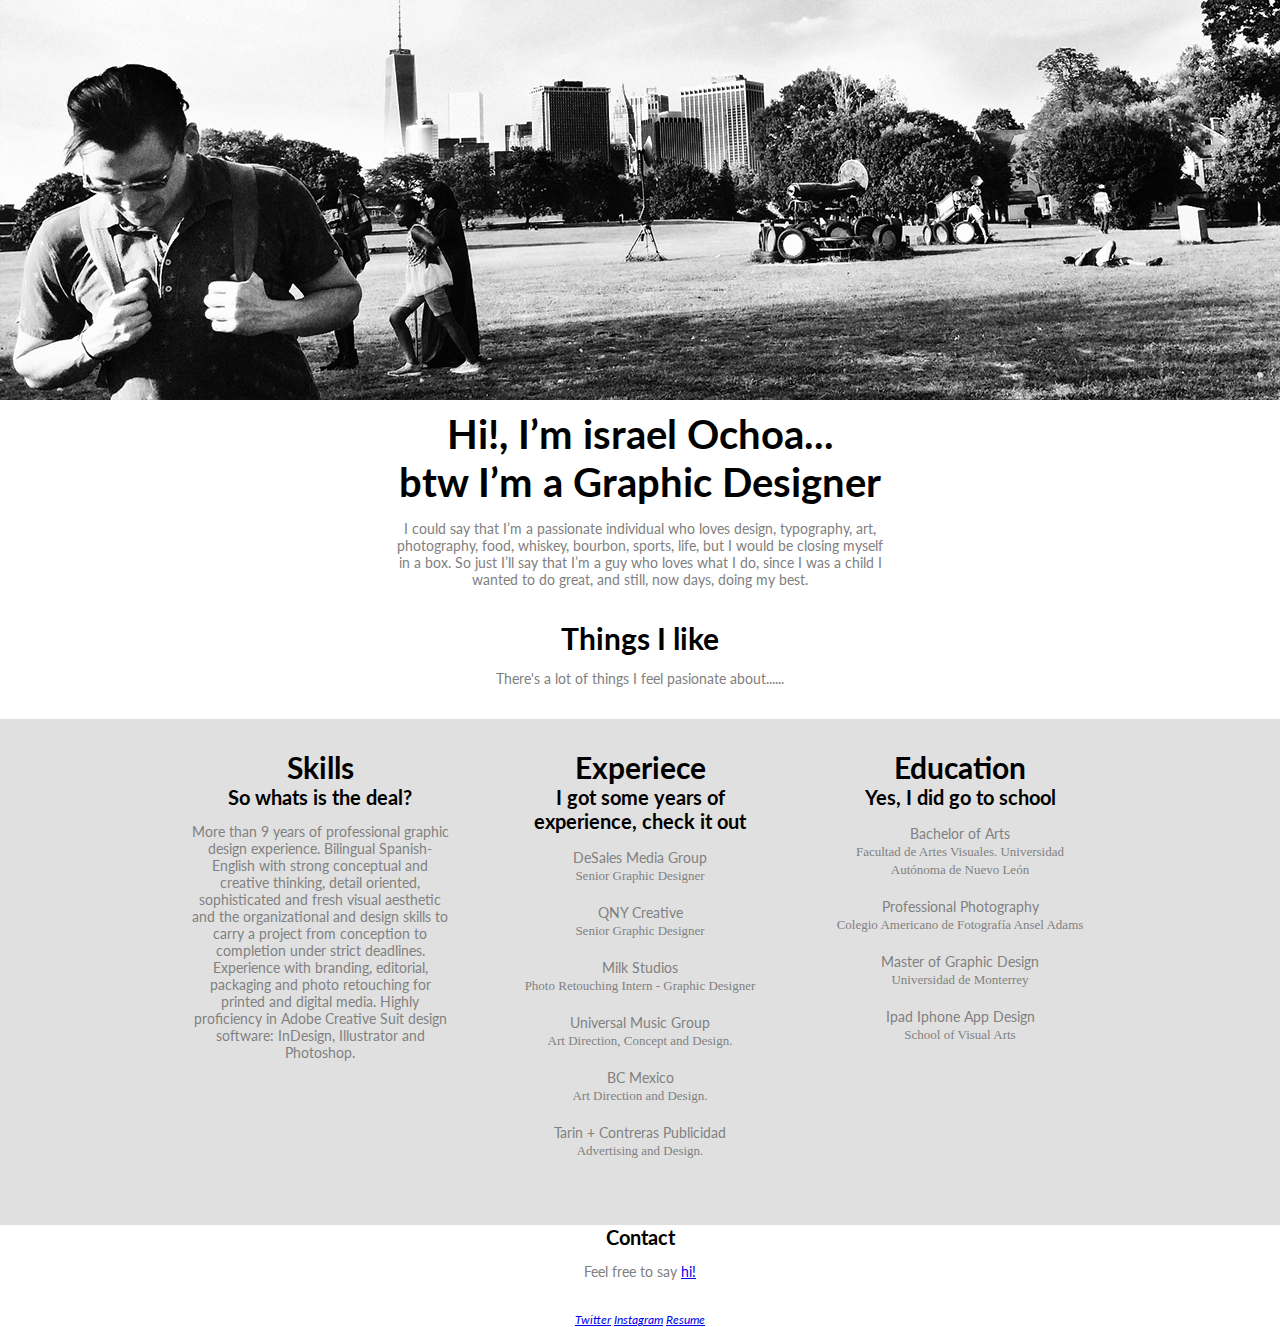
<file: CA_PROJECT_00_ABOUTME_PAGE/index.html>
<!DOCTYPE html>

<html>
<head>
  <title>Hi!, I&#8217;m israel Ochoa</title>
  <link rel="stylesheet" type="text/css" href="css/main.css" />
 <link href='http://fonts.googleapis.com/css?family=Lato:400,900' rel='stylesheet' type='text/css'>
</head>


<body>
  
<header>
  <img class="displayed" src= "img/header_1500x400.jpg"/>
</header>
  
<div class="header">
  <h1>Hi!, I&#8217;m israel Ochoa... </h1>
  <h1>btw I&#8217;m a Graphic Designer</h1>

  <p>I could say that I&#8217;m a passionate individual who loves design, typography, art, photography, food, whiskey, bourbon, sports, life, but I would be closing myself in a box. So just I&#8217;ll say that I&#8217;m a guy who loves what I do, since I was a child I wanted to do great, and still, now days, doing my best.</p>
</div>

<h2>Things I like</h2>

<P> There's a lot of things I feel pasionate about...... </p>

<div class="wrapper">
<div class="center">  
<div class="section">
  <h2>Skills</h2>
  <h3>So whats is the deal?</h3>

  <p> More than 9 years of professional graphic design experience. 
  Bilingual Spanish-English with strong conceptual and creative thinking, detail oriented, sophisticated and fresh visual aesthetic and the organizational and design skills to carry a project from conception to completion under strict deadlines.
  Experience with branding, editorial, packaging and photo retouching for printed and digital media. Highly proficiency in Adobe Creative Suit design software: InDesign, Illustrator and Photoshop.
  </p>
</div>

<div class="section" >
  <h2>Experiece</h2>
  <h3>I got some years of experience, check it out</h3>
  <ul class="space" id="nobullets" > 
    <li> DeSales Media Group </br> <span id="under">
        Senior Graphic Designer <span/>
    </li>
    <li> QNY Creative </br>  <span id="under"> Senior Graphic Designer <span/> </li>
    <li> Milk Studios </br>  <span id="under"> Photo Retouching Intern - Graphic Designer  <span/> </li>
    <li> Universal Music Group </br>  <span id="under"> Art Direction, Concept and Design. <span/> </li>
    <li> BC Mexico </br>  <span id="under"> Art Direction and Design.<span/>    </li>
    <li> Tarin + Contreras Publicidad </br> <span id="under">  Advertising and Design. <span/> </li>
  </ul>
</div>

<div class="section">
  <h2>Education</h2>
  <h3>Yes, I did go to school </h3>
  <ul class="space" id="nobullets">
    <li> Bachelor of Arts </br>
      <span id="under">
  Facultad de Artes Visuales. Universidad Autónoma de Nuevo León  </span> </li>
    <li> Professional Photography </br>  <span id="under"> Colegio Americano de Fotografía Ansel Adams <span/> </li>
    <li> Master of Graphic Design </br> <span id="under"> Universidad de Monterrey <span/> </li>
    <li> Ipad Iphone App Design </br>  <span id="under"> School of Visual Arts<span/> </li>
  </ul>
</div>
</div>
</div>

<div class="clearfloat"> 
<h3>Contact</h3>
  <p>Feel free to say <a href= "iochoa15@hotmail.com" alt="Email Me" > hi! </a> </p> 
</div> 

  <footer class="clearfloat"> 

     <a href= "https://twitter.com/israel_ochoa" target="_blank" alt="Twitter"> Twitter</a>  <a href= "http://instagram.com/israel_ochoa_15" target="_blank" alt="Instagram"> Instagram</a> <a href= "resume.pdf" alt="Resume"> Resume </a> 
  </footer>

</body>

</html>
</file>
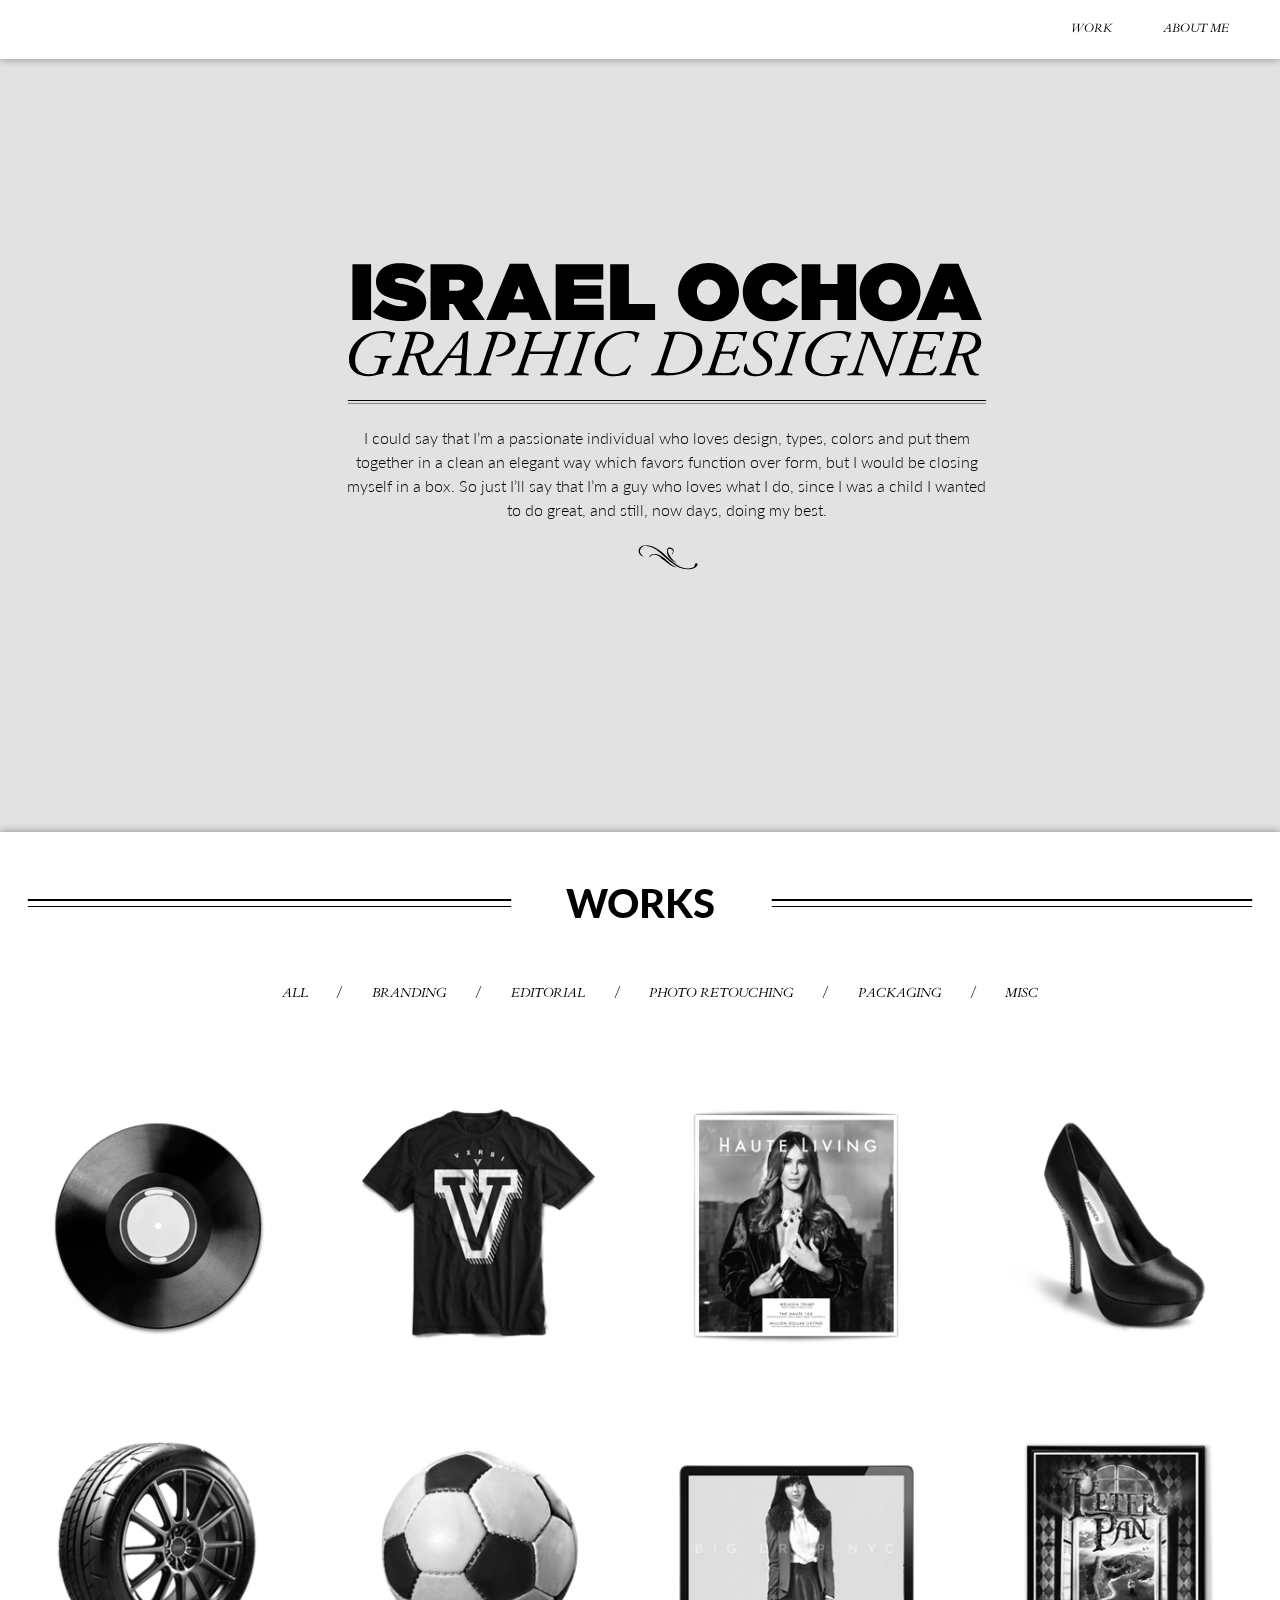
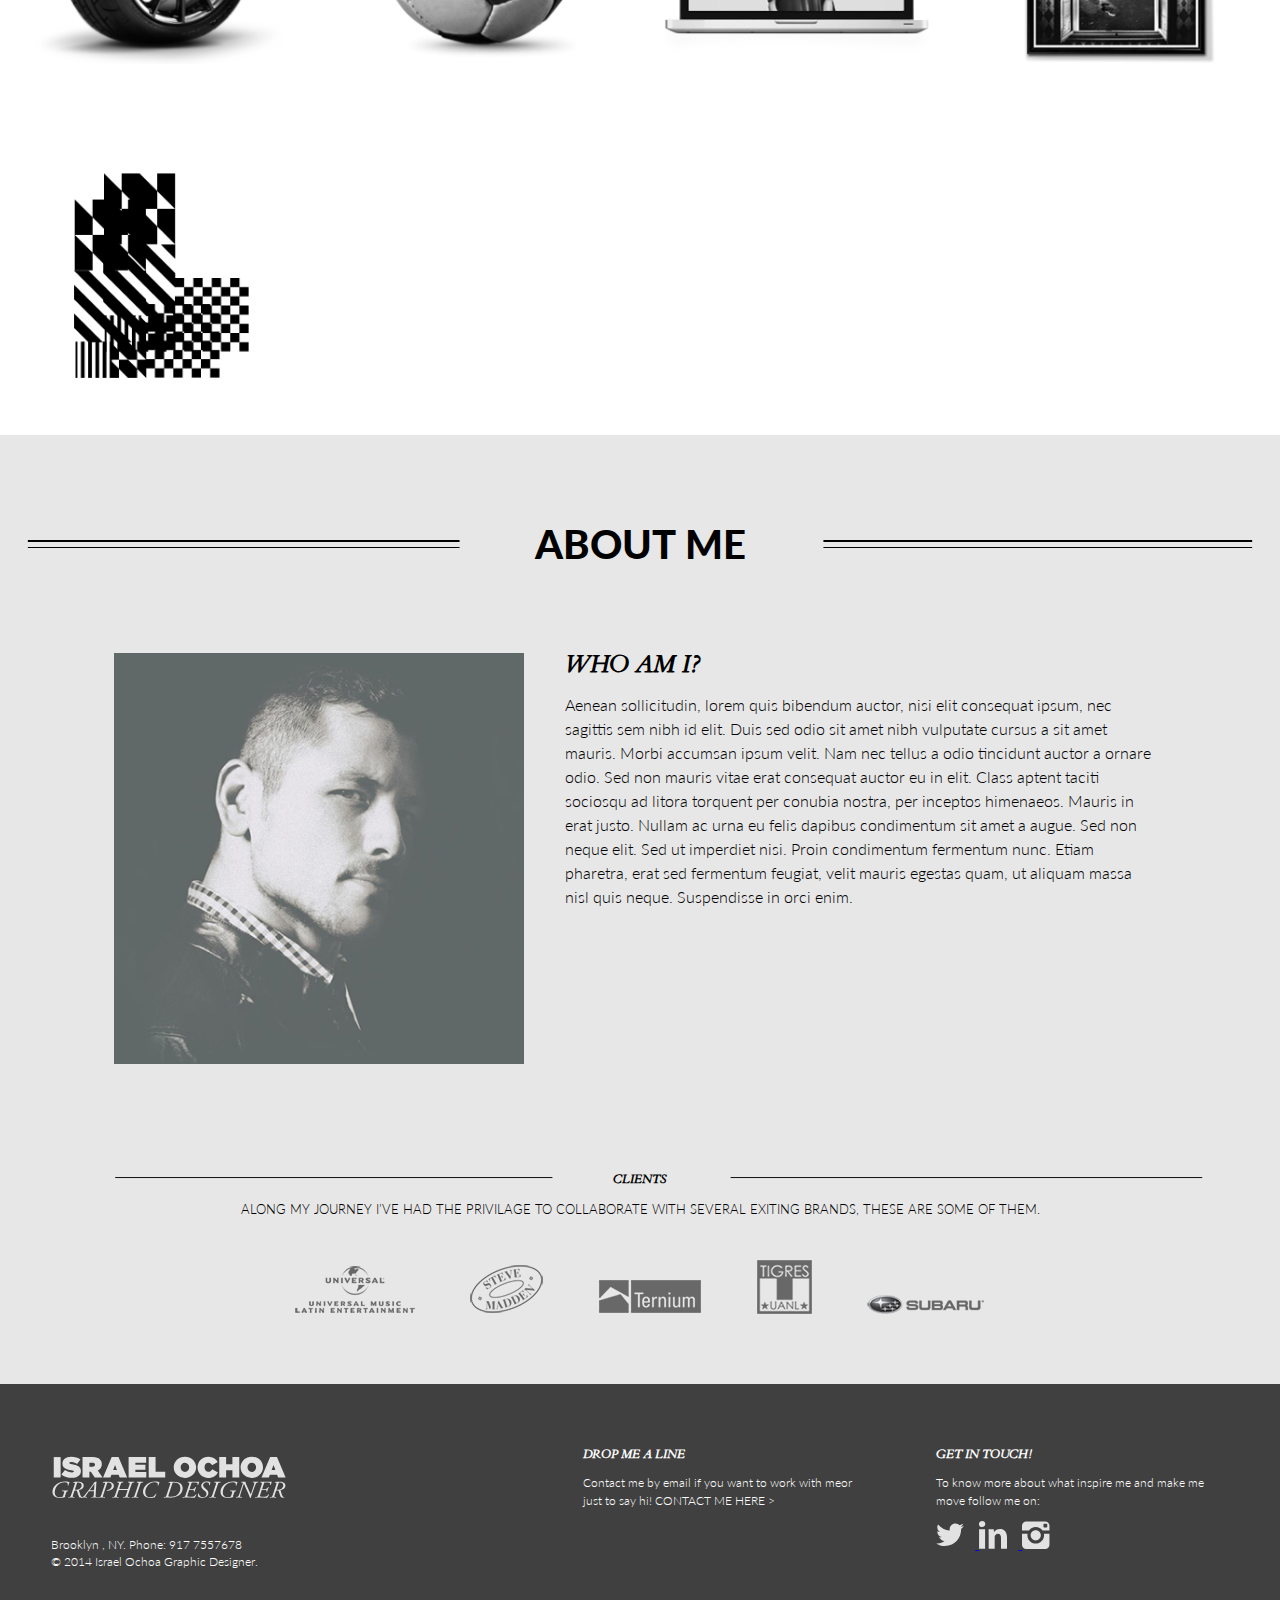
<file: GA_FINAL_PROJECT_ROCK_PORTFOLIO/index.html>
<!DOCTYPE html>
<html>
<head>
	<title>Israel Ochoa / Graphic Designer</title>
	<link rel="stylesheet" type="text/css" href="css/main.css" />
	<script type="text/javascript" src="js/jquery.js"></script>
	<script type="text/javascript"src="js/main.js"></script>
	<script>try{Typekit.load();}catch(e){}</script>
	<link href='http://fonts.googleapis.com/css?family=Changa+One' rel='stylesheet' type='text/css'>
	<link href='http://fonts.googleapis.com/css?family=Lato:300,400,700,900' rel='stylesheet' type='text/css'>
	<link href='http://fonts.googleapis.com/css?family=Cardo:400,400italic' rel='stylesheet' type='text/css'>
</head>
<body id="main-content">
	<header class="headerMenu">
		<ul class="menu">
			<li onclick = "goToAboutMe()"> ABOUT ME </li>
			<li onclick="goToWork()" > WORK </li>
		</ul>	
	</header>
	<div class="parallax__layer--base">	
		<section class="mainScreen">
			<img src="img/logo.svg"/>
			<div id="separationLine"><img src="img/line_home.svg"/></div>
			<div class="introText">
				<p> I could say that I&#8217;m a passionate individual who loves design, types, colors and put them together in a clean an elegant way which favors function over form, but I would be closing myself in a box. So just I&#8217;ll say that I&#8217;m a guy who loves what I do, since I was a child I wanted to do great, and still, now days, doing my best.
				</p>
			</div>	
			<div id="smallIcon"><img src="img/icon_50x30px.svg" /></div>
		</section>
	</div>

	<div class="parallax__layer--back">	
		<section class="worksContainer" id="myWorks">
			<div>
				<div class="line"> 
				 <h2> WORKS </h2>
				</div> 
					<ul class="worksMenu">
						<li onclick = "selecAll()"> ALL </li> /
						<li onclick = "selecBranding()"> BRANDING </li> /
						<li onclick = "selecEditorial()"> EDITORIAL </li> /
						<li onclick = "selecPhotoretouching()"> PHOTO RETOUCHING</li> /
						<li onclick = ""> PACKAGING </li> /
						<li onclick = "selecMisc()"> MISC</li>
					</ul>
			</div>
		</section>

		<section class="worksList">
				<div class="image editorial pRetouching">
					<div class="onHover" id="hoverUniversal" >
						<div id="textwraper">
							<h4>UNIVERSAL MUSIC</h4>
							<h6>Editorial / Photo Retouching </h6>
						</div>
					</div>
					<img src="img/tumbnails/universal_music.png"/>
				</div>
				
				<div class="image misc">
					<a href="works_vxrsi.html" class="link1">	
					<div class="onHover" id="hoverVxrsi" >
						<div id="textwraper">
							<h4>VXRSI</h4>
							<h6>Tee Concept & Design </h6>
						</div>
					</div>
				<img src="img/tumbnails/vxrsi.png"/>
				</a>
				</div>

				<div class="image editorial">
					<div class="onHover" id="hoverHaute" >
						<div id="textwraper">
							<h4>HAUTE LIVING</h4>
							<h6>Editorial </h6>
						</div>
					</div>
				<img src="img/tumbnails/haute_living.png"/>
				</div>

				<div class="image editorial pRetouching misc">
					<div class="onHover" id="hoverSteve" >
						<div id="textwraper">
							<h4>STEVE MADDEN</h4>
							<h6>Editorial / Photo Retouching / Art Direction </h6>
						</div>
					</div>
				<img src="img/tumbnails/seteve_madden.png"/>
				</div>

				<div class="image pRetouching misc" >
					<a href="works_subaru.html" class="link1">
					<div class="onHover" id="hoverSubaru" >
						<div id="textwraper">
							<h4>SUBARU</h4>
							<h6>Photo Retouching / Art Direction  </h6>
						</div>
					</div>
				<img src="img/tumbnails/subaru.png"/>
				</a>
				</div>
				
				<div class="image editorial pRetouching misc branding">
				<a href="works_tigres_uanl.html" class="link1">		
					<div class="onHover" id="hoverTigres" >
						<div id="textwraper">
							<h4>TIGRES FC</h4>
							<h6>Branding/ Editorial / Photo Retouching / Art Direction </h6>
						</div>
					</div>
				<img src="img/tumbnails/tigres_fc.png"/>
				</a>
				</div>

				<div class="image editorial pRetouching misc">
					<a href="works_bigdrop.html" class="link1">
					<div class="onHover" id="hoverBigdrop" >
						<div id="textwraper">
							<h4>BIG DROP NYC</h4>
							<h6>Editorial / Photo Retouching / Art Direction </h6>
						</div>
					</a>
					</div>
				<img src="img/tumbnails/bigdrop.png"/>
				</div>

				<div class="image pRetouching misc" >
					<div class="onHover" id="hoverTeather" >
						<div id="textwraper">
							<h4>TEATHER POSTERS</h4>
							<h6>Concept & Photo Retouching</h6>
						</div>
					</div>
				<img src="img/tumbnails/teather_posters.png"/>
				</div>

				<div class="image branding" >
					<div class="onHover" id="hoverBranding" >
						<div id="textwraper">
							<h4>BRANDING PROJECTS</h4>
							<h6></h6>
						</div>
					</div>
				<img src="img/tumbnails/branding.png"/>
				</div>
		</section>

		<section class="aboutContainer" id="aboutMe">
			<div>
				<div class="aboutmeLine"> 
				 <h2> ABOUT ME</h2>
				</div> 
			</div>

			<section id="myPic">
				<img src="img/israel_ochoa_pic.jpg"/>
			</section>
			
			<section id="myInfo">
				<h3> WHO AM I?</h3>
				<p> Aenean sollicitudin, lorem quis bibendum auctor, nisi elit consequat ipsum, nec sagittis sem nibh id elit. Duis sed odio sit amet nibh vulputate cursus a sit amet mauris. Morbi accumsan ipsum velit. Nam nec tellus a odio tincidunt auctor a ornare odio. Sed non  mauris vitae erat consequat auctor eu in elit. Class aptent taciti sociosqu ad litora torquent per conubia nostra, per inceptos himenaeos. Mauris in erat justo. Nullam ac urna eu felis dapibus condimentum sit amet a augue. Sed non neque elit. Sed ut imperdiet nisi. Proin condimentum fermentum nunc. Etiam pharetra, erat sed fermentum feugiat, velit mauris egestas quam, ut aliquam massa nisl quis neque. Suspendisse in orci enim.</p>	
			</section>

			<section id="clients">
				<div>
					<div class="clientsLine"> 
				 	<h5> CLIENTS</h5>
					</div> 
				</div>	
				<p> ALONG  MY  JOURNEY  I&#8217;VE  HAD  THE  PRIVILAGE  TO COLLABORATE  WITH SEVERAL  EXITING  BRANDS, THESE ARE SOME OF THEM.</p>	
				<div id="clientIcons">
					<img src="img/client_icons/universal.png"/>
					<img src="img/client_icons/stevemadden.png"/>
					<img src="img/client_icons/ternium.png"/>
					<img src="img/client_icons/tigresfc.png"/>
					<img src="img/client_icons/subaru.png"/>
				</div>	
			</section>
	   </section>

	<section class="footer">
		<div id="logo">
			<img src="img/logo_footer.svg"/>
			<h6>Brooklyn , NY. Phone: 917 7557678 <br></br>&copy; 2014 Israel Ochoa Graphic Designer.</h6>
		</div>
		<div id="contact">
			<h5>DROP ME A LINE</h5>
			<h6>Contact me by email if you want to work with meor just to say hi!  CONTACT ME <a href="mailto:iochoa15@hotmail.com" class="link2">HERE ></a></h6>
		</div>	
		<div id="socials">
			<h5>GET IN TOUCH!</h5>
			<h6>To know more about what inspire me and make me move follow me on: </h6>
			<div>
				<a href="https://twitter.com/israel_ochoa" target="_blank">
				<img src="img/soc_media/twitter.svg"/>
				</a>
				<a href="https://www.linkedin.com/pub/israel-ochoa-cortes/5/b12/baa" target="_blank">
				<img src="img/soc_media/linkedin.svg"/>
				</a>
				<a href="http://instagram.com/israel_ochoa_15/" target="_blank">
				<img src="img/soc_media/instagram.svg"/>
				</a>
			</div>
		</div>	
	</div>

</body>
</html>
</file>
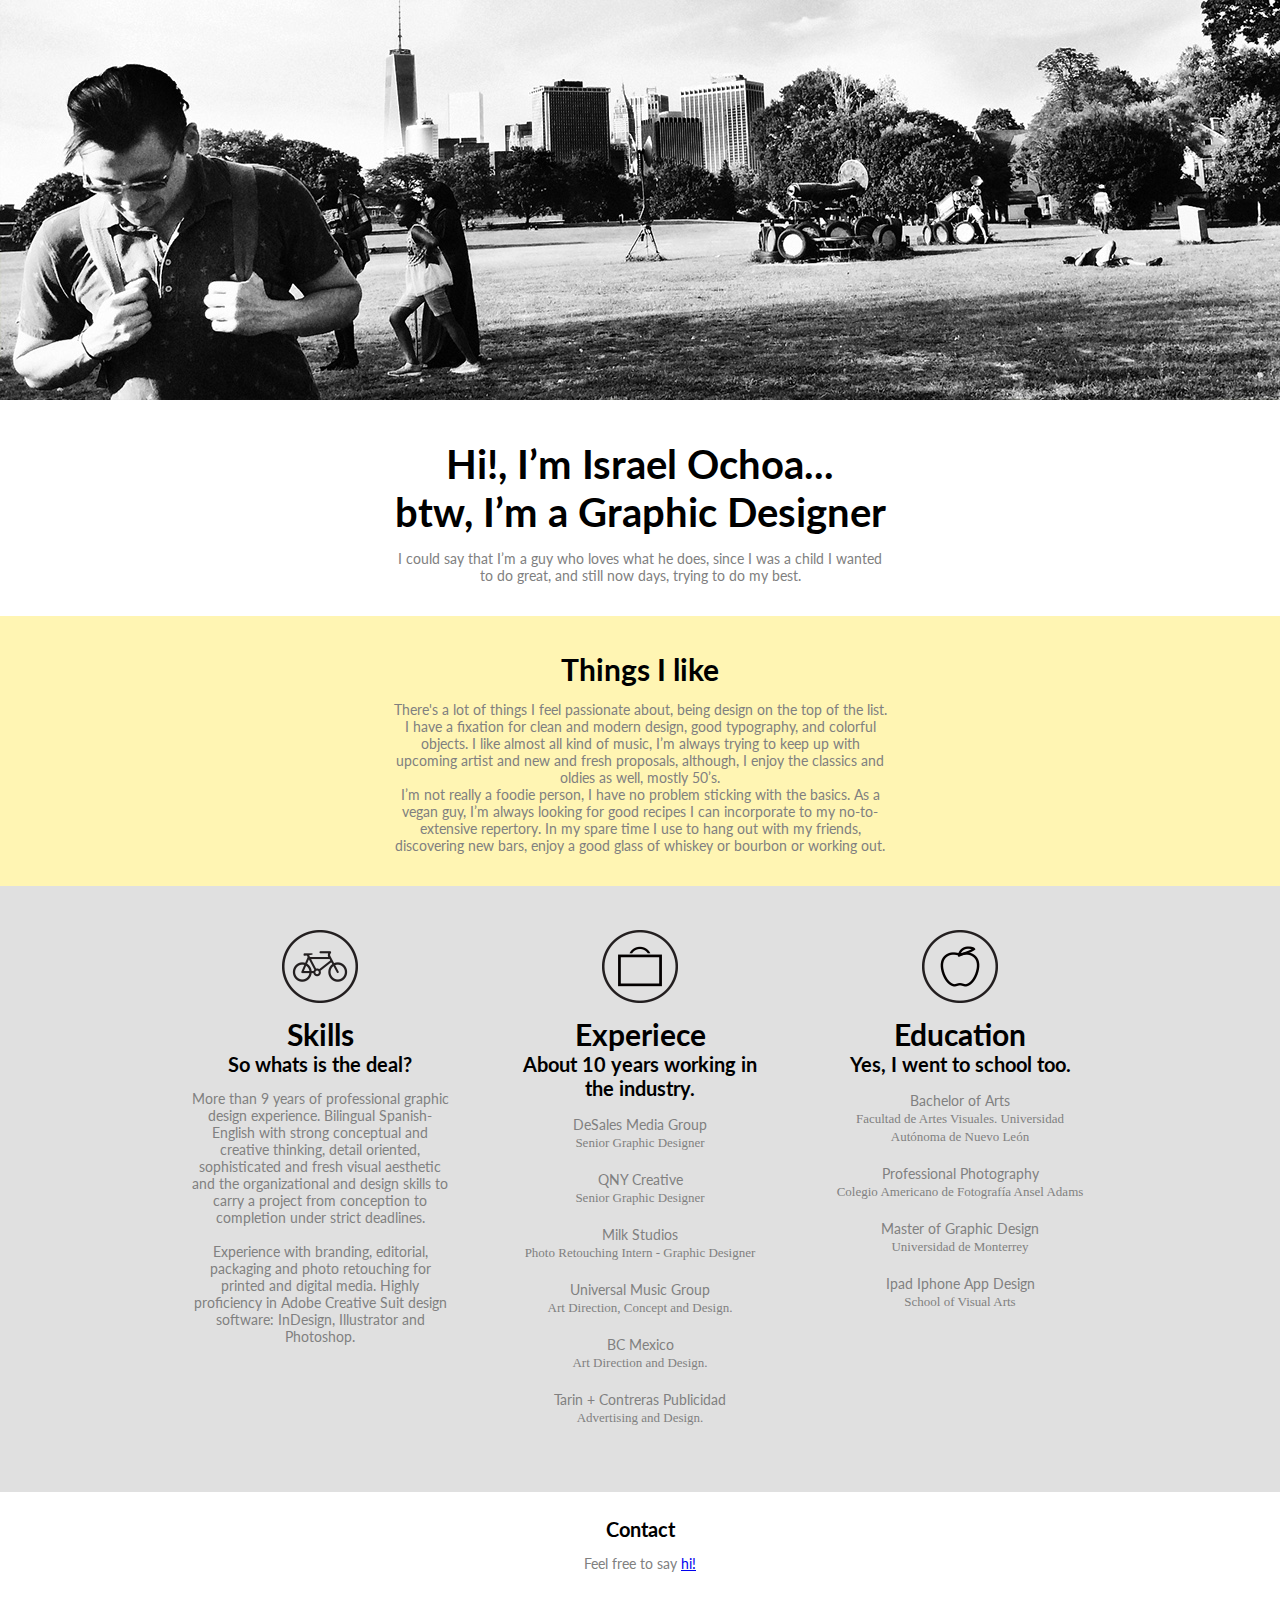
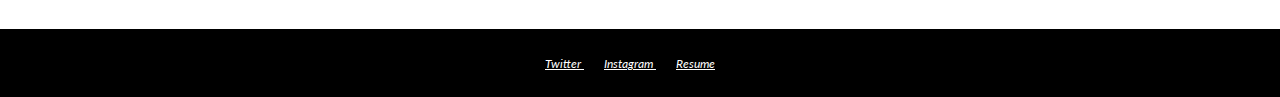
<file: GA_PROJECT_00_ABOUTME_PAGE/index.html>
<!DOCTYPE html>

<html>
<head>
  <title>Hi!, I&#8217;m israel Ochoa</title>
  <link rel="stylesheet" type="text/css" href="css/main.css" />
 <link href='http://fonts.googleapis.com/css?family=Lato:400,900' rel='stylesheet' type='text/css'>
</head>


<body>
  
<header>
  <img class="displayed" src= "img/header_1500x400.jpg"/>
</header>
  
<div class="header">
  <h1>Hi!, I&#8217;m Israel Ochoa... </h1>
  <h1>btw, I&#8217;m a Graphic Designer</h1>

  <p>I could say that I&#8217;m a guy who loves what he does, since I was a child I wanted to do great, and still now days, trying to do my best.</p>
</div>

<div class="wrapper">
<div class="header">
<h2>Things I like</h2>

<P> There's a lot of things I feel passionate about, being design on the top of the list. I have a fixation for clean and modern design, good typography, and colorful objects. I like almost all kind of music, I&#8217;m always trying to keep up with upcoming artist and new and fresh proposals, although, I enjoy the classics and oldies as well, mostly 50&#8217;s.</br>I&#8217;m not really a foodie person, I have no problem sticking with the basics. As a vegan guy, I&#8217;m always looking for good recipes I can incorporate to my no-to-extensive repertory. In my spare time I use to hang out with my friends, discovering new bars,  enjoy a good glass of whiskey or bourbon or working out.</p>
</div>
</div>

<div class="wrapper2">
<div class="center2">  
<div class="section">  
  <img class="displayed2" src= "img/skills.png"/>
  <h2>Skills</h2>
  <h3>So whats is the deal?</h3>

  <p> More than 9 years of professional graphic design experience. 
  Bilingual Spanish-English with strong conceptual and creative thinking, detail oriented, sophisticated and fresh visual aesthetic and the organizational and design skills to carry a project from conception to completion under strict deadlines.</br></br>Experience with branding, editorial, packaging and photo retouching for printed and digital media. Highly proficiency in Adobe Creative Suit design software: InDesign, Illustrator and Photoshop.
  </p>
</div>

<div class="section" >
  <img class="displayed2" src= "img/experience.png"/>
  <h2>Experiece</h2>
  <h3>About 10 years working in the industry.</h3>
  <ul class="space" id="nobullets" > 
    <li> DeSales Media Group </br> <span id="under">
        Senior Graphic Designer <span/>
    </li>
    <li> QNY Creative </br>  <span id="under"> Senior Graphic Designer <span/> </li>
    <li> Milk Studios </br>  <span id="under"> Photo Retouching Intern - Graphic Designer  <span/> </li>
    <li> Universal Music Group </br>  <span id="under"> Art Direction, Concept and Design. <span/> </li>
    <li> BC Mexico </br>  <span id="under"> Art Direction and Design.<span/>    </li>
    <li> Tarin + Contreras Publicidad </br> <span id="under">  Advertising and Design. <span/> </li>
  </ul>
</div>

<div class="section">
  <img class="displayed2" src= "img/education.png"/>
  <h2>Education</h2>
  <h3>Yes, I went to school too. </h3>
  <ul class="space" id="nobullets">
    <li> Bachelor of Arts </br>
      <span id="under">
  Facultad de Artes Visuales. Universidad Autónoma de Nuevo León  </span> </li>
    <li> Professional Photography </br>  <span id="under"> Colegio Americano de Fotografía Ansel Adams <span/> </li>
    <li> Master of Graphic Design </br> <span id="under"> Universidad de Monterrey <span/> </li>
    <li> Ipad Iphone App Design </br>  <span id="under"> School of Visual Arts<span/> </li>
  </ul>
</div>
</div>
</div>

<div class="wrapper3"> 
<h3>Contact</h3>
  <p>Feel free to say <a href= "iochoa15@hotmail.com" alt="Email Me" > hi! </a> </p> 
</div> 

  <footer class="wrapper3" class="section2" > 
    <a id="footer" href= "https://twitter.com/israel_ochoa" target="_blank" alt="Twitter"> Twitter </a>  <a id="footer" href= "http://instagram.com/israel_ochoa_15" target="_blank" alt="Instagram"> Instagram </a> <a id="footer" href= "resume.pdf" alt="Resume"> Resume </a> 
  </footer>

</body>

</html>
</file>
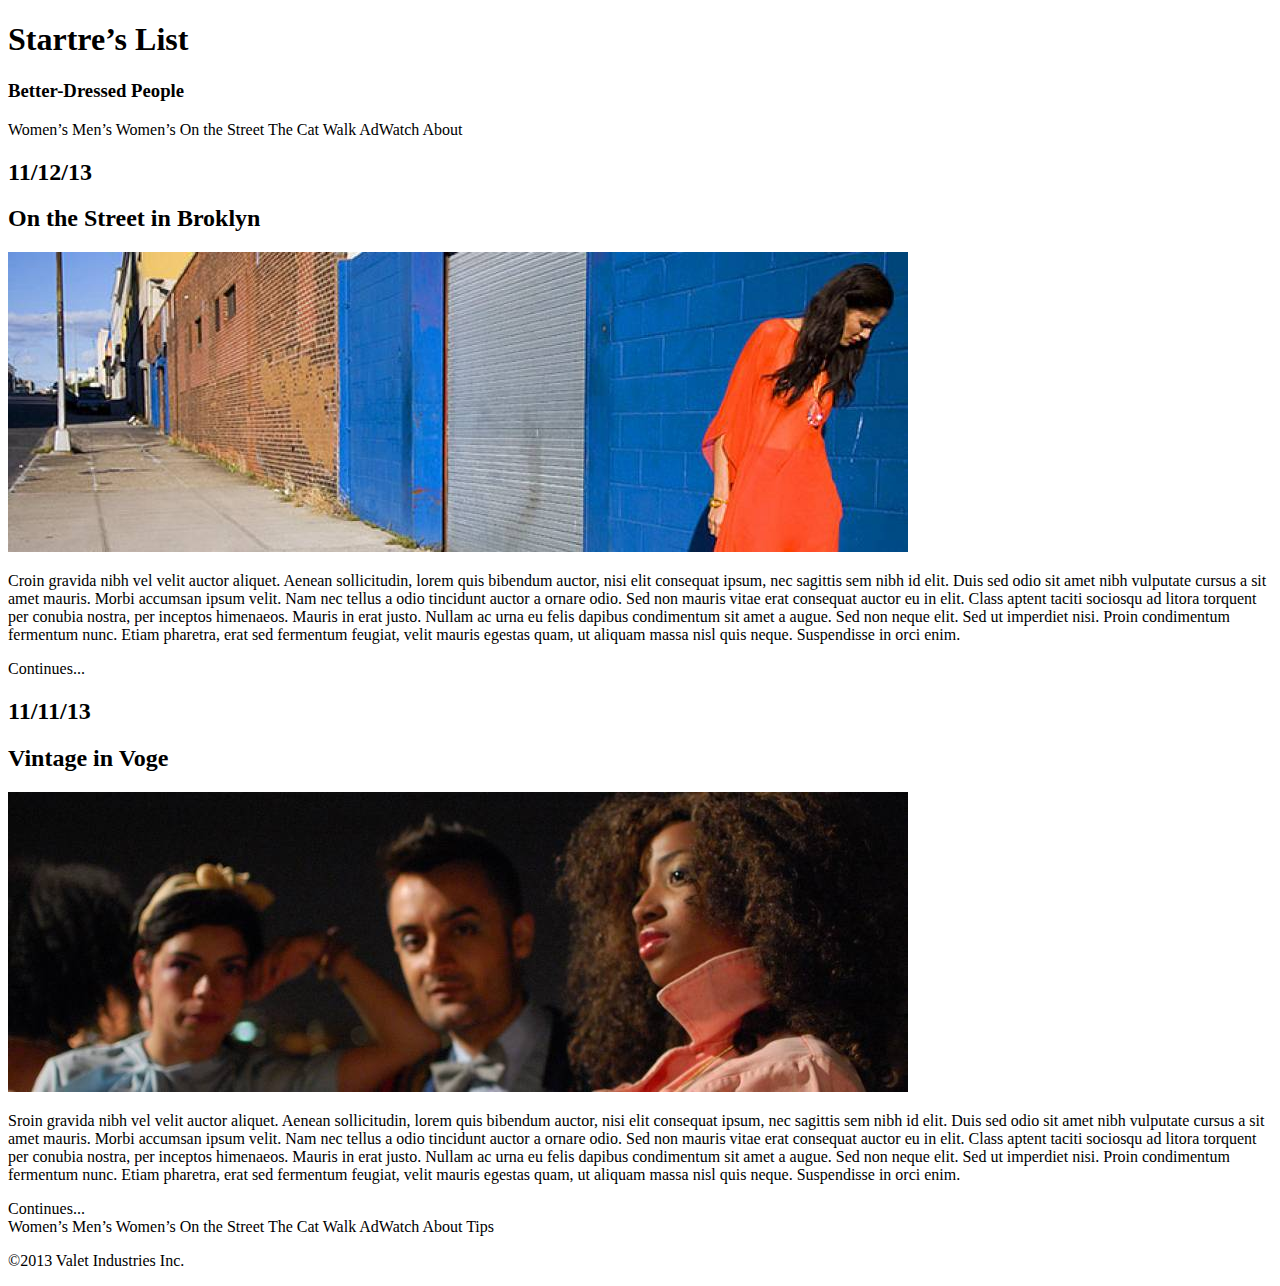
<file: GA_PROJECT_01_FASHION_BLOG/index.html>
<!DOCTYPE html>

<html>
<head>
  <title>Startre&#8217;s List</title>
  <link rel="stylesheet" type="text/css" href="css/main.css" />
 <link href='http://fonts.googleapis.com/css?family=Lato:400,900' rel='stylesheet' type='text/css'>
</head>


<body>

<div>
<h1>Startre&#8217;s List</h1>
<h3>Better-Dressed People</h3>
<div>
  <a href:"womens.com" target="_blank"> Women&#8217;s </a> <a href:"mens.com" target="_blank"> Men&#8217;s </a> <a href:"Womens.com" target="_blank"> Women&#8217;s </a> <a href:"onthestreet.com" target="_blank"> On the Street</a> <a href:"catwalk.com" target="_blank">The Cat Walk</a> <a href:"adwatch.com" target="_blank"> AdWatch</a> <a href:"about.com" target="_blank">About</a>
</div>
</div>

<div>
<h2> 11/12/13 <h2>
<h2> On the Street in Broklyn </h2>
<img src="img/fashion_photo.jpeg"/> 
<p> <span>C</span>roin gravida nibh vel velit auctor aliquet. Aenean sollicitudin, lorem quis bibendum auctor, nisi elit consequat ipsum, nec sagittis sem nibh id elit. Duis sed odio sit amet nibh vulputate cursus a sit amet mauris. Morbi accumsan ipsum velit. Nam nec tellus a odio tincidunt auctor a ornare odio. Sed non  mauris vitae erat consequat auctor eu in elit. Class aptent taciti sociosqu ad litora torquent per conubia nostra, per inceptos himenaeos. Mauris in erat justo. Nullam ac urna eu felis dapibus condimentum sit amet a augue. Sed non neque elit. Sed ut imperdiet nisi. Proin condimentum fermentum nunc. Etiam pharetra, erat sed fermentum feugiat, velit mauris egestas quam, ut aliquam massa nisl quis neque. Suspendisse in orci enim.</p>
<div>
<a href:"continues.com" target="_blank"> Continues... </a> 
</div>
</div>

<div>
<h2> 11/11/13 <h2>
<h2> Vintage in Voge </h2>
<img src="img/fashion_photo2.jpeg"/> 
<p> <span>S</span>roin gravida nibh vel velit auctor aliquet. Aenean sollicitudin, lorem quis bibendum auctor, nisi elit consequat ipsum, nec sagittis sem nibh id elit. Duis sed odio sit amet nibh vulputate cursus a sit amet mauris. Morbi accumsan ipsum velit. Nam nec tellus a odio tincidunt auctor a ornare odio. Sed non  mauris vitae erat consequat auctor eu in elit. Class aptent taciti sociosqu ad litora torquent per conubia nostra, per inceptos himenaeos. Mauris in erat justo. Nullam ac urna eu felis dapibus condimentum sit amet a augue. Sed non neque elit. Sed ut imperdiet nisi. Proin condimentum fermentum nunc. Etiam pharetra, erat sed fermentum feugiat, velit mauris egestas quam, ut aliquam massa nisl quis neque. Suspendisse in orci enim.</p>
<div>
<a href:"continues.com" target="_blank"> Continues... </a> 
</div>
</div>

<div>
<div>
  <a href:"womens.com" target="_blank"> Women&#8217;s </a> <a href:"mens.com" target="_blank"> Men&#8217;s </a> <a href:"Womens.com" target="_blank"> Women&#8217;s </a> <a href:"onthestreet.com" target="_blank"> On the Street</a> <a href:"catwalk.com" target="_blank">The Cat Walk</a> <a href:"adwatch.com" target="_blank"> AdWatch</a> <a href:"about.com" target="_blank">About</a> <a href:"tips.com" target="_blank">Tips</a>
</div>
<p>&copy;2013 Valet Industries Inc.</p>
</div>


</body>

</html>
</file>
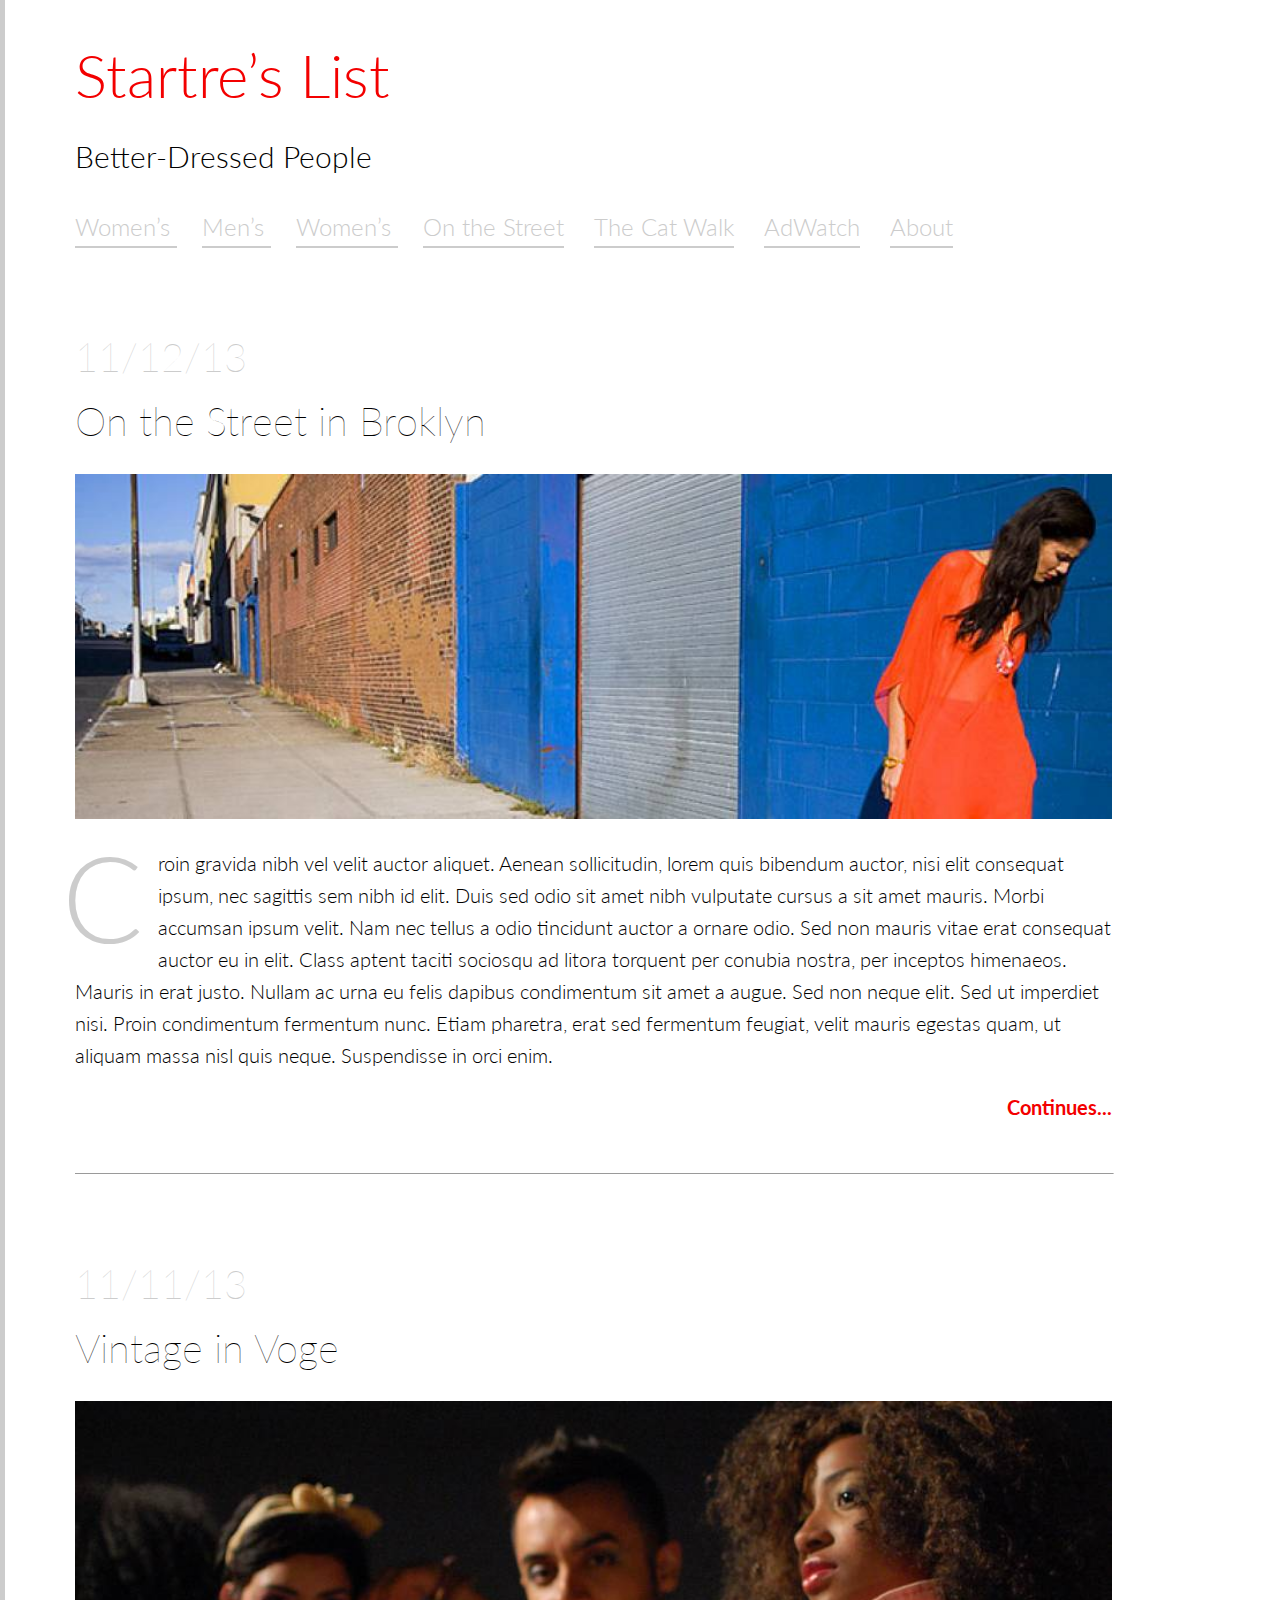
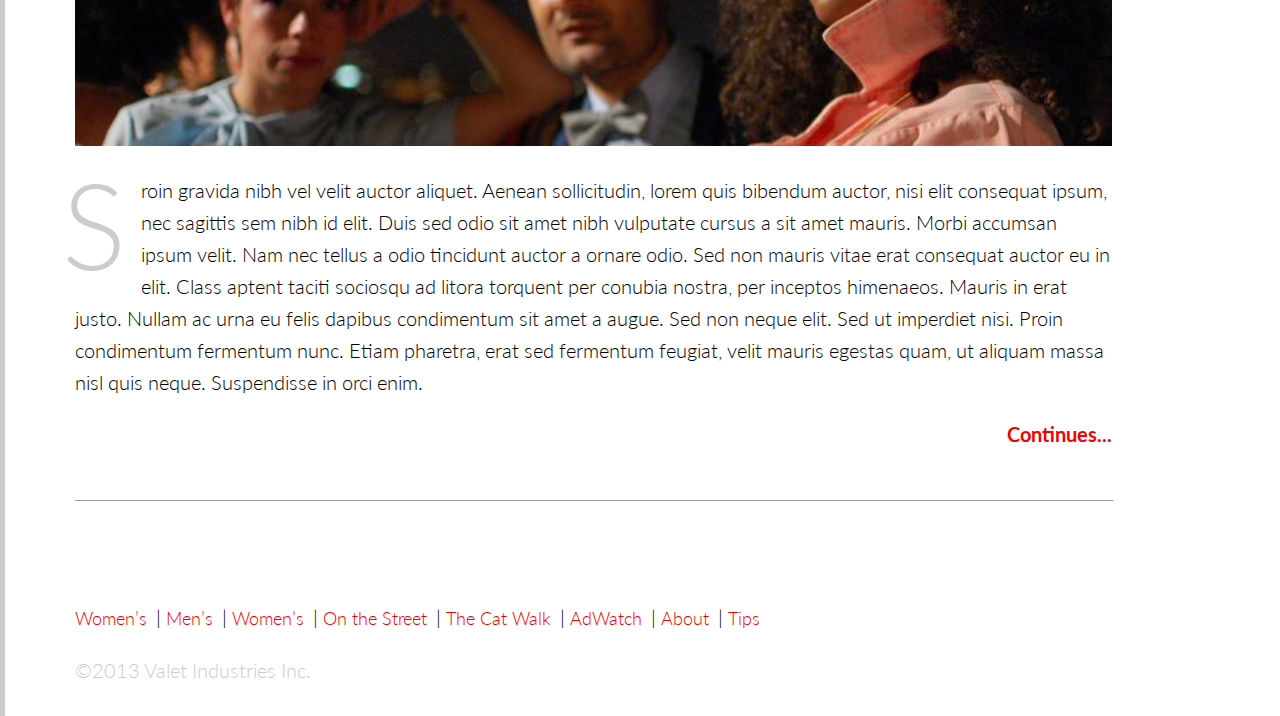
<file: GA_PROJECT_01_FASHION_BLOG_V2/index.html>
<!DOCTYPE html>

<html>
<head>
	<title>Startre&#8217;s List</title>
	<link rel="stylesheet" type="text/css" href="css/main.css" />
	<link href='http://fonts.googleapis.com/css?family=Lato:100,300,700' rel='stylesheet' type='text/css'>
</head>
<body>
	<div>
		<h1>Startre&#8217;s List</h1>
		<h3>Better-Dressed People</h3>
		<div class="headermenu">
  			<a href:"womens.com" target="_blank"> Women&#8217;s </a> 
  			<a href:"mens.com" target="_blank"> Men&#8217;s </a> 
  			<a href:"Womens.com" target="_blank"> Women&#8217;s </a>
  			<a href:"onthestreet.com" target="_blank"> On the Street</a>
  			<a href:"catwalk.com" target="_blank">The Cat Walk</a>
  			<a href:"adwatch.com" target="_blank"> AdWatch</a>
  			<a href:"<<about.com" target="_blank">About</a>
		</div>
	</div>
	<div class="maincontainer">
		<h2 id="graycolor"> 11/12/13 <h2>
		<h2 id="h2"> On the Street in Broklyn </h2>
		<img class="image" src="img/fashion_photo.jpeg"/> 
		<div class="container">
			<p> <span id="firstletter"> C </span> roin gravida nibh vel velit auctor aliquet. Aenean sollicitudin, lorem quis bibendum auctor, nisi elit consequat ipsum, nec sagittis sem nibh id elit. Duis sed odio sit amet nibh vulputate cursus a sit amet mauris. Morbi accumsan ipsum velit. Nam nec tellus a odio tincidunt auctor a ornare odio. Sed non  mauris vitae erat consequat auctor eu in elit. Class aptent taciti sociosqu ad litora torquent per conubia nostra, per inceptos himenaeos. Mauris in erat justo. Nullam ac urna eu felis dapibus condimentum sit amet a augue. Sed non neque elit. Sed ut imperdiet nisi. Proin condimentum fermentum nunc. Etiam pharetra, erat sed fermentum feugiat, velit mauris egestas quam, ut aliquam massa nisl quis neque. Suspendisse in orci enim. </p>
			<a id="continues" href:"continues.com" target="_blank"> Continues... </a>
			<hr class="hr" size=1> 
		</div>
		
	</div>
	<div class="maincontainer">
		<h2 id="graycolor">11/11/13 <h2>
		<h2 id="h2" > Vintage in Voge </h2>
		<img class="image" src="img/fashion_photo2.jpeg"/> 
		<div class="container">
			<p> <span id="firstletter"> S </span> roin gravida nibh vel velit auctor aliquet. Aenean sollicitudin, lorem quis bibendum auctor, nisi elit consequat ipsum, nec sagittis sem nibh id elit. Duis sed odio sit amet nibh vulputate cursus a sit amet mauris. Morbi accumsan ipsum velit. Nam nec tellus a odio tincidunt auctor a ornare odio. Sed non  mauris vitae erat consequat auctor eu in elit. Class aptent taciti sociosqu ad litora torquent per conubia nostra, per inceptos himenaeos. Mauris in erat justo. Nullam ac urna eu felis dapibus condimentum sit amet a augue. Sed non neque elit. Sed ut imperdiet nisi. Proin condimentum fermentum nunc. Etiam pharetra, erat sed fermentum feugiat, velit mauris egestas quam, ut aliquam massa nisl quis neque. Suspendisse in orci enim.</p>
			<a id="continues" href:"continues.com" target="_blank"> Continues... </a>
			<hr class="hr" size=1> 
		</div>
	</div>
	<div class="footercontainer" >
		<div class="footermenu">
  			<a href:"womens.com" target="_blank"> Women&#8217;s </a> &#124; 
  			<a href:"mens.com" target="_blank"> Men&#8217;s </a> &#124; 
  			<a href:"Womens.com" target="_blank"> Women&#8217;s </a> &#124; 
  			<a href:"onthestreet.com" target="_blank"> On the Street</a> &#124;
  			<a href:"catwalk.com" target="_blank"> The Cat Walk</a> &#124; 
  			<a href:"adwatch.com" target="_blank"> AdWatch</a> &#124; 
  			<a href:"about.com" target="_blank"> About</a> &#124; 
  			<a href:"tips.com" target="_blank"> Tips</a> 
		<p id="graycolor" >&copy;2013 Valet Industries Inc.</p>
	</div>
</body>
</html>
</file>
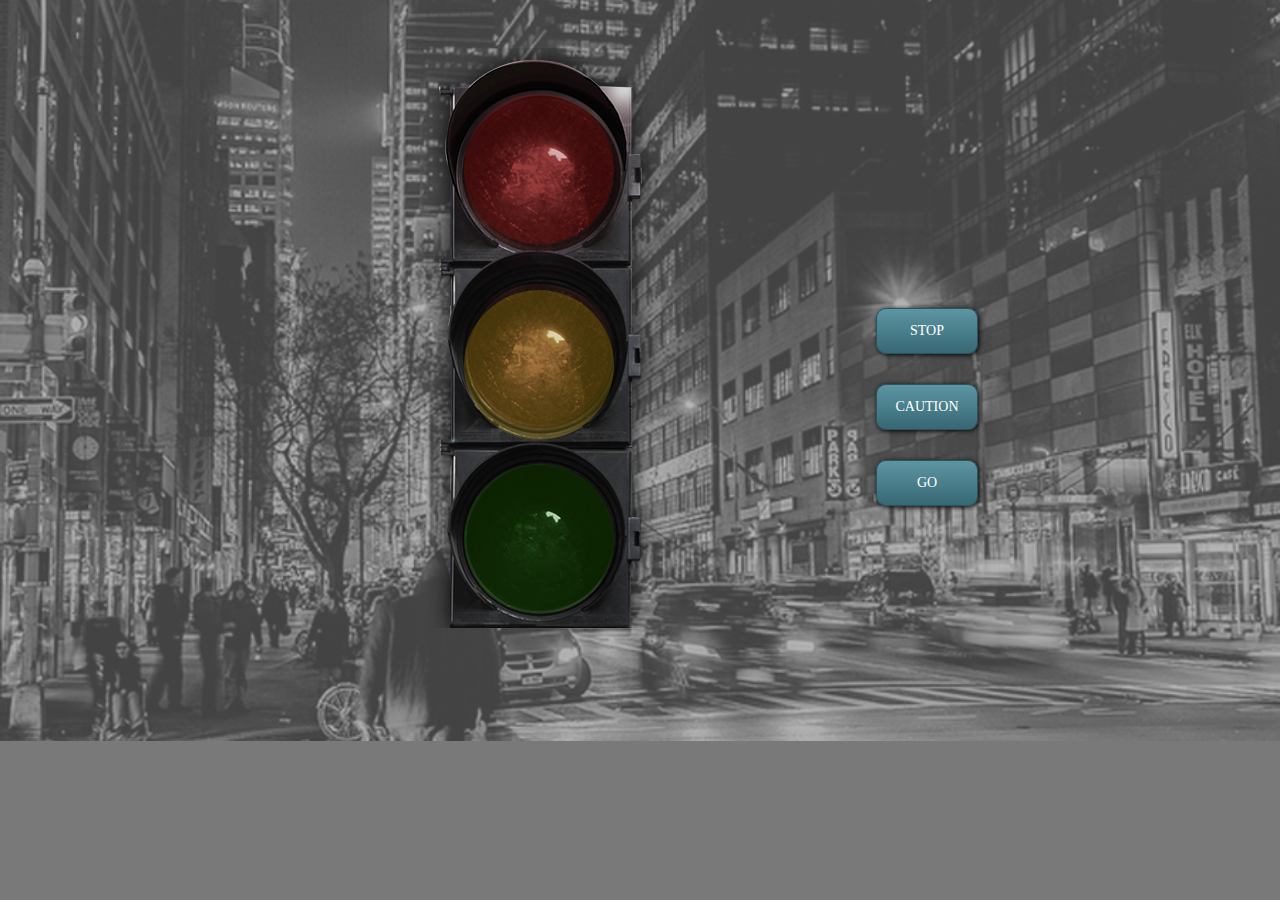
<file: GA_PROJECT_02_TRAFFIC_LIGHTS/index.html>
<!DOCTYPE html>
<html>
<head>
	<title>Traffic Lights</title>
	<link rel="stylesheet" type="text/css" href="css/main.css" />
	<script type="text/javascript"src="js/application.js"></script>
</head>
<body>
	<div class="maincontainer">
		<div class="container" id="clean"></div>
		<div class="container">
			<div id="stop"> </div> 
			<div id="caution"> </div>
			<div id="go"> </div>
		</div>
		<div class="container" id="clean">
			<div id="button1" id="margin" onclick="stopClick()" ><p>STOP</p></div>
			<div id="button1" onclick="cautionClick()"><p>CAUTION</p></div>
			<div id="button1" onclick="goClick()"><p>GO</p></div>
		</div>
	</div>	
</body>
</html>
</file>
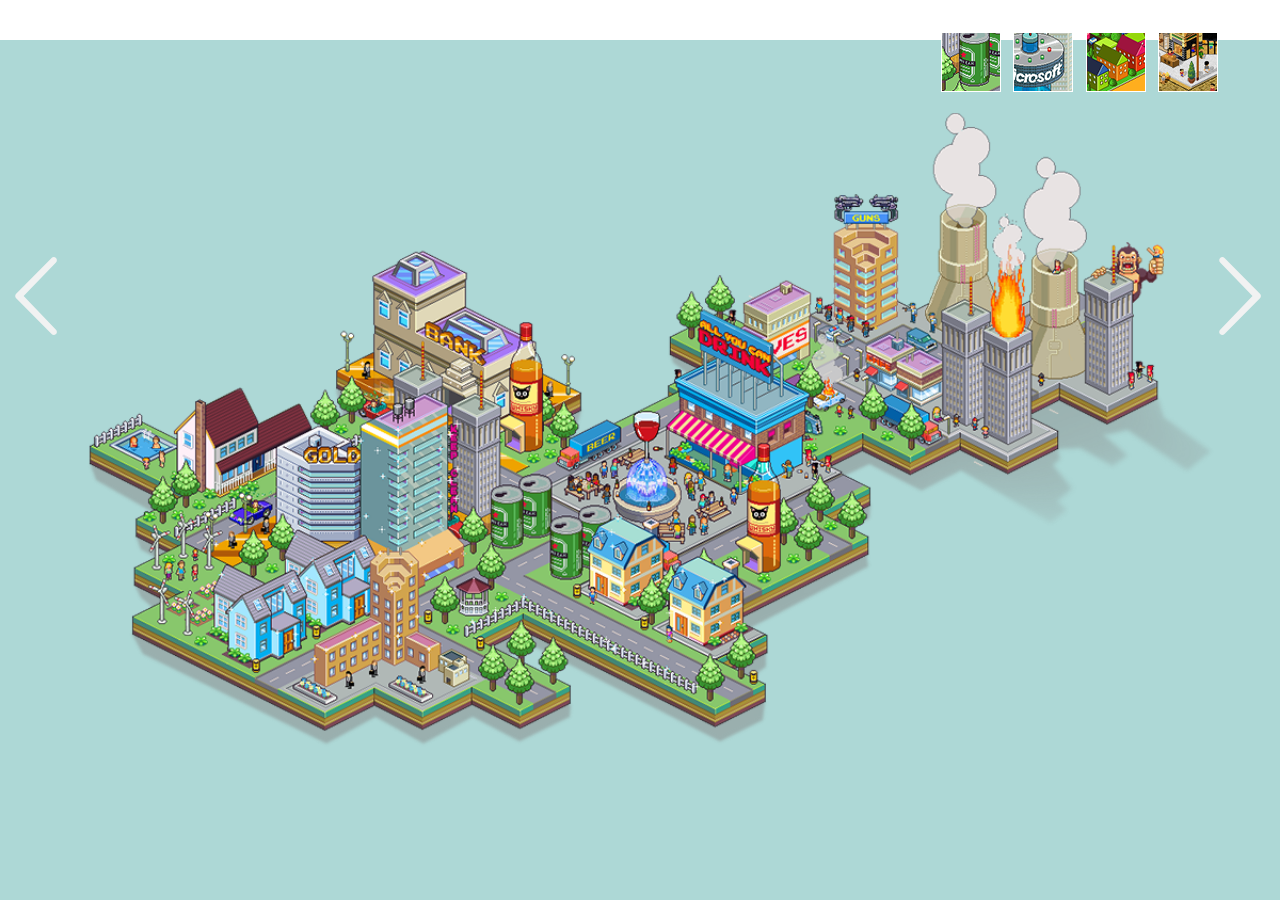
<file: GA_PROJECT_03_PHOTO_GALLERY/index.html>
<!DOCTYPE html>
<html>
<head>
	<title>Photo Gallery</title>
	<link rel="stylesheet" type="text/css" href="css/main.css" />
	<script type="text/javascript" src="js/jquery.js"></script>
	<script type="text/javascript"src="js/application.js"></script>
</head>
<body>
	<div id="arrows-container">
		<div id="prev" onclicK="onClickPrev()"><img src="img/arrow_left.svg"></div>
		<div id="next" onclicK="onClickNext()"><img src="img/arrow_right.svg"></div>
	</div>

	<div class="header">
		<ul id="thumbnails">
			<li onclick = "changePicture(3)"><img src="img/thumbnails/tmb_1.png"/></li>
			<li onclick = "changePicture(2)"><img src="img/thumbnails/tmb_2.png"/></li>
			<li onclick = "changePicture(1)"><img src="img/thumbnails/tmb_3.png"/></li>
			<li onclick = "changePicture(0)"><img src="img/thumbnails/tmb_4.png"/></li>
		</ul>
	</div>

	<div id="image-slider">
		<div id="inside_selector">
			<span id="overlay-square">
				<section class="textbox">
				<h1>THIS IS MY HEADLINE</h1>
				<p>Here's is a bunch of text, pretty much describing my image or whatever.</p></section>	
			</span>
			<img id="image" src= "img/img1.png" alt="City with King Kong"/>
		</div>
	</div>
</body>
</html>
</file>
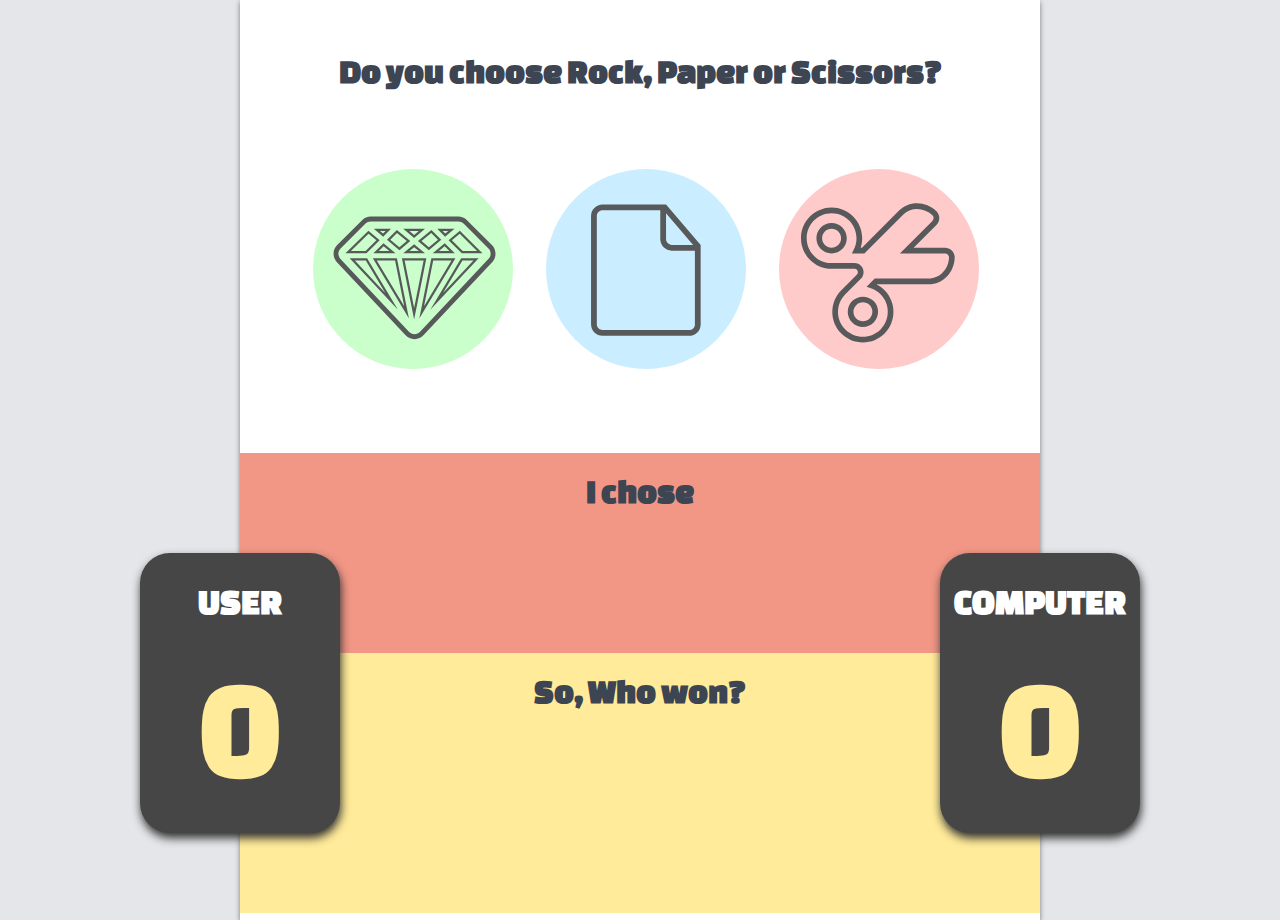
<file: GA_PROJECT_04_ROCK_PAPER_SCISSORS/index.html>
<!DOCTYPE html>
<html>
<head>
	<title>ROCK - PAPER  - SCISSORS</title>
	<link rel="stylesheet" type="text/css" href="css/main.css" />
	<script type="text/javascript" src="js/jquery.js"></script>
	<script type="text/javascript"src="js/main.js"></script>
	<link href='http://fonts.googleapis.com/css?family=Changa+One' rel='stylesheet' type='text/css'>
</head>
<body>
	<div class="mainContainer">
		<section  class="userSection">
			<h1> Do you choose Rock, Paper or Scissors?</h1>
			<div class = "buttonChoices">
				<div id="rockButton" onclick = "choose(0)"></div>
				<div id="paperButton" onclick = "choose(1)"></div>	
				<div id="scissorsButton" onclick = "choose(2)"></div>		
			</div>
		</section>

		<div class="scores">
			<div id="user">
				<h2> USER </h2>
				<span id="userScore"> 0</span>
			</div>
			<div id="computer">
				<h2> COMPUTER </h2>
				<span id="computerScore"> 0</span>
			</div>
		</div>

		<section  class="computerOption">
			<h1>  I chose</h1>
			<div id="compChoice"> </div>
		</section>

		<section  class="resultSection">
			<h1> So, Who won?</h1>
			<div id="whoWon"> </div>
		</section>
	</div>
</body>
</html>
</file>
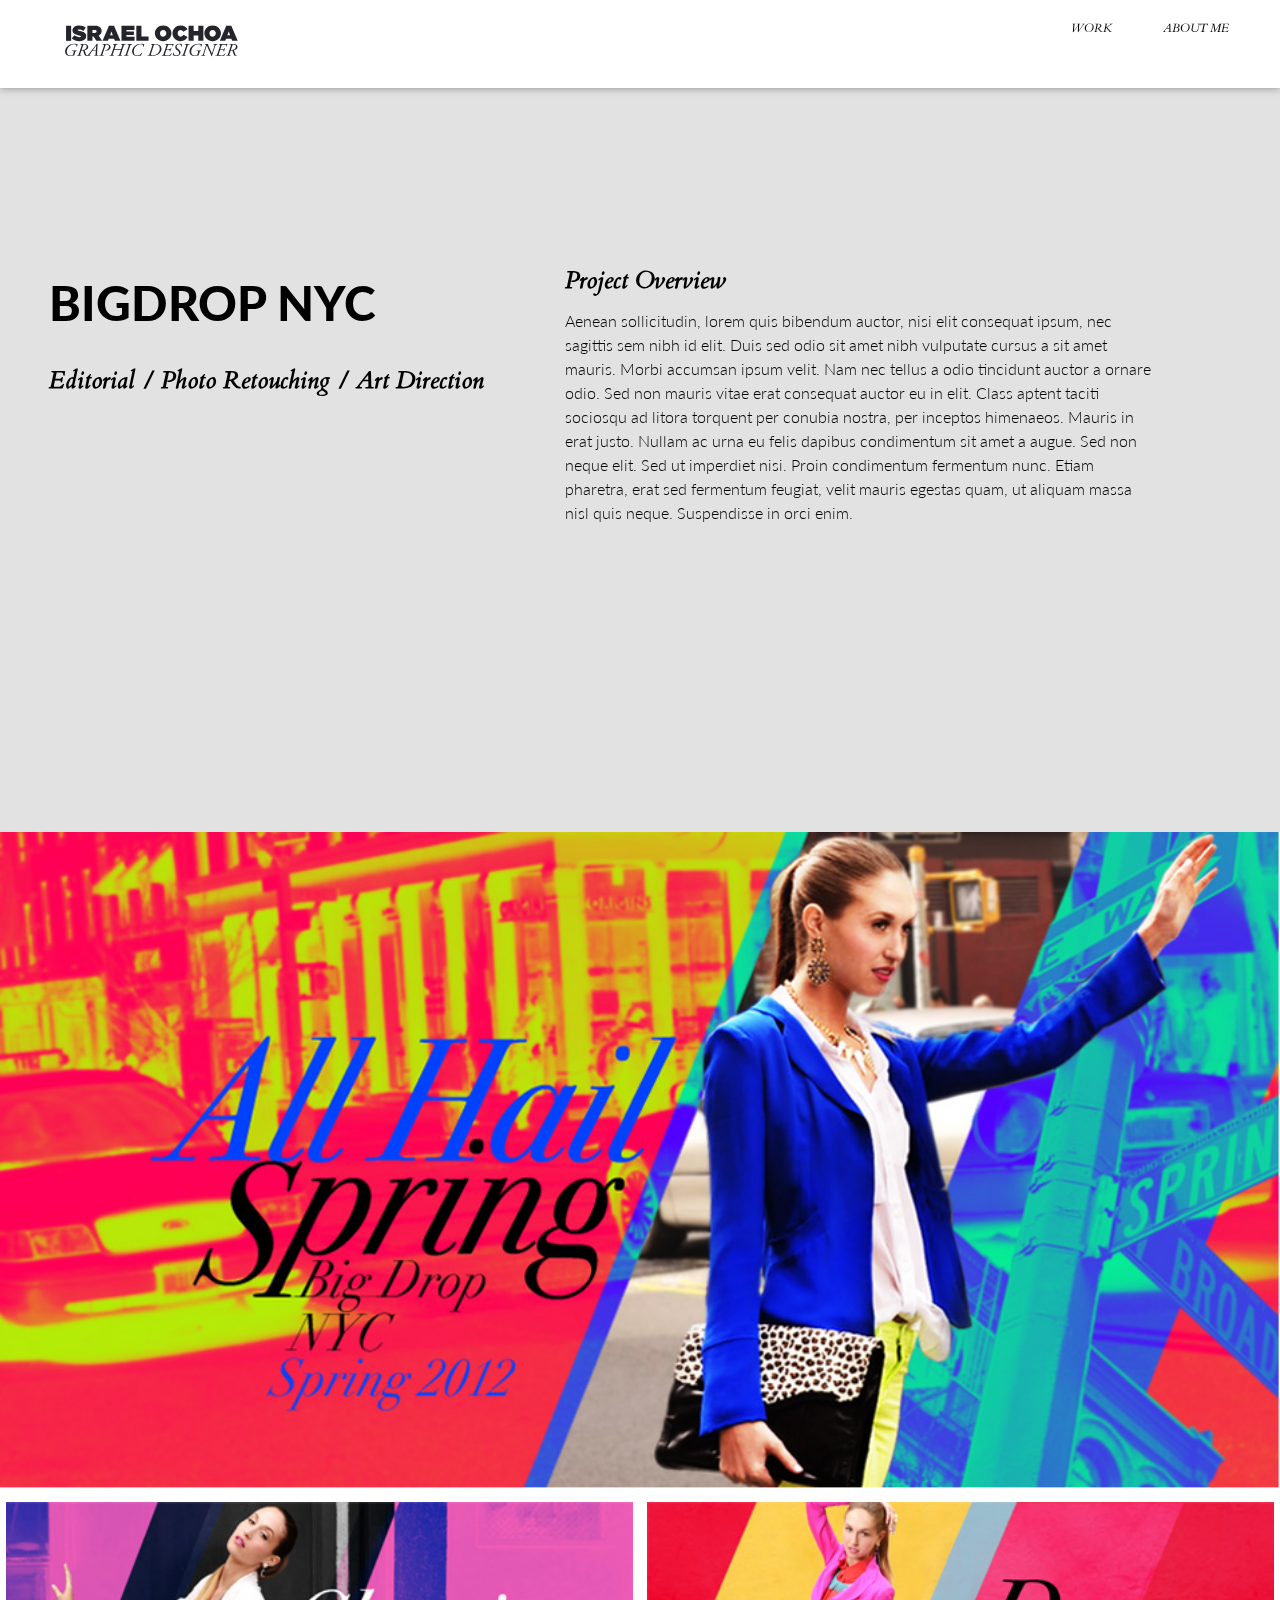
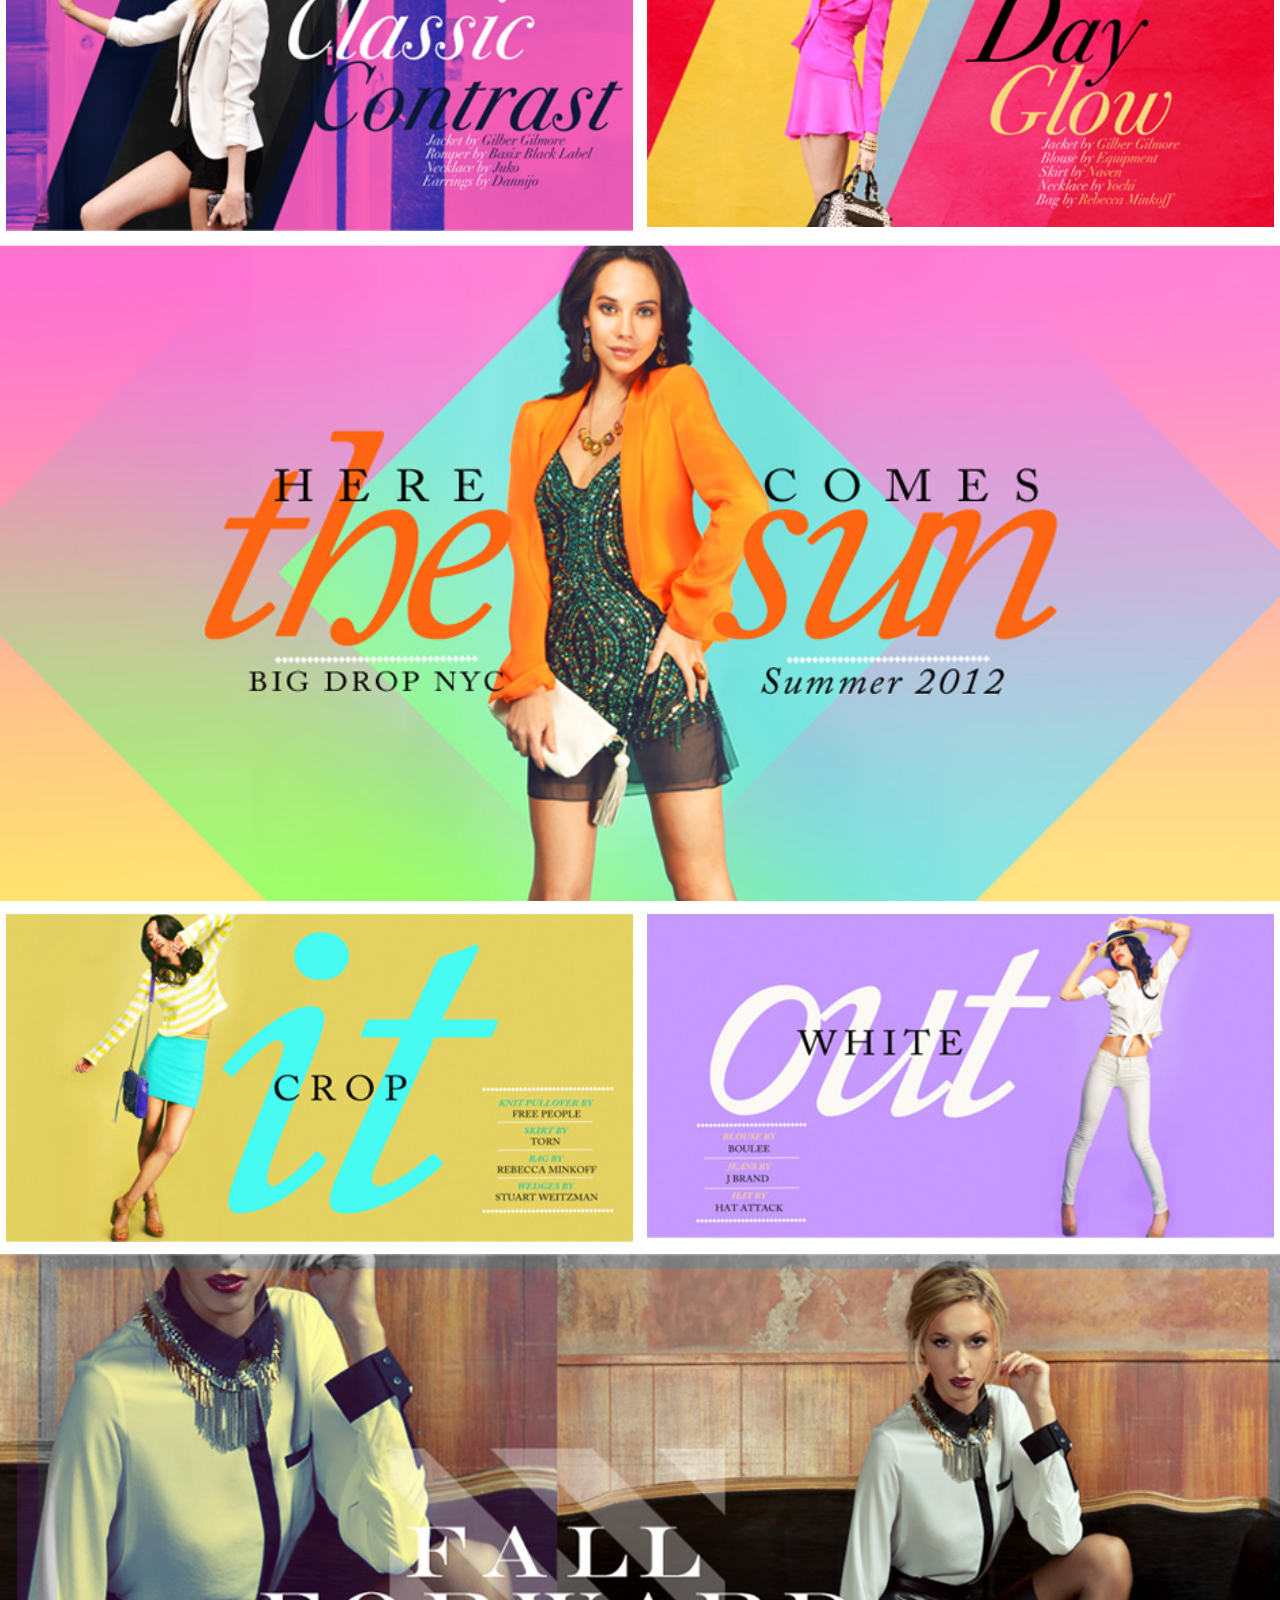
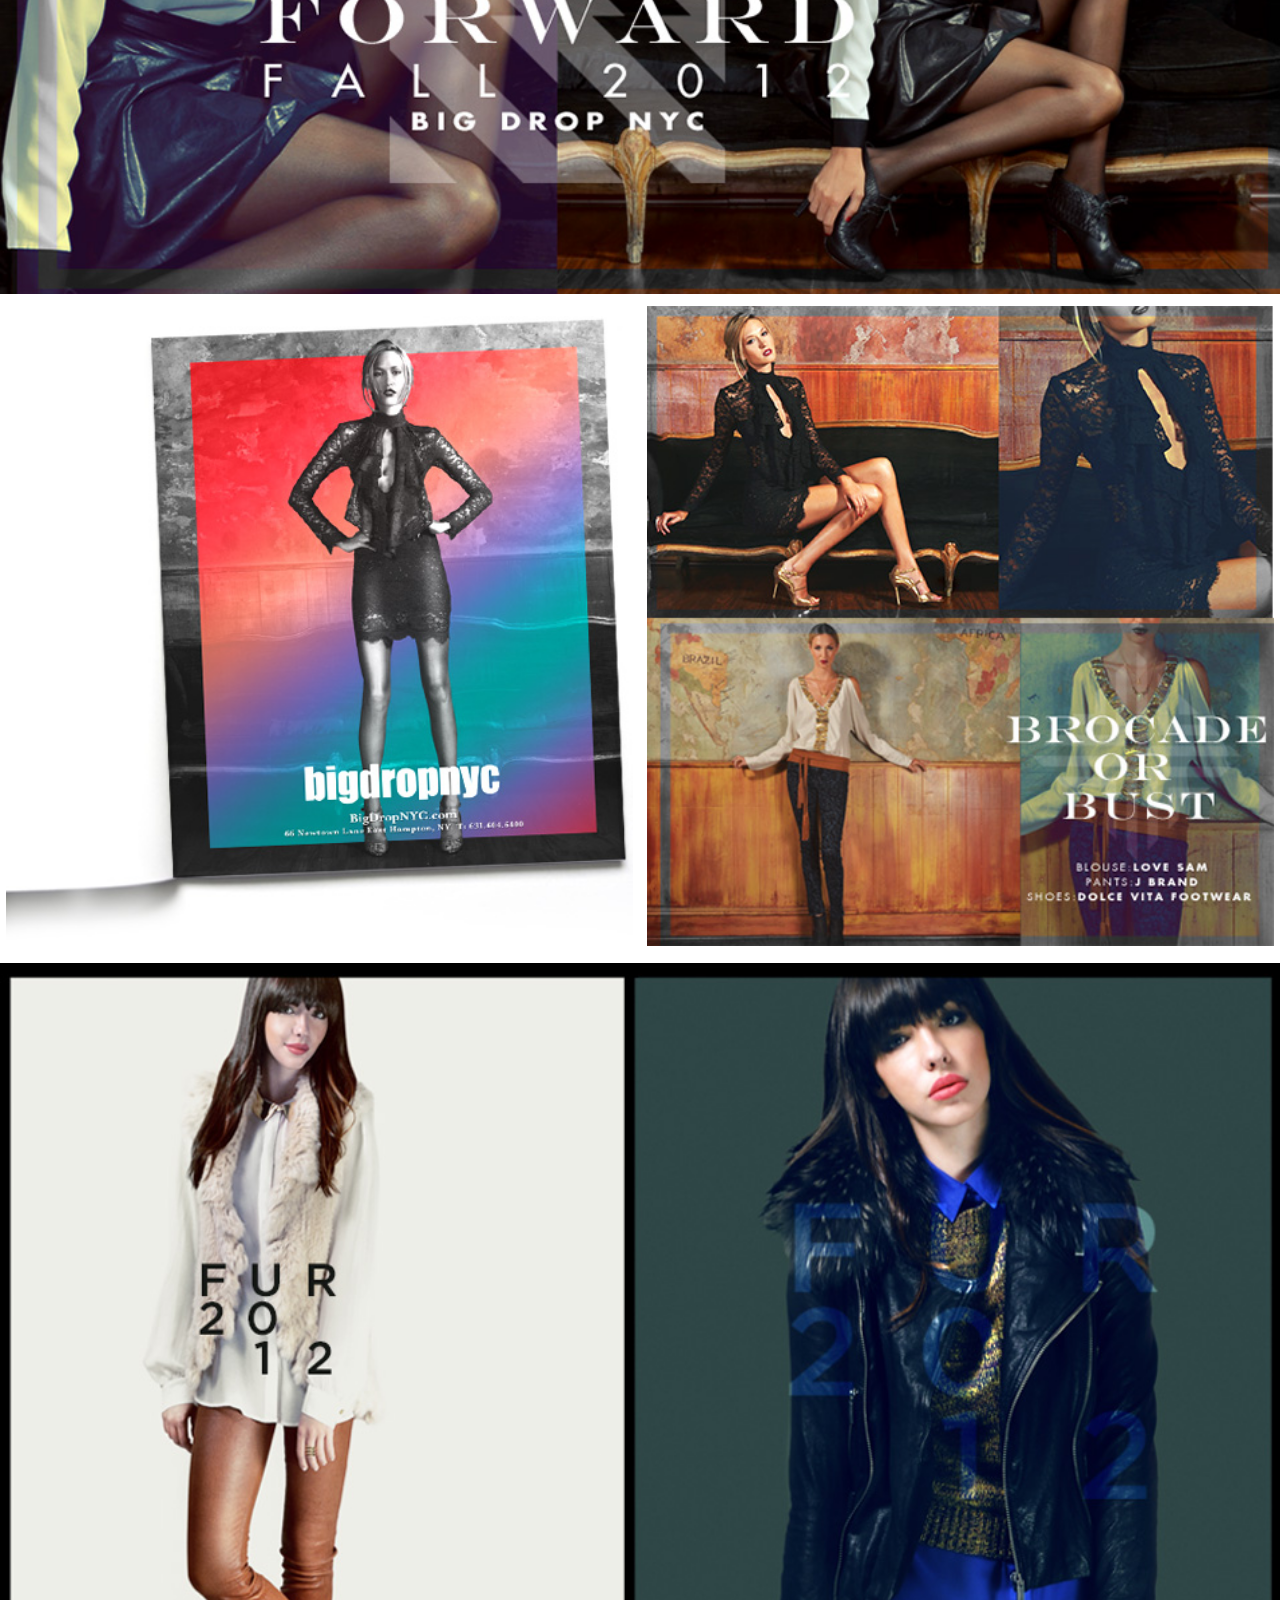
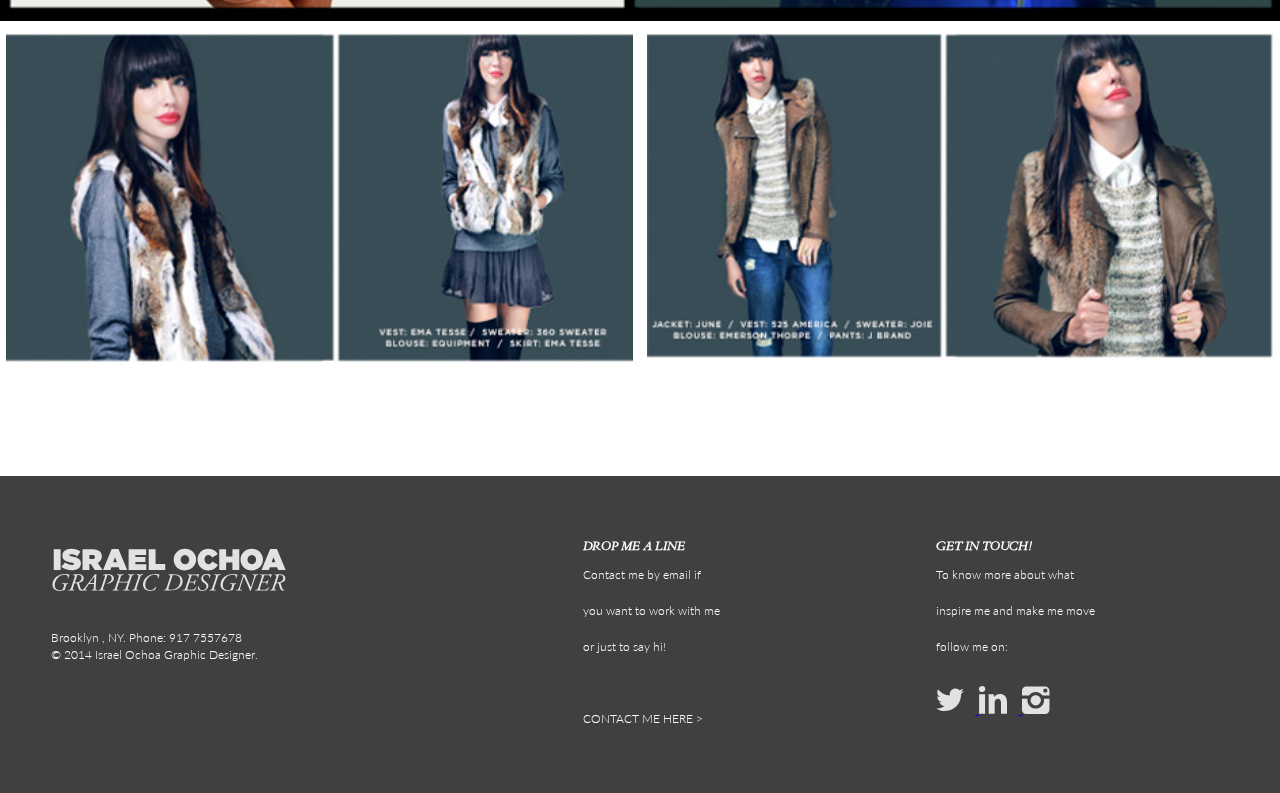
<file: GA_FINAL_PROJECT_ROCK_PORTFOLIO/works_bigdrop.html>
<!DOCTYPE html>
<html>
<head>
	<title>Israel Ochoa / Graphic Designer</title>
	<link rel="stylesheet" type="text/css" href="css/main.css" />
	<script type="text/javascript" src="js/jquery.js"></script>
	<script type="text/javascript"src="js/main.js"></script>

	<script>try{Typekit.load();}catch(e){}</script>
	<link href='http://fonts.googleapis.com/css?family=Changa+One' rel='stylesheet' type='text/css'>
	<link href='http://fonts.googleapis.com/css?family=Lato:300,400,700,900' rel='stylesheet' type='text/css'>
	<link href='http://fonts.googleapis.com/css?family=Cardo:400,400italic' rel='stylesheet' type='text/css'>
</head>
<body id="main-content">
	<header class="headerMenu">
		
		<div id="logoHeader">
			<a href="index.html">
			<img src="img/logo_header.svg"/>
			</a>
		</div>
		
		<ul class="menu">
			<li> <a href="index.html#aboutMe" class="link1">ABOUT ME </a></li>
			<li> <a href="index.html#myWorks" class="link1">WORK </a></li>
		</ul>	
	</header>
	
<div class="parallax__layer--base">	
	<section class="project">
		<section id="projectName">
			<h2> BIGDROP NYC</h2>
			
			<h5> Editorial / Photo Retouching / Art Direction</h5>
		</section>
		
		<section id="projectInfo">
				<h3> Project Overview</h3>
				<p> Aenean sollicitudin, lorem quis bibendum auctor, nisi elit consequat ipsum, nec sagittis sem nibh id elit. Duis sed odio sit amet nibh vulputate cursus a sit amet mauris. Morbi accumsan ipsum velit. Nam nec tellus a odio tincidunt auctor a ornare odio. Sed non  mauris vitae erat consequat auctor eu in elit. Class aptent taciti sociosqu ad litora torquent per conubia nostra, per inceptos himenaeos. Mauris in erat justo. Nullam ac urna eu felis dapibus condimentum sit amet a augue. Sed non neque elit. Sed ut imperdiet nisi. Proin condimentum fermentum nunc. Etiam pharetra, erat sed fermentum feugiat, velit mauris egestas quam, ut aliquam massa nisl quis neque. Suspendisse in orci enim.</p>	
		</section>
	</section>
</div>

<div class="work__parallax__layer--back">	
	<section class="imagesSection" >
		<div id="largeImage">
			<img src="img/works/bigdrop/bigdropnyc_spring_1.jpg"/>
		</div>

		<div id="smallImageLeft">
			<img src="img/works/bigdrop/bigdropnyc_spring_2.jpg"/>
		</div>
		<div id="smallImageRight">
			<img src="img/works/bigdrop/bigdropnyc_spring_3.jpg"/>
		</div>

		<div id="largeImage">
			<img src="img/works/bigdrop/bigdropnyc_summer_1.jpg"/>
		</div>

		<div id="smallImageLeft">
			<img src="img/works/bigdrop/bigdropnyc_summer_2.jpg"/>
		</div>
		<div id="smallImageRight">
			<img src="img/works/bigdrop/bigdropnyc_summer_3.jpg"/>
		</div>

		<div id="largeImage">
			<img src="img/works/bigdrop/bigdropnyc_fall_1.jpg"/>
		</div>

		<div id="smallImageLeft">
			<img src="img/works/bigdrop/bigdropnyc_fall_2.jpg"/>
		</div>
		<div id="smallImageRight">
			<img src="img/works/bigdrop/bigdropnyc_fall_3.jpg"/>
		</div>

		<div id="largeImage">
			<img src="img/works/bigdrop/bigdropnyc_fur_1.jpg"/>
		</div>

		<div id="smallImageLeft">
			<img src="img/works/bigdrop/bigdropnyc_fur_2.jpg"/>
		</div>
		<div id="smallImageRight">
			<img src="img/works/bigdrop/bigdropnyc_fur_3.jpg"/>
		</div>

	</section>



	<section class="footer">
		<div id="logo">
			<img src="img/logo_footer.svg"/>
			<h6>Brooklyn , NY. Phone: 917 7557678 <br></br>&copy; 2014 Israel Ochoa Graphic Designer.</h6>
		</div>
		<div id="contact">
			<h5>DROP ME A LINE</h5>
			<h6>Contact me by email if <br></br>you want to work with me <br></br>or just to say hi!<br></br> <br></br>CONTACT ME <a href="mailto:iochoa15@hotmail.com" class="link2">HERE ></a></h6>
		</div>	
		<div id="socials">
			<h5>GET IN TOUCH!</h5>
			<h6>To know more about what <br></br>inspire me and make me move <br></br>follow me on:<br></br> </h6>
			<div>
				<a href="https://twitter.com/israel_ochoa" target="_blank">
				<img src="img/soc_media/twitter.svg"/>
				</a>
				<a href="https://www.linkedin.com/pub/israel-ochoa-cortes/5/b12/baa" target="_blank">
				<img src="img/soc_media/linkedin.svg"/>
				</a>
				<a href="http://instagram.com/israel_ochoa_15/" target="_blank">
				<img src="img/soc_media/instagram.svg"/>
				</a>
			</div>
		</div>			
</div>
	</section>

</body>
</html>
</file>
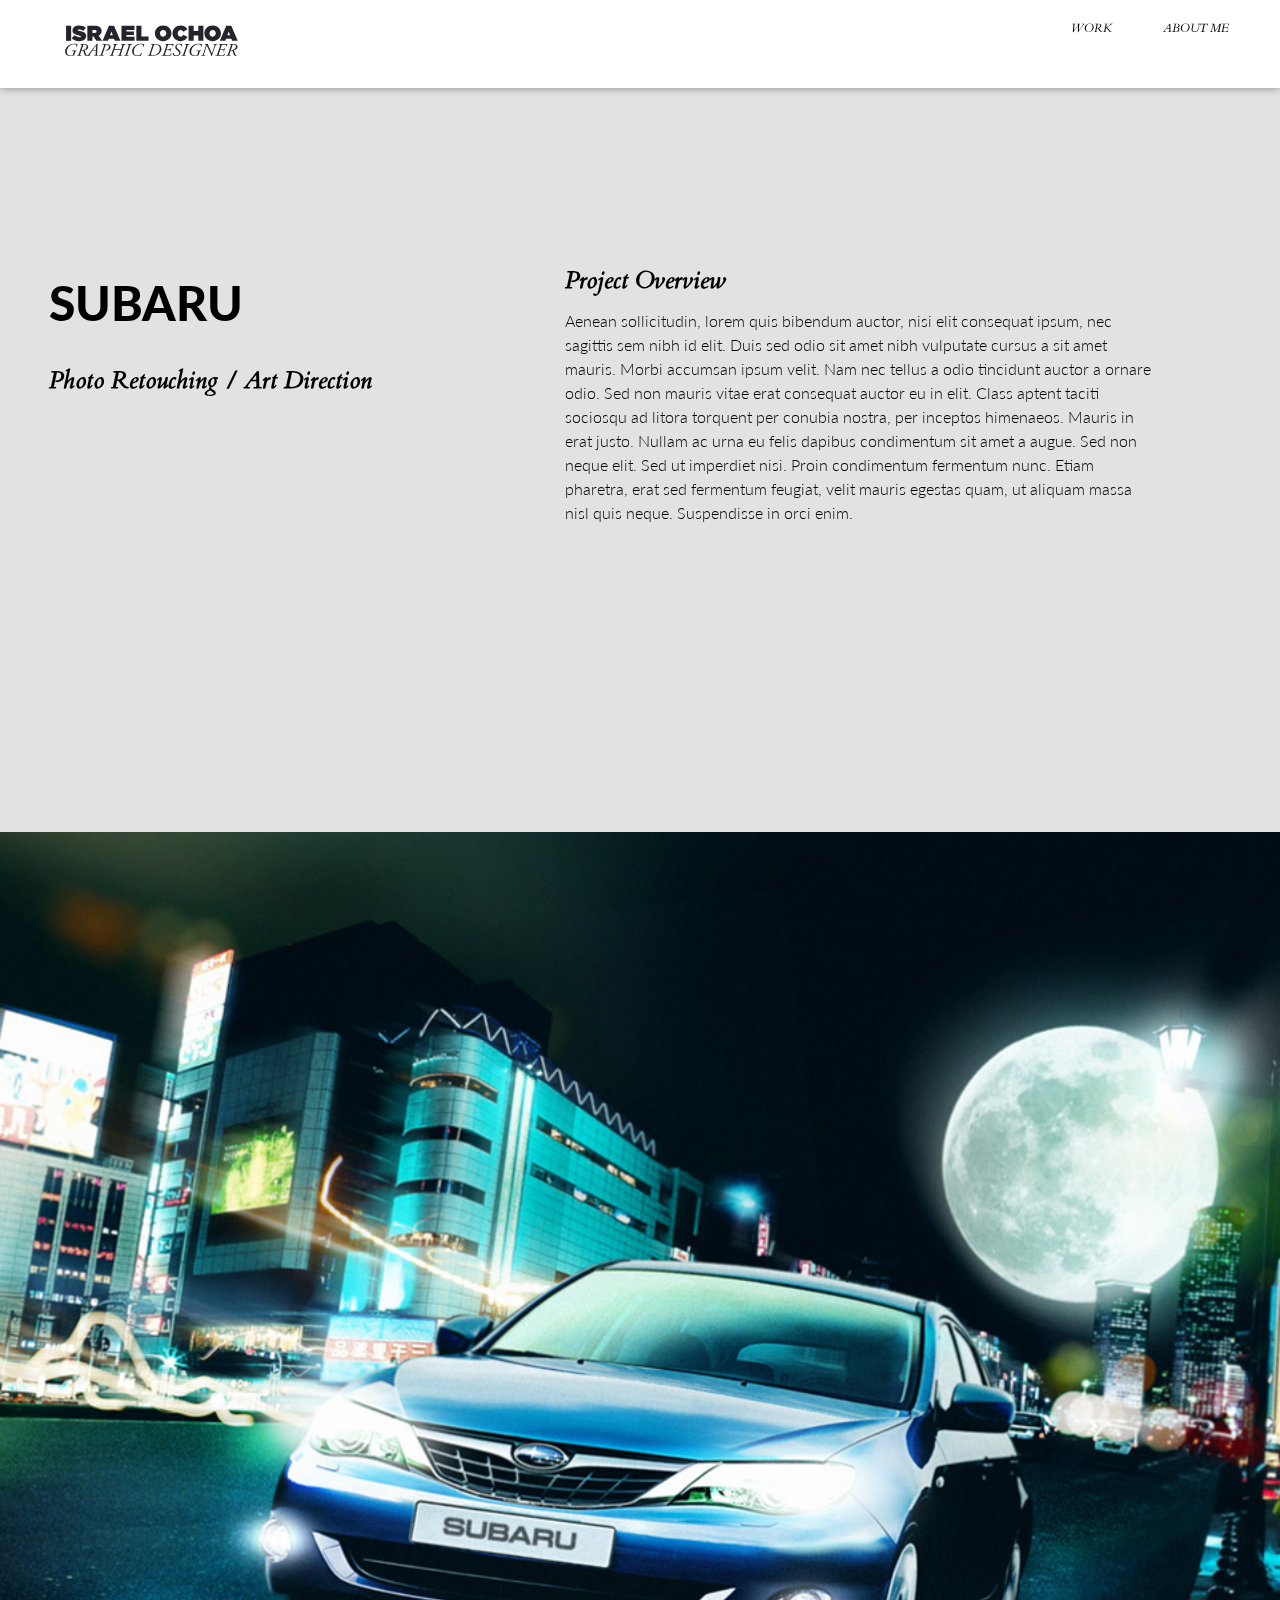
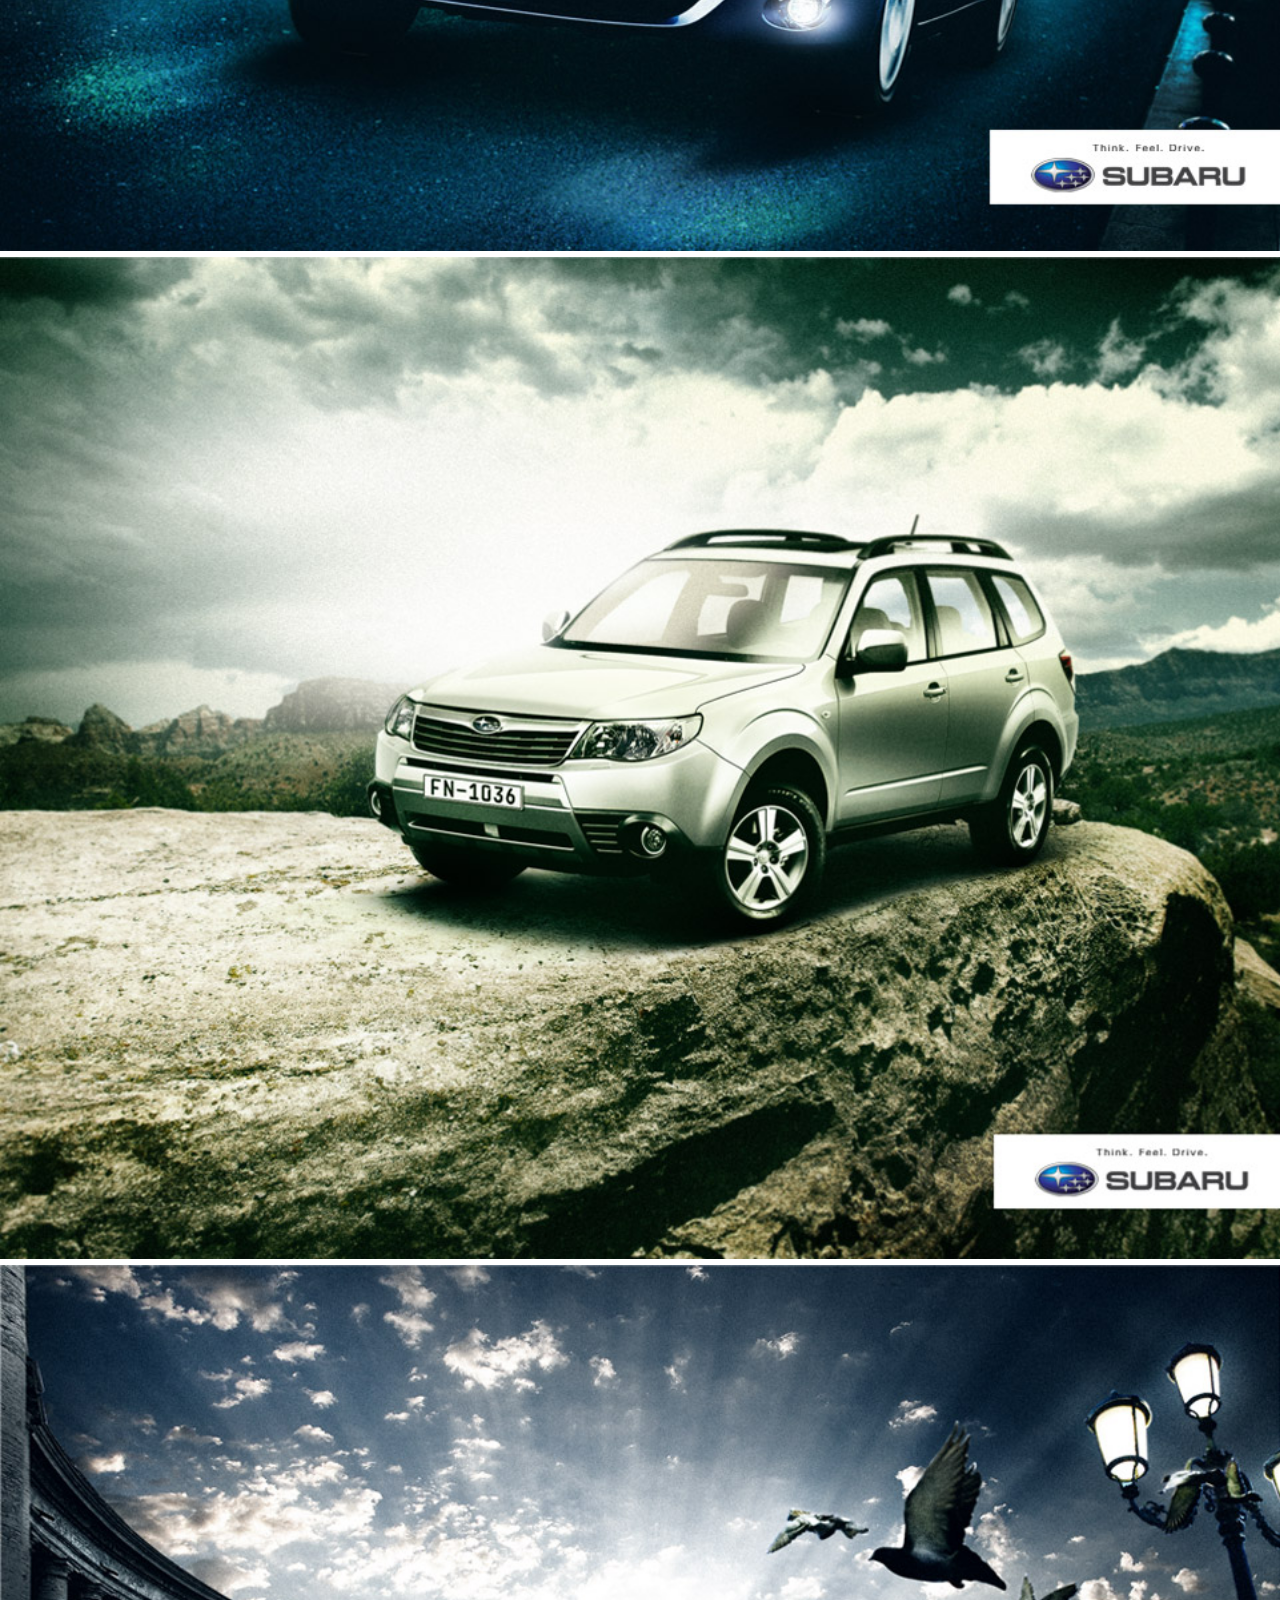
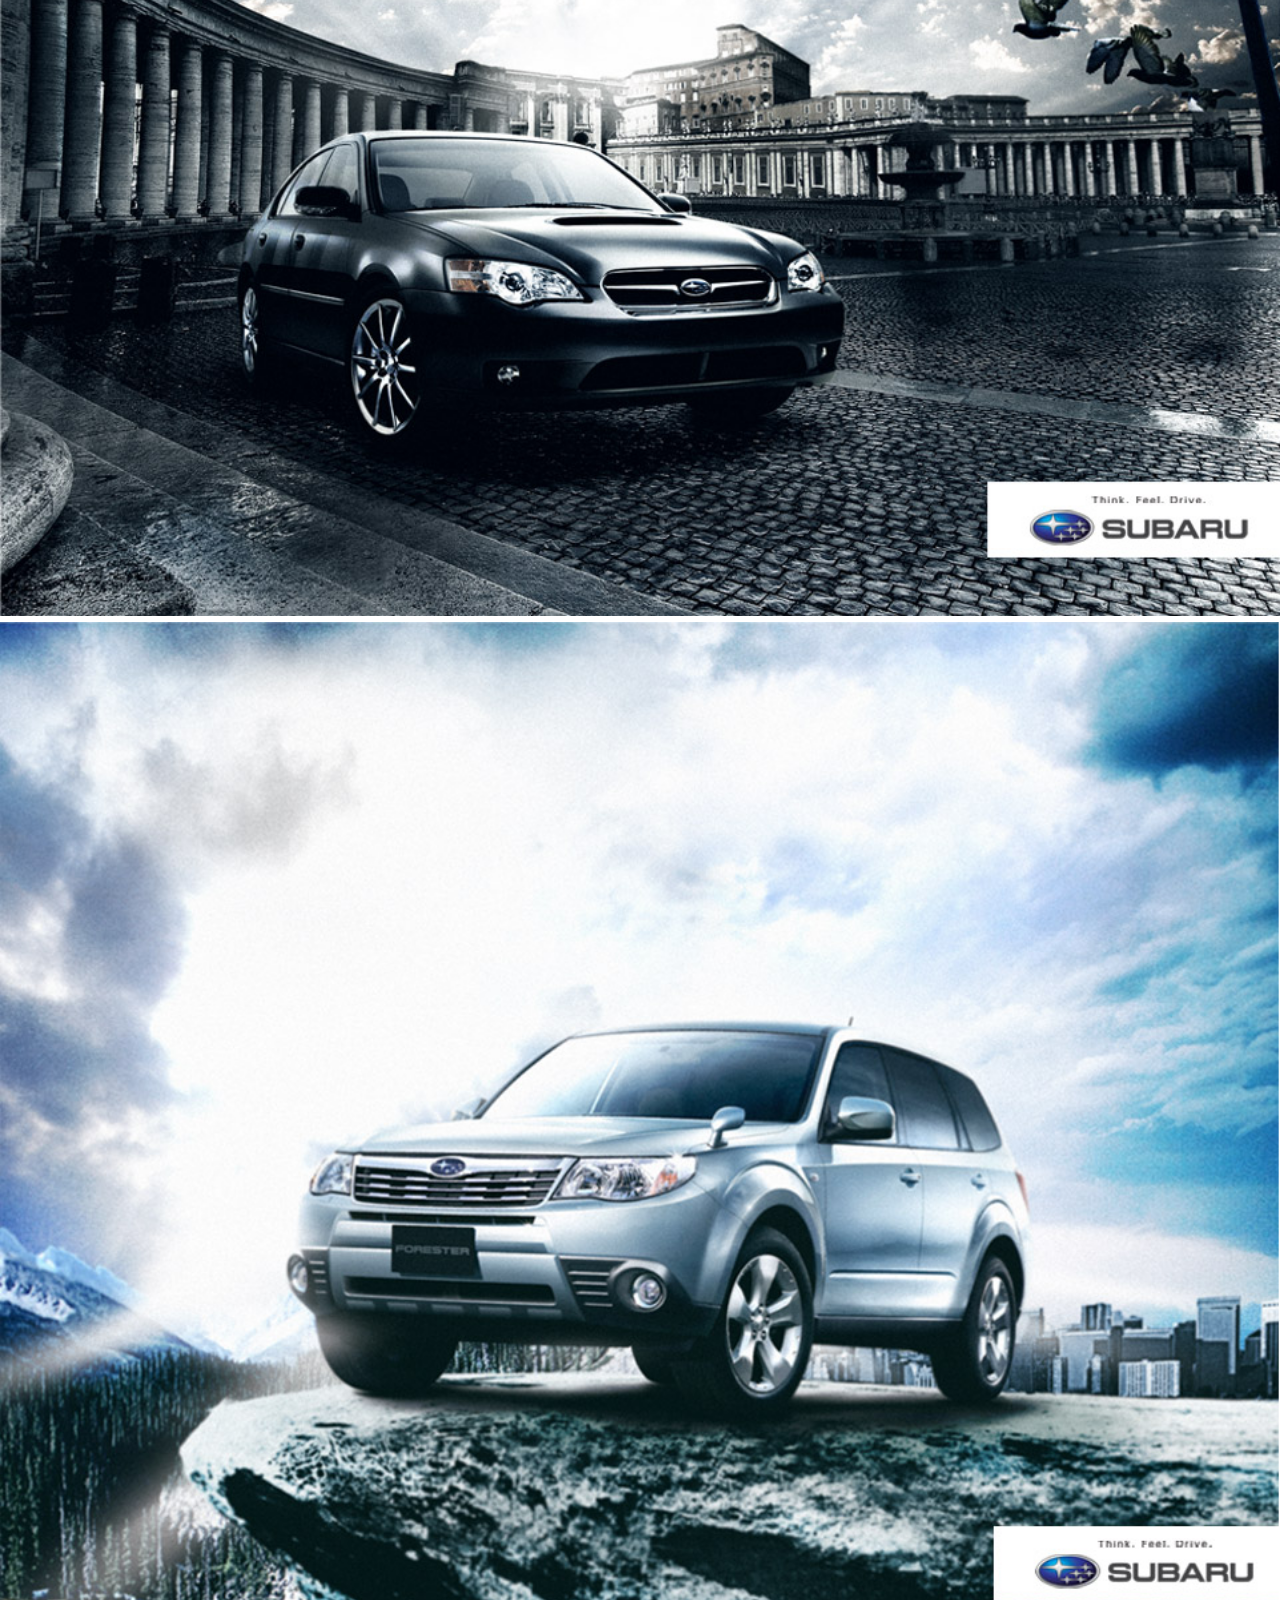
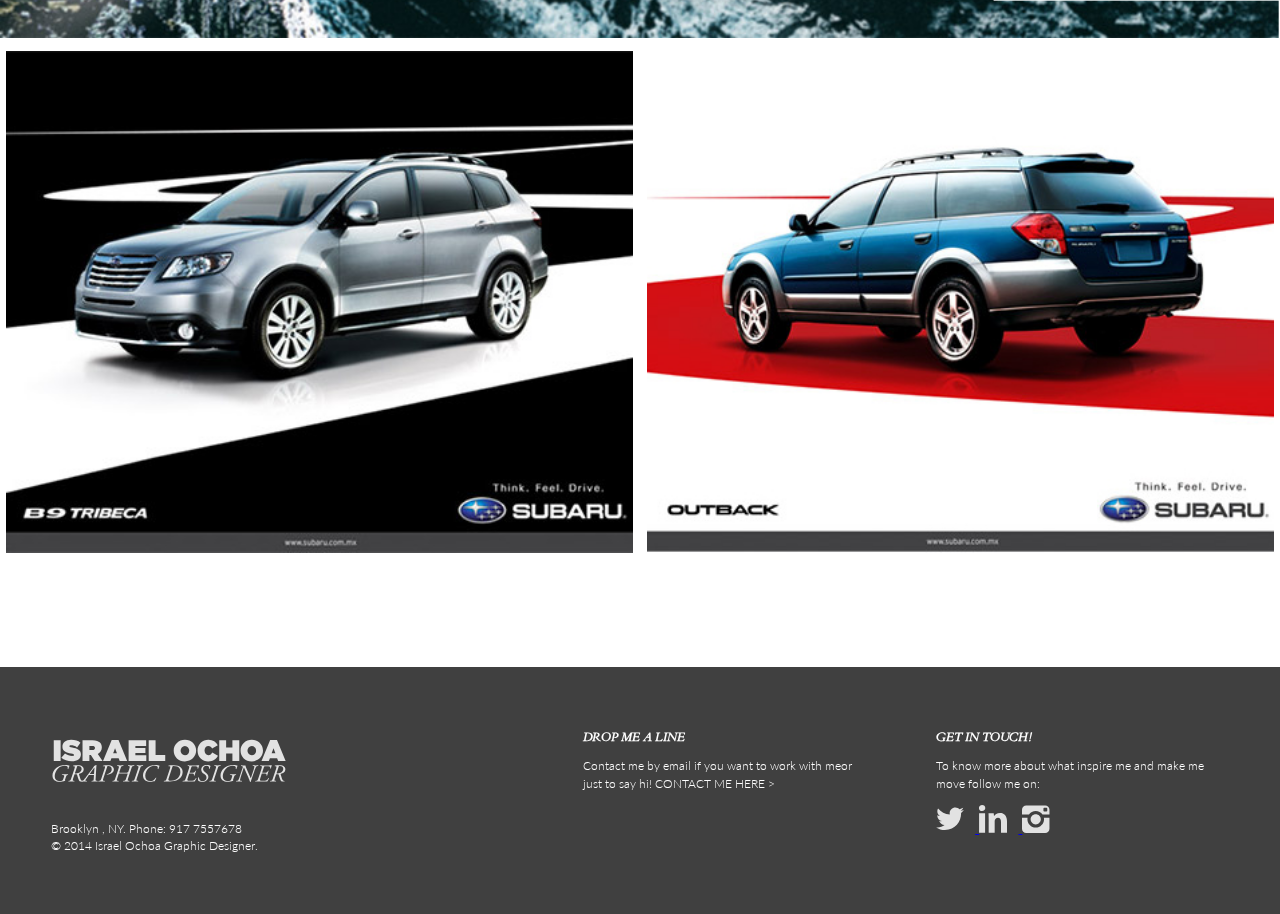
<file: GA_FINAL_PROJECT_ROCK_PORTFOLIO/works_subaru.html>
<!DOCTYPE html>
<html>
<head>
	<title>Israel Ochoa / Graphic Designer</title>
	<link rel="stylesheet" type="text/css" href="css/main.css" />
	<script type="text/javascript" src="js/jquery.js"></script>
	<script type="text/javascript"src="js/main.js"></script>
	<script>try{Typekit.load();}catch(e){}</script>
	<link href='http://fonts.googleapis.com/css?family=Changa+One' rel='stylesheet' type='text/css'>
	<link href='http://fonts.googleapis.com/css?family=Lato:300,400,700,900' rel='stylesheet' type='text/css'>
	<link href='http://fonts.googleapis.com/css?family=Cardo:400,400italic' rel='stylesheet' type='text/css'>
</head>
<body id="main-content">
	<header class="headerMenu">	
		<div id="logoHeader">
			<a href="index.html">
			<img src="img/logo_header.svg"/>
			</a>
		</div>
		
		<ul class="menu">
			<li> <a href="index.html#aboutMe" class="link1">ABOUT ME </a></li>
			<li> <a href="index.html#myWorks" class="link1">WORK </a></li>
		</ul>	
	</header>
	
	<div class="parallax__layer--base">	
		<section class="project">
			<section id="projectName">
				<h2> SUBARU</h2>
				
				<h5> Photo Retouching / Art Direction</h5>
			</section>
			
			<section id="projectInfo">
					<h3> Project Overview</h3>
					<p> Aenean sollicitudin, lorem quis bibendum auctor, nisi elit consequat ipsum, nec sagittis sem nibh id elit. Duis sed odio sit amet nibh vulputate cursus a sit amet mauris. Morbi accumsan ipsum velit. Nam nec tellus a odio tincidunt auctor a ornare odio. Sed non  mauris vitae erat consequat auctor eu in elit. Class aptent taciti sociosqu ad litora torquent per conubia nostra, per inceptos himenaeos. Mauris in erat justo. Nullam ac urna eu felis dapibus condimentum sit amet a augue. Sed non neque elit. Sed ut imperdiet nisi. Proin condimentum fermentum nunc. Etiam pharetra, erat sed fermentum feugiat, velit mauris egestas quam, ut aliquam massa nisl quis neque. Suspendisse in orci enim.</p>	
			</section>
		</section>
	</div>

	<div class="work__parallax__layer--back">	
		<section class="imagesSection" >
			<div id="largeImage">
				<img src="img/works/subaru/subaru_impreza.jpg"/>
			</div>

			<div id="largeImage">
				<img src="img/works/subaru/subaru_tribeca.jpg"/>
			</div>

			<div id="largeImage">
				<img src="img/works/subaru/subaru_legacy.jpg"/>
			</div>
			
			<div id="largeImage">
				<img src="img/works/subaru/subaru_forester.jpg"/>
			</div>

			<div id="smallImageLeft">
				<img src="img/works/subaru/subaru_ad1.jpg"/>
			</div>
			<div id="smallImageRight">
				<img src="img/works/subaru/subaru_ad2.jpg"/>
			</div>
		</section>

		<section class="footer">
			<div id="logo">
				<img src="img/logo_footer.svg"/>
				<h6>Brooklyn , NY. Phone: 917 7557678 <br></br>&copy; 2014 Israel Ochoa Graphic Designer.</h6>
			</div>
			<div id="contact">
				<h5>DROP ME A LINE</h5>
				<h6>Contact me by email if you want to work with meor just to say hi!  CONTACT ME <a href="mailto:iochoa15@hotmail.com" class="link2">HERE ></a></h6>
			</div>	
			<div id="socials">
				<h5>GET IN TOUCH!</h5>
				<h6>To know more about what inspire me and make me move follow me on: </h6>
				<div>
					<a href="https://twitter.com/israel_ochoa" target="_blank">
					<img src="img/soc_media/twitter.svg"/>
					</a>
					<a href="https://www.linkedin.com/pub/israel-ochoa-cortes/5/b12/baa" target="_blank">
					<img src="img/soc_media/linkedin.svg"/>
					</a>
					<a href="http://instagram.com/israel_ochoa_15/" target="_blank">
					<img src="img/soc_media/instagram.svg"/>
					</a>
				</div>
			</div>	
				
		</div>
	</section>
</body>
</html>
</file>
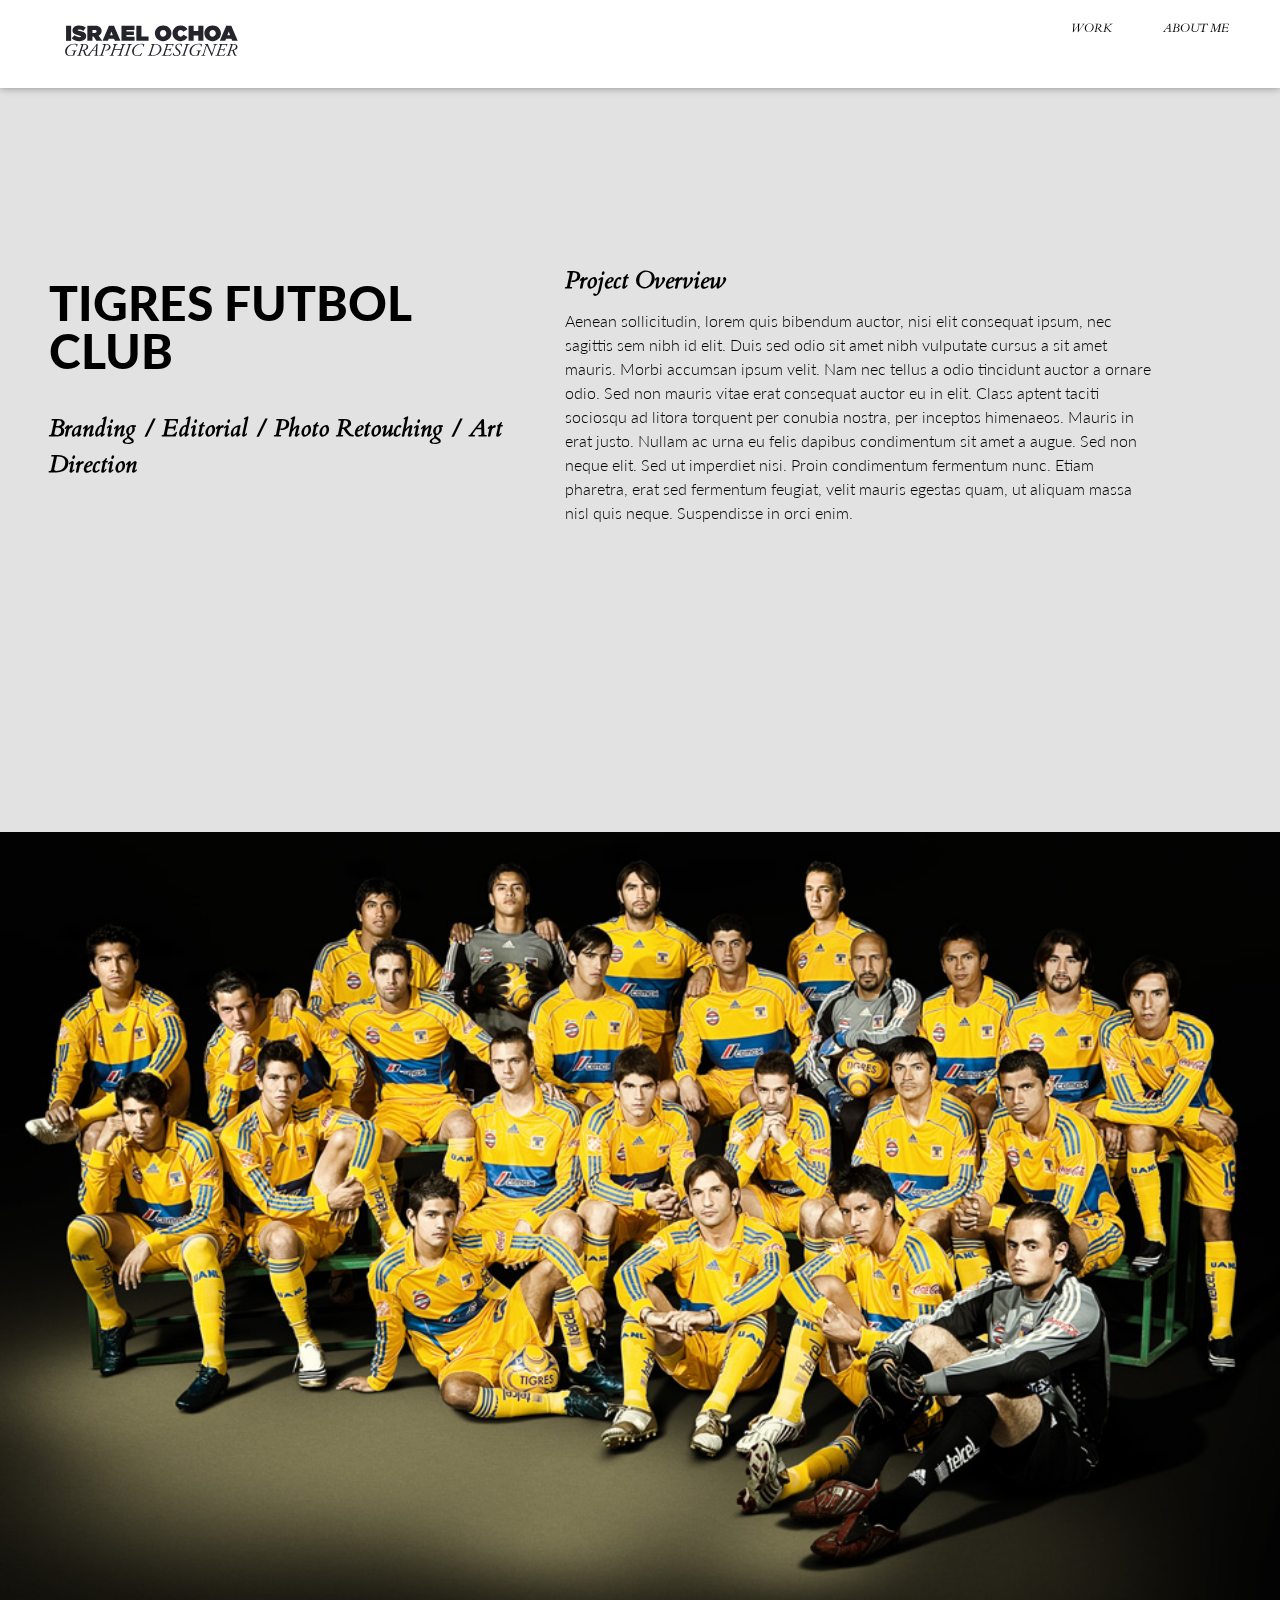
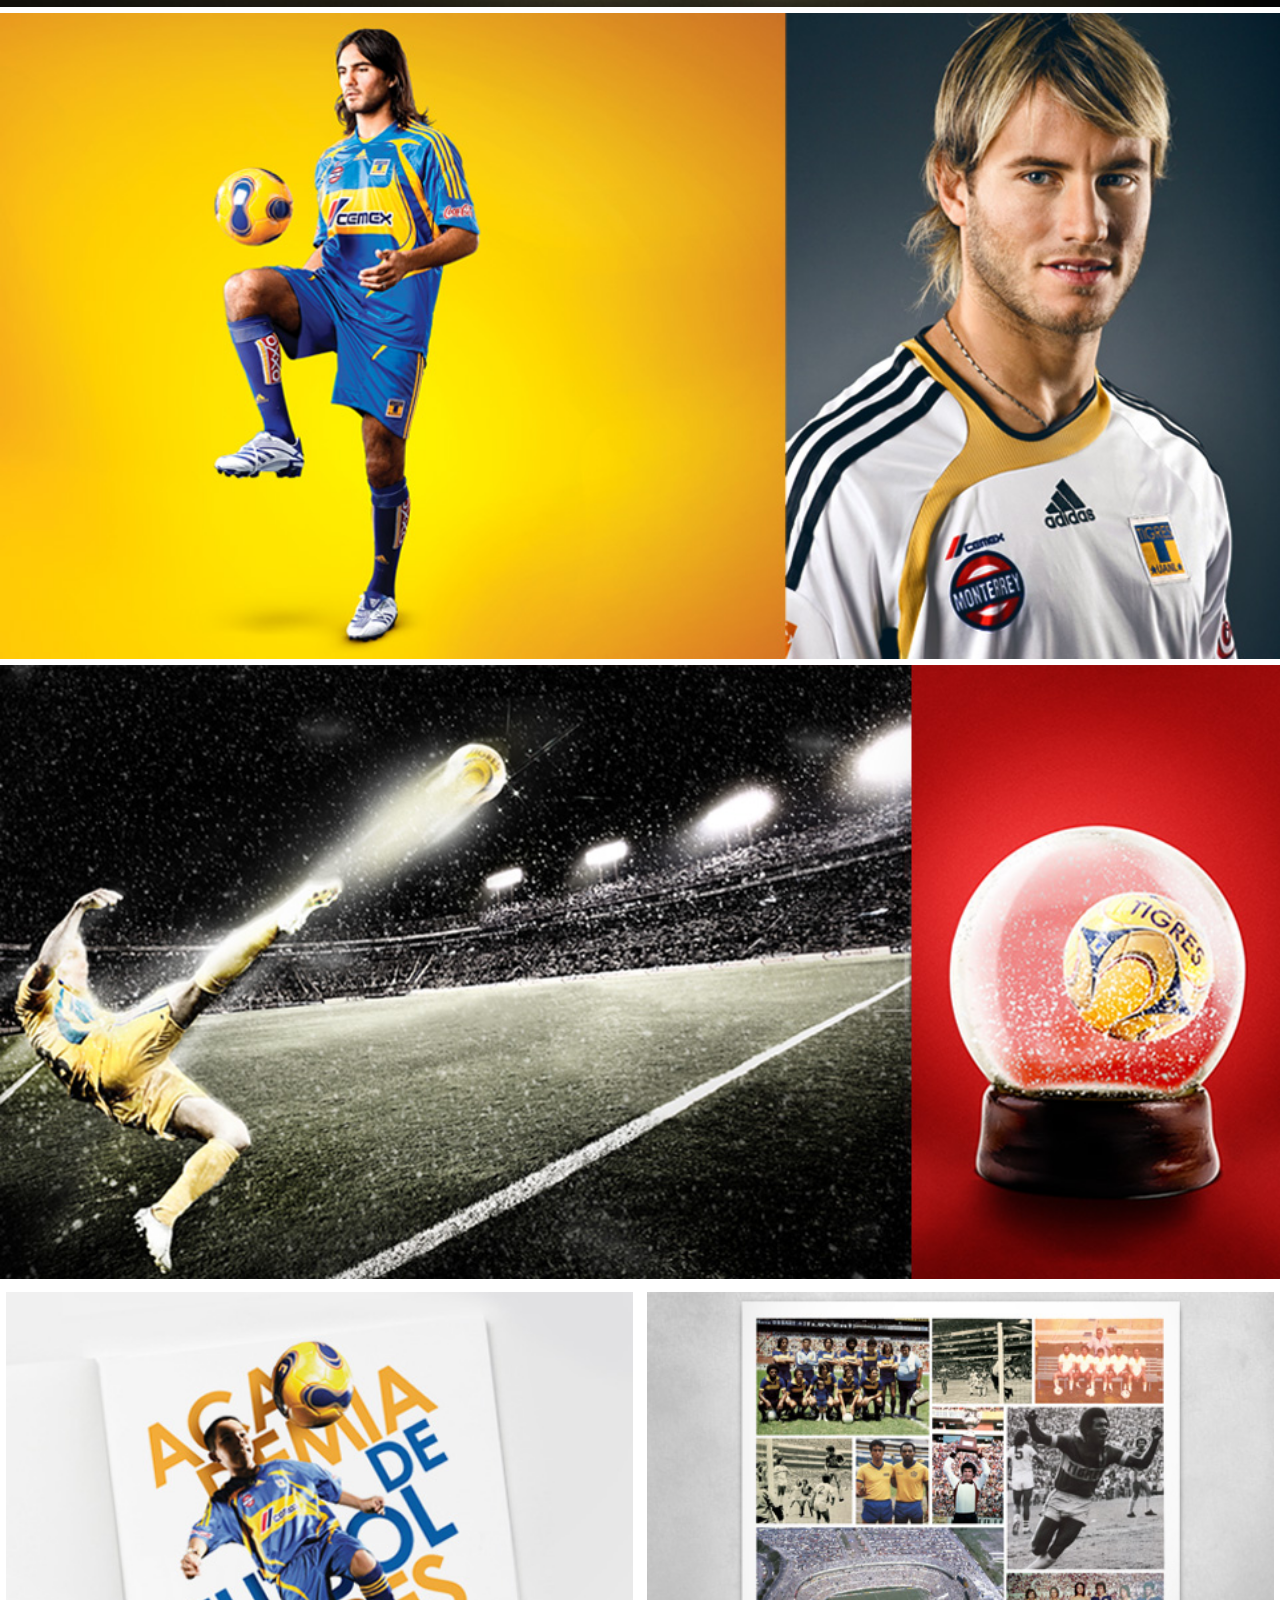
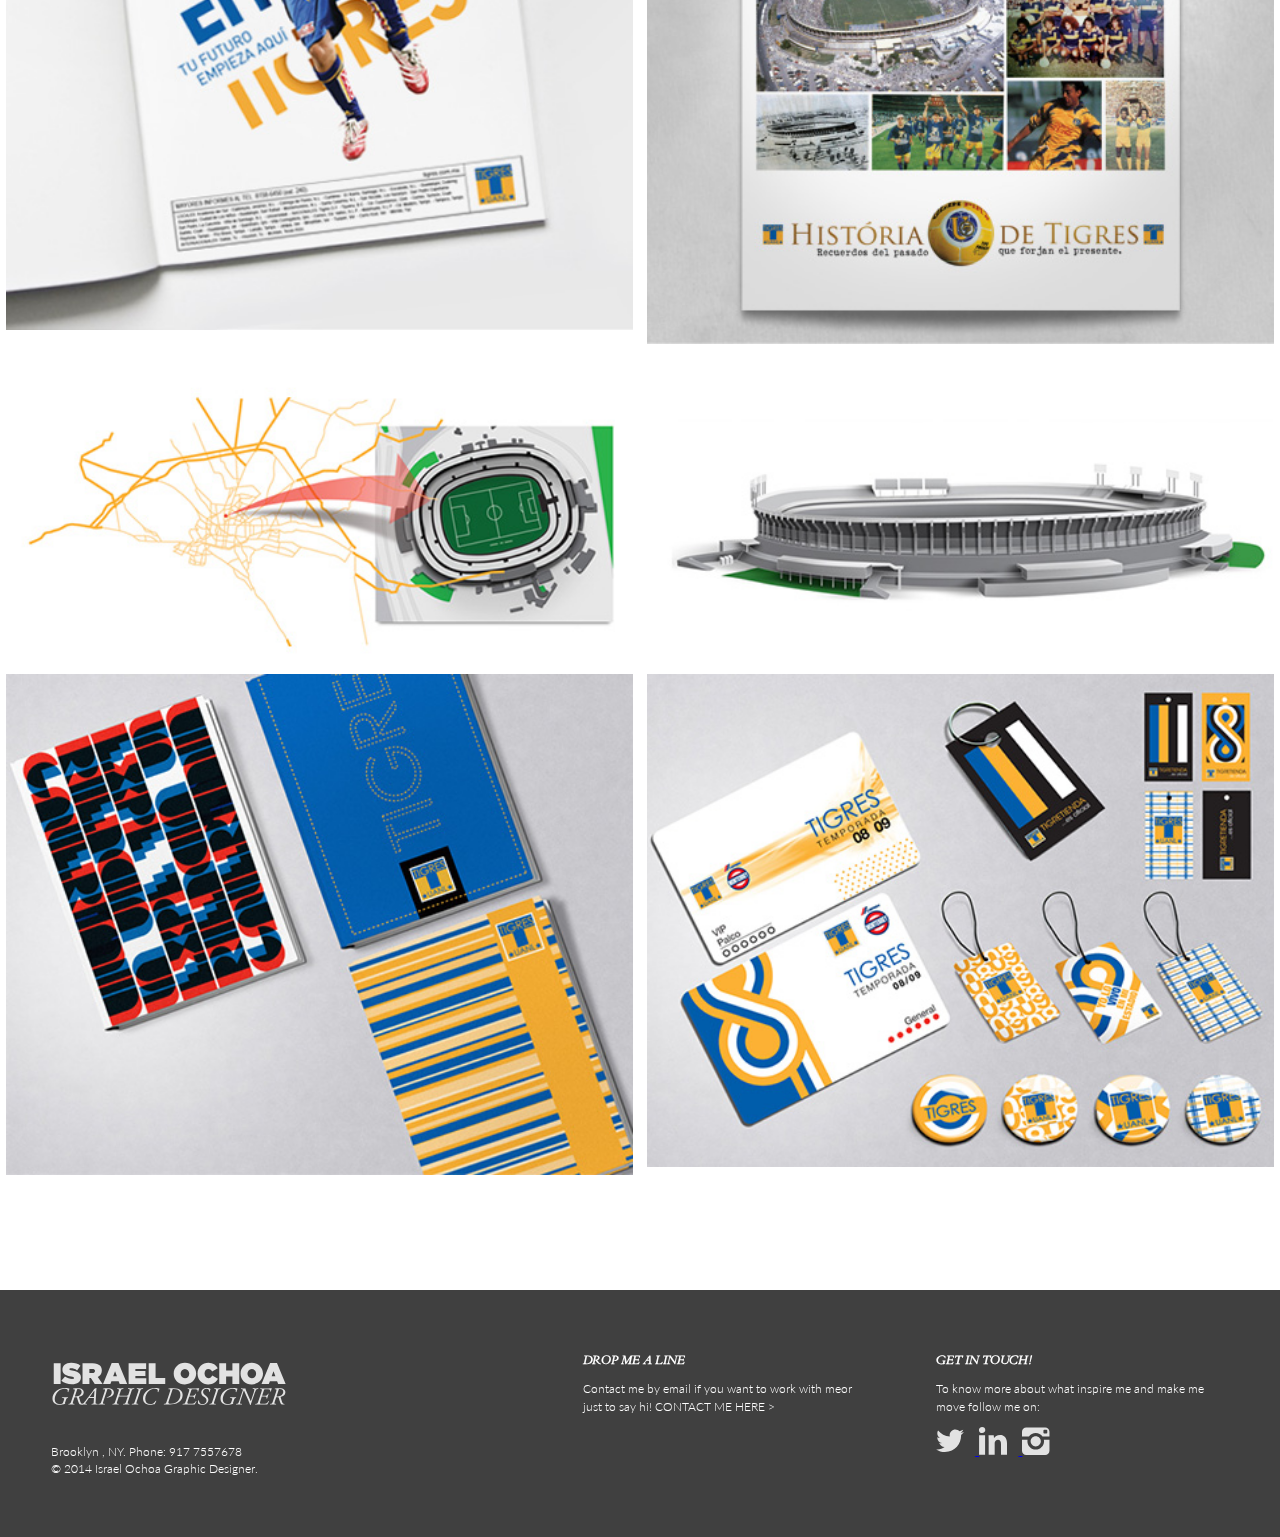
<file: GA_FINAL_PROJECT_ROCK_PORTFOLIO/works_tigres_uanl.html>
<!DOCTYPE html>
<html>
<head>
	<title>Israel Ochoa / Graphic Designer</title>
	<link rel="stylesheet" type="text/css" href="css/main.css" />
	<script type="text/javascript" src="js/jquery.js"></script>
	<script type="text/javascript"src="js/main.js"></script>
	<script>try{Typekit.load();}catch(e){}</script>
	<link href='http://fonts.googleapis.com/css?family=Changa+One' rel='stylesheet' type='text/css'>
	<link href='http://fonts.googleapis.com/css?family=Lato:300,400,700,900' rel='stylesheet' type='text/css'>
	<link href='http://fonts.googleapis.com/css?family=Cardo:400,400italic' rel='stylesheet' type='text/css'>
</head>
<body id="main-content">
	<header class="headerMenu">		
		<div id="logoHeader">
			<a href="index.html">
			<img src="img/logo_header.svg"/>
			</a>
		</div>		
		<ul class="menu">
			<li> <a href="index.html#aboutMe" class="link1">ABOUT ME </a></li>
			<li> <a href="index.html#myWorks" class="link1">WORK </a></li>
		</ul>	
	</header>
	
<div class="parallax__layer--base">	
	<section class="project">
		<section id="projectName">
			<h2> TIGRES FUTBOL CLUB</h2>
			
			<h5> Branding / Editorial / Photo Retouching / Art Direction</h5>
		</section>		
		<section id="projectInfo">
				<h3> Project Overview</h3>
				<p> Aenean sollicitudin, lorem quis bibendum auctor, nisi elit consequat ipsum, nec sagittis sem nibh id elit. Duis sed odio sit amet nibh vulputate cursus a sit amet mauris. Morbi accumsan ipsum velit. Nam nec tellus a odio tincidunt auctor a ornare odio. Sed non  mauris vitae erat consequat auctor eu in elit. Class aptent taciti sociosqu ad litora torquent per conubia nostra, per inceptos himenaeos. Mauris in erat justo. Nullam ac urna eu felis dapibus condimentum sit amet a augue. Sed non neque elit. Sed ut imperdiet nisi. Proin condimentum fermentum nunc. Etiam pharetra, erat sed fermentum feugiat, velit mauris egestas quam, ut aliquam massa nisl quis neque. Suspendisse in orci enim.</p>	
		</section>
	</section>
</div>

<div class="work__parallax__layer--back">	
	<section class="imagesSection" >
		<div id="largeImage">
			<img src="img/works/tigres/tigresuanl_team.jpg"/>
		</div>

		<div id="largeImage">
			<img src="img/works/tigres/tigresuanl_marketing.jpg"/>
		</div>

		<div id="largeImage">
			<img src="img/works/tigres/tigresuanl_christmast.jpg"/>
		</div>

		<div id="smallImageLeft">
			<img src="img/works/tigres/tigresuanl_ad.jpg"/>
		</div>
		<div id="smallImageRight">
			<img src="img/works/tigres/tigresuanl_poster1.jpg"/>
		</div>

		<div id="largeImage">
			<img src="img/works/tigres/tigresuanl_map.jpg"/>
		</div>

		<div id="smallImageLeft">
			<img src="img/works/tigres/tigresuanl_notepads.jpg"/>
		</div>

		<div id="smallImageRight">
			<img src="img/works/tigres/tigresuanl_misc.jpg"/>
		</div>
	</section>

	<section class="footer">
		<div id="logo">
			<img src="img/logo_footer.svg"/>
			<h6>Brooklyn , NY. Phone: 917 7557678 <br></br>&copy; 2014 Israel Ochoa Graphic Designer.</h6>
		</div>
		<div id="contact">
			<h5>DROP ME A LINE</h5>
			<h6>Contact me by email if you want to work with meor just to say hi!  CONTACT ME <a href="mailto:iochoa15@hotmail.com" class="link2">HERE ></a></h6>
		</div>	
		<div id="socials">
			<h5>GET IN TOUCH!</h5>
			<h6>To know more about what inspire me and make me move follow me on: </h6>
			<div>
				<a href="https://twitter.com/israel_ochoa" target="_blank">
				<img src="img/soc_media/twitter.svg"/>
				</a>
				<a href="https://www.linkedin.com/pub/israel-ochoa-cortes/5/b12/baa" target="_blank">
				<img src="img/soc_media/linkedin.svg"/>
				</a>
				<a href="http://instagram.com/israel_ochoa_15/" target="_blank">
				<img src="img/soc_media/instagram.svg"/>
				</a>
			</div>
		</div>			
	</section>

</body>
</html>
</file>
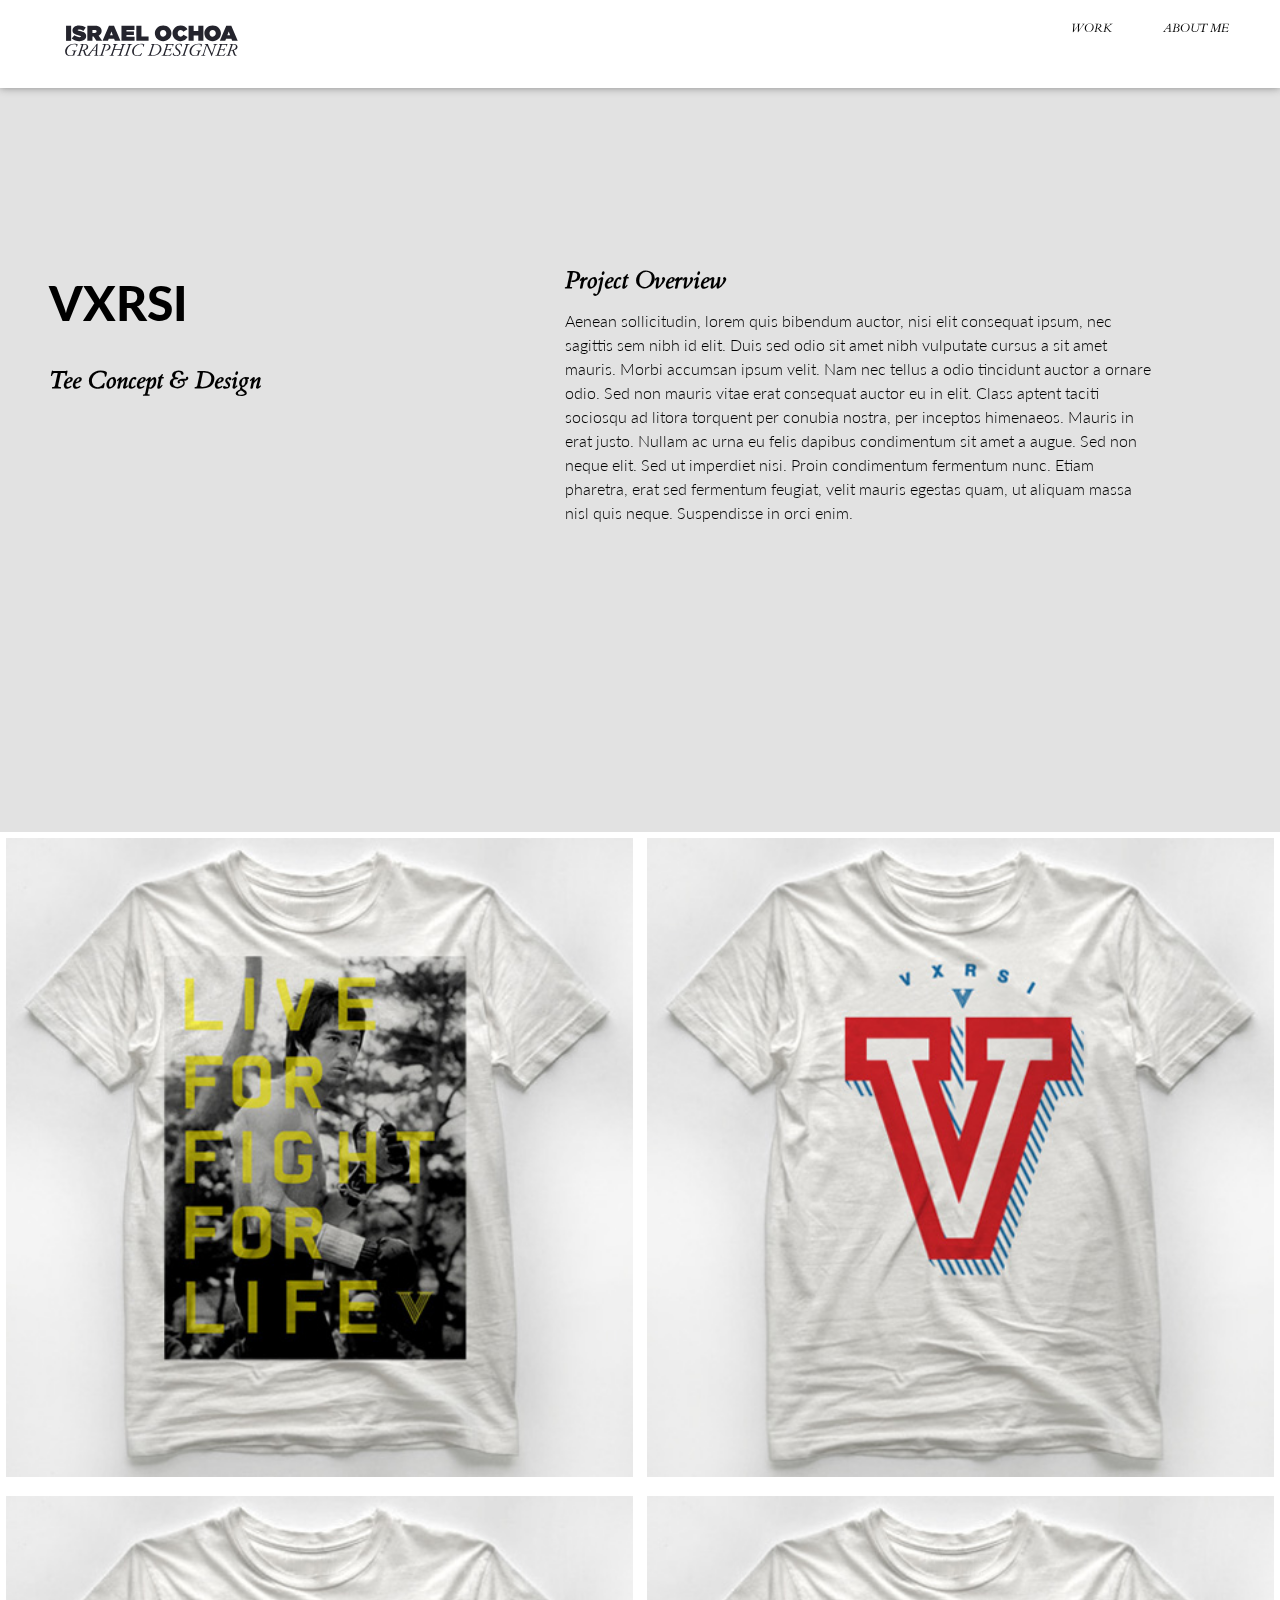
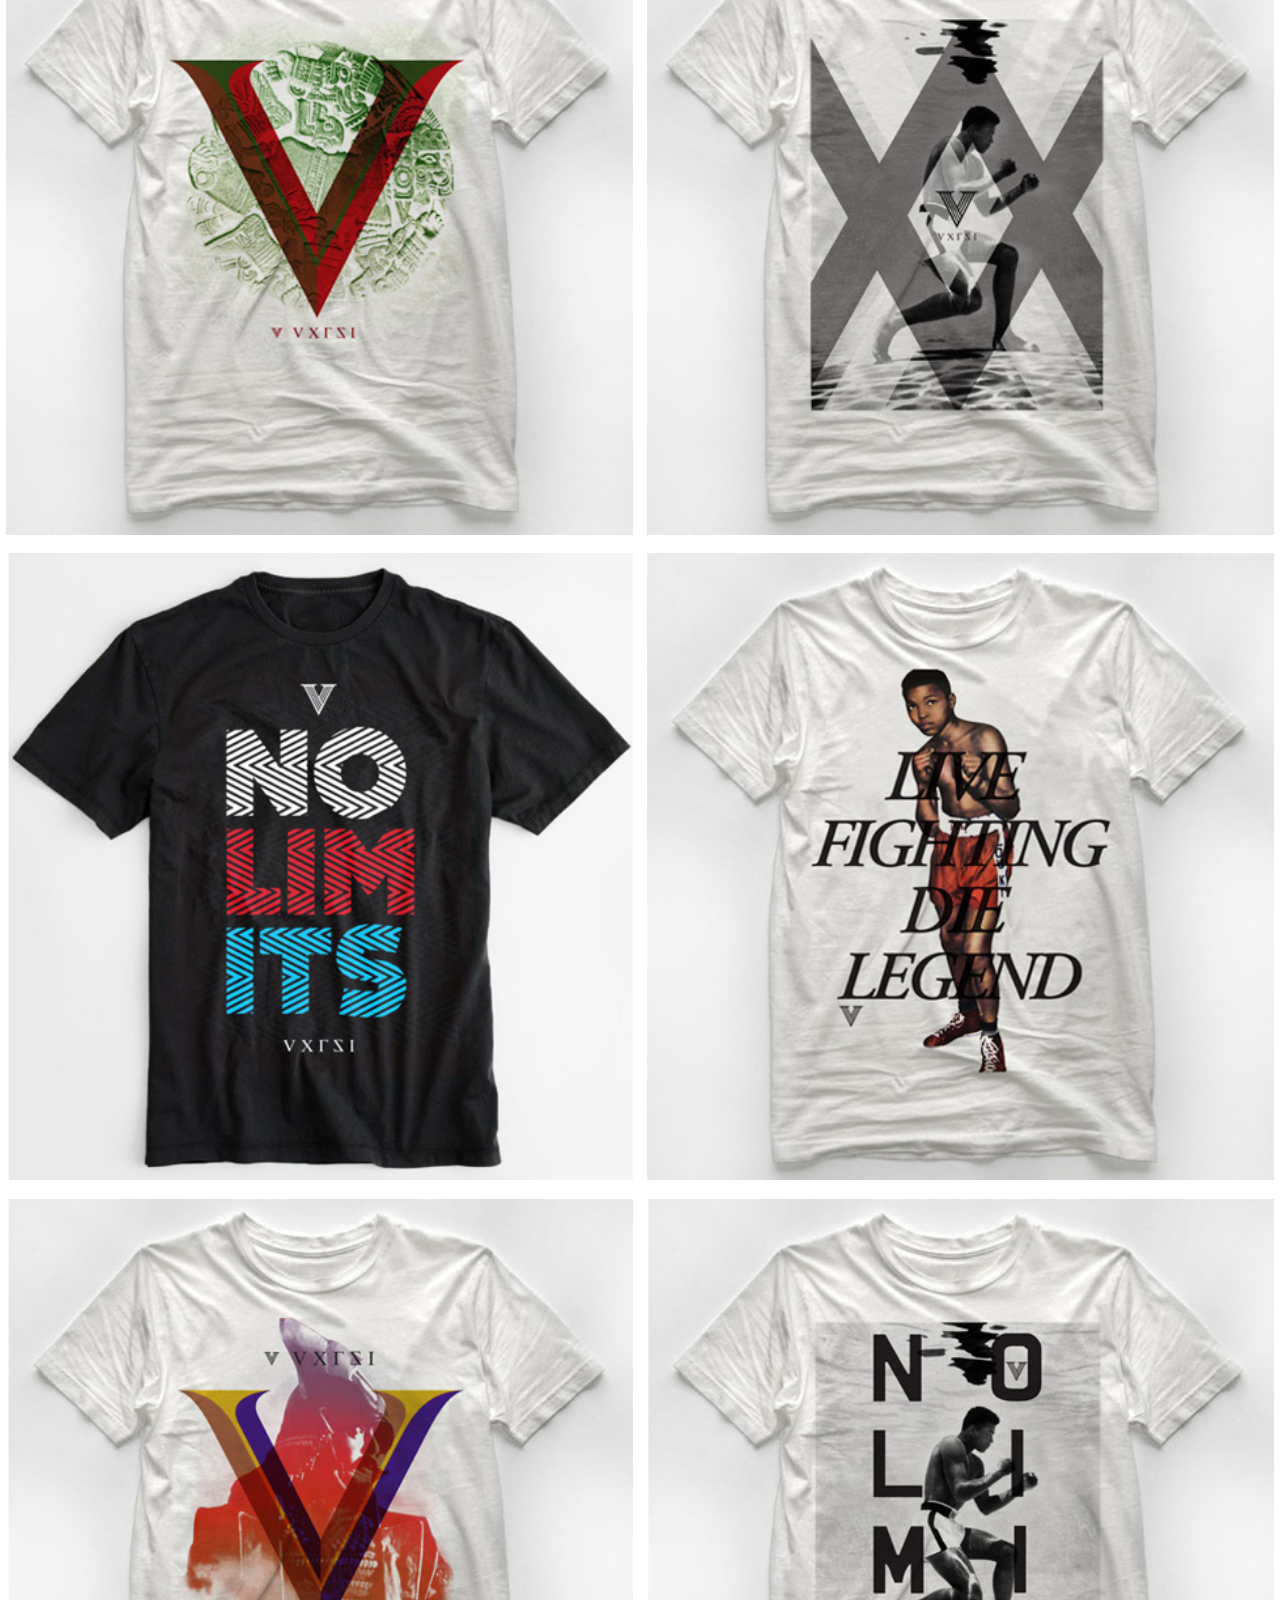
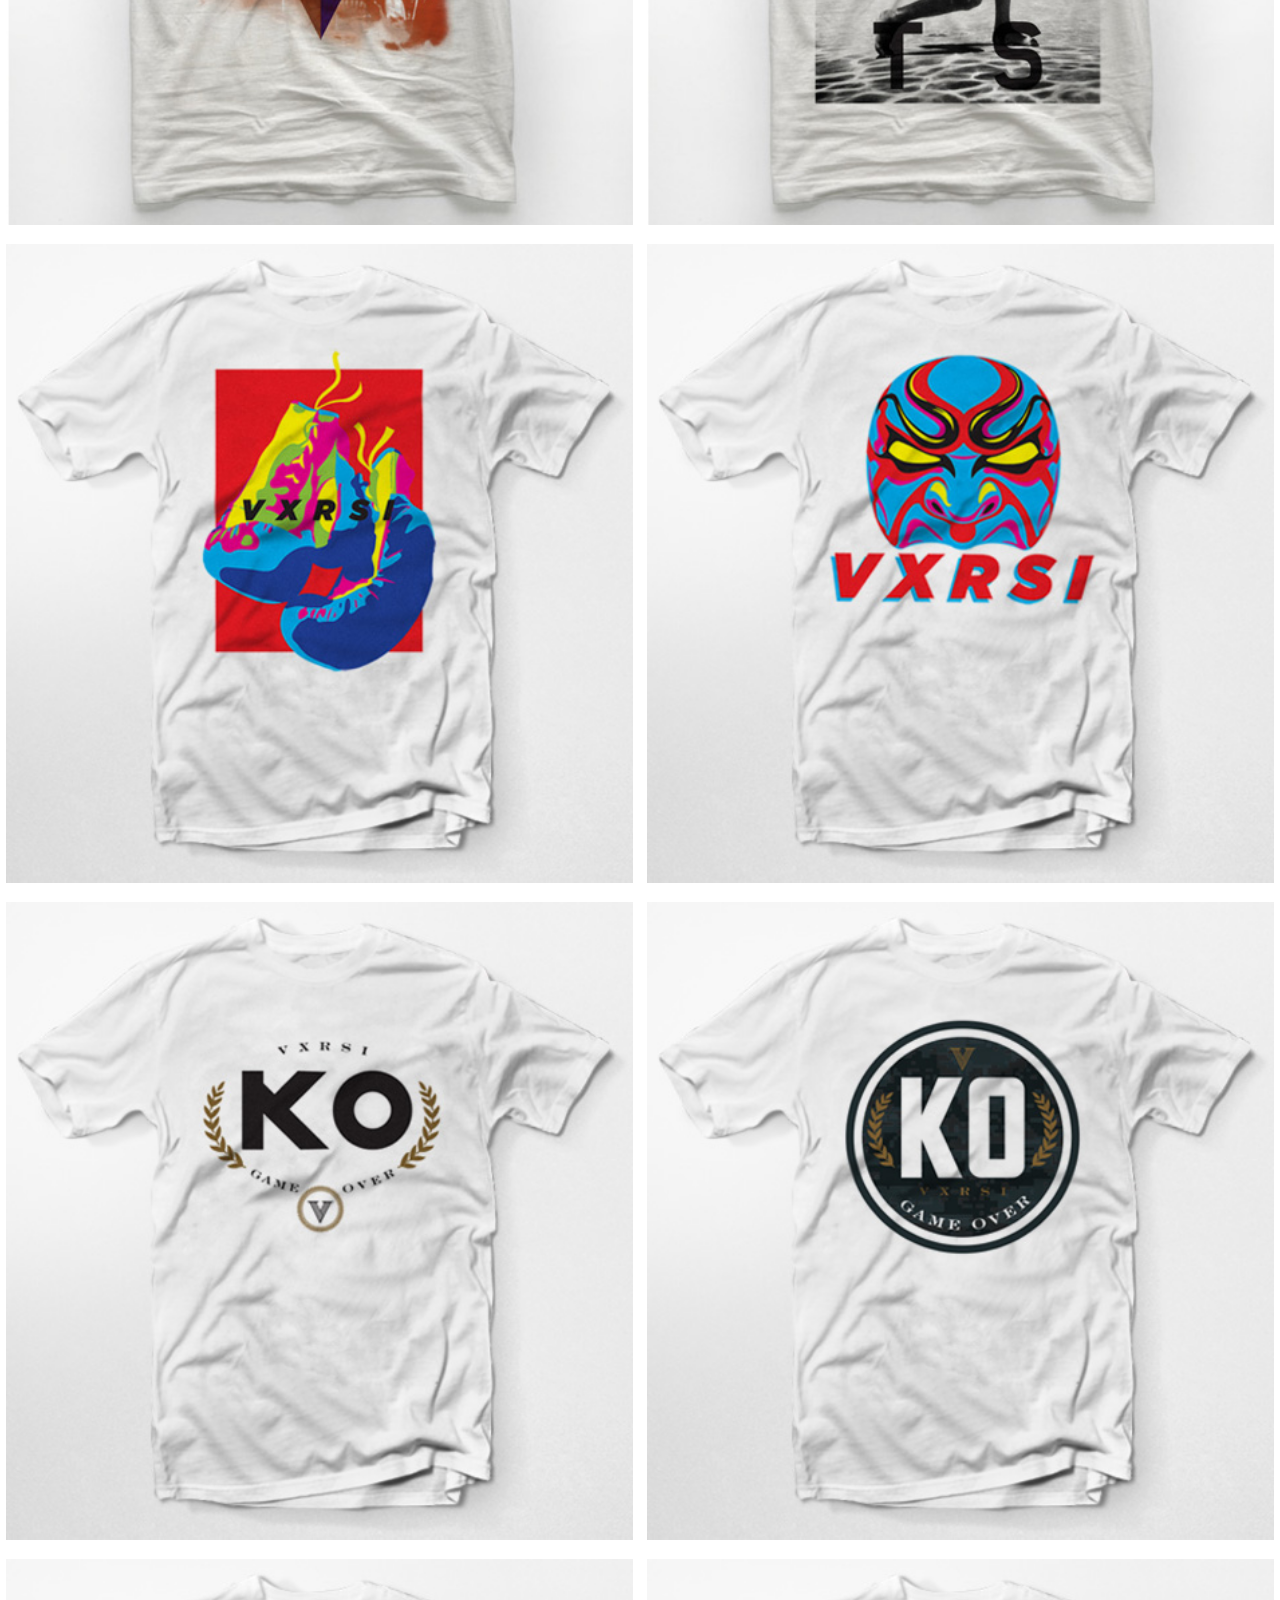
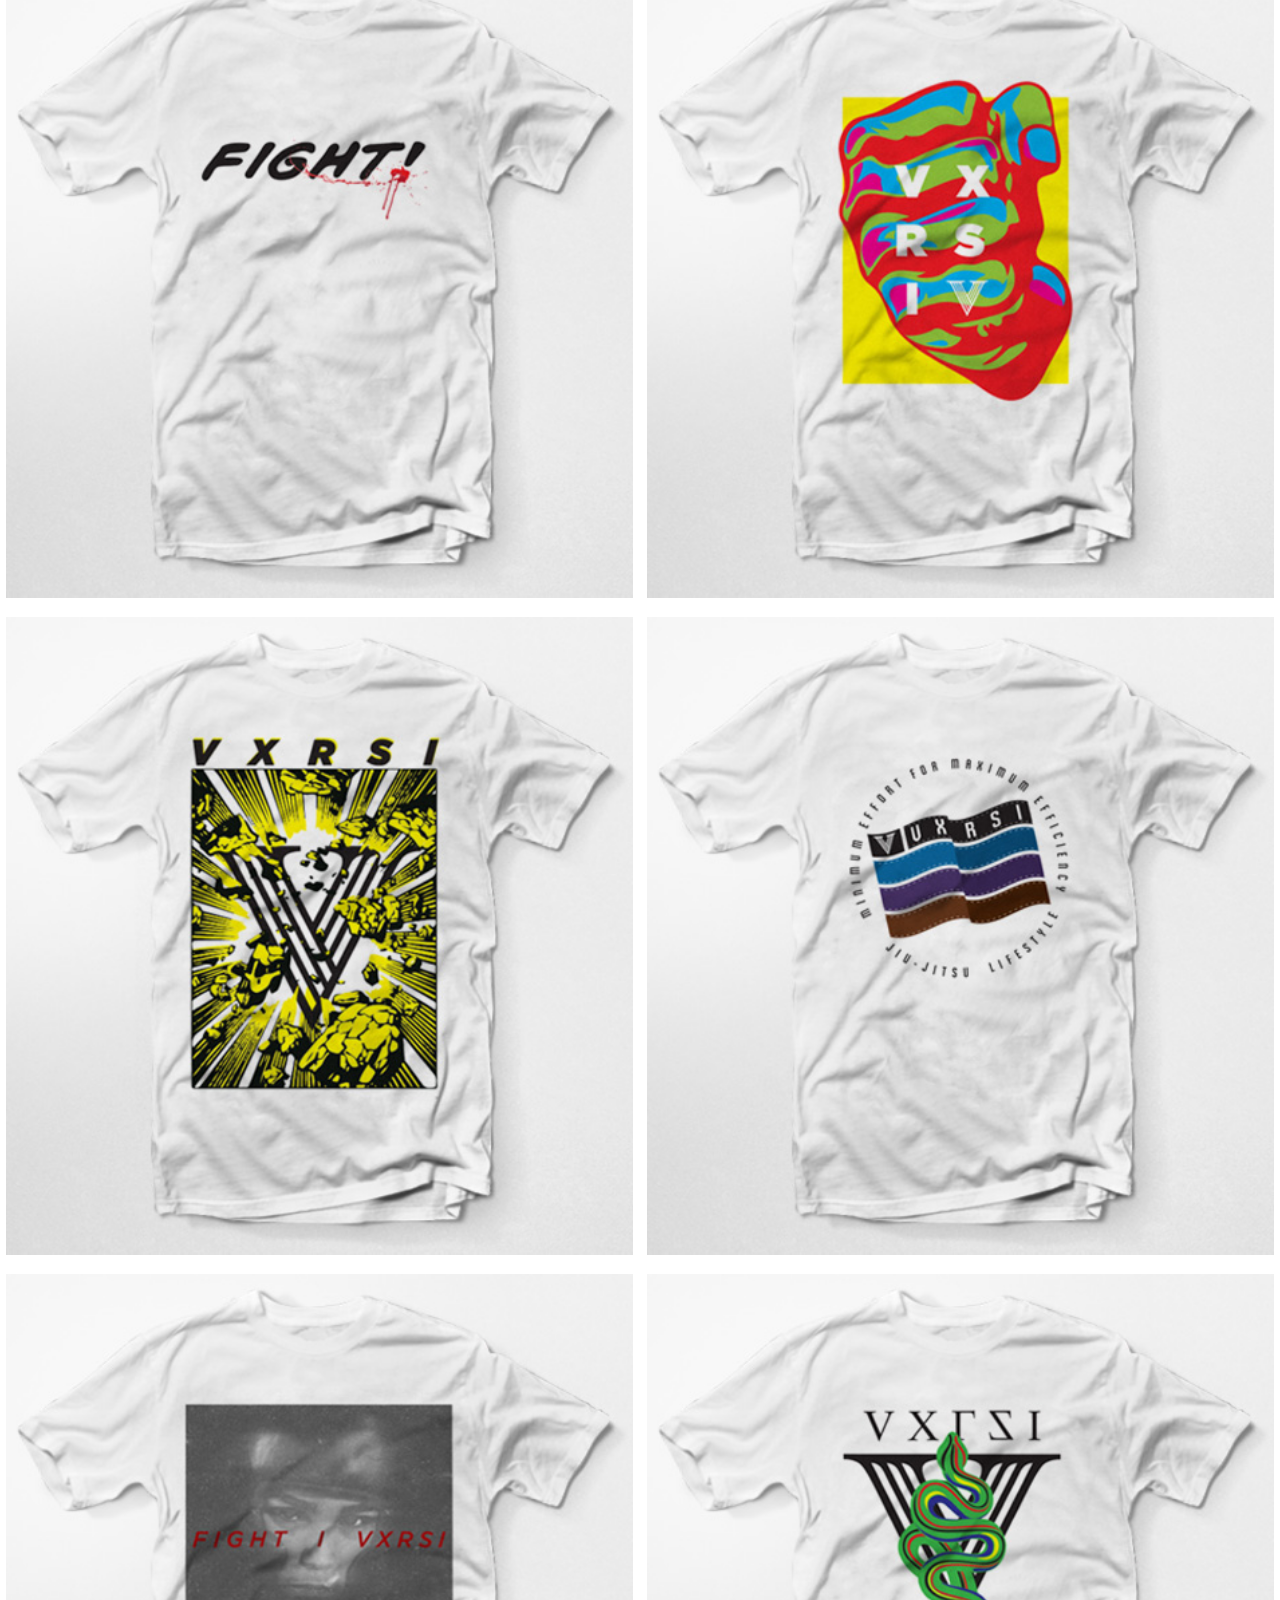
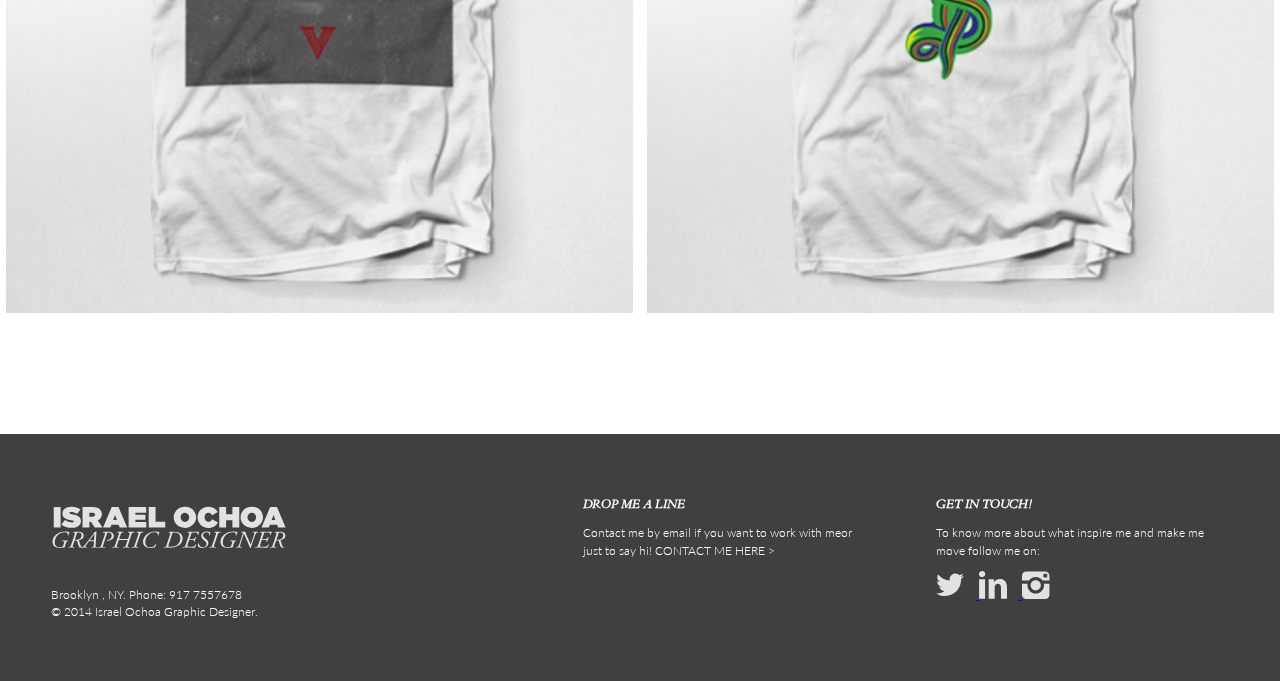
<file: GA_FINAL_PROJECT_ROCK_PORTFOLIO/works_vxrsi.html>
<!DOCTYPE html>
<html>
<head>
	<title>Israel Ochoa / Graphic Designer</title>
	<link rel="stylesheet" type="text/css" href="css/main.css" />
	<script type="text/javascript" src="js/jquery.js"></script>
	<script type="text/javascript"src="js/main.js"></script>

	<script>try{Typekit.load();}catch(e){}</script>
	<link href='http://fonts.googleapis.com/css?family=Changa+One' rel='stylesheet' type='text/css'>
	<link href='http://fonts.googleapis.com/css?family=Lato:300,400,700,900' rel='stylesheet' type='text/css'>
	<link href='http://fonts.googleapis.com/css?family=Cardo:400,400italic' rel='stylesheet' type='text/css'>
</head>
<body id="main-content">
	<header class="headerMenu">
		
		<div id="logoHeader">
			<a href="index.html">
			<img src="img/logo_header.svg"/>
			</a>
		</div>
		
		<ul class="menu">
			<li> <a href="index.html#aboutMe" class="link1">ABOUT ME </a></li>
			<li> <a href="index.html#myWorks" class="link1">WORK </a></li>
		</ul>	
	</header>
	
<div class="parallax__layer--base">	
	<section class="project">
		<section id="projectName">
			<h2> VXRSI</h2>
			
			<h5> Tee Concept & Design </h5>
		</section>
		
		<section id="projectInfo">
				<h3> Project Overview</h3>
				<p> Aenean sollicitudin, lorem quis bibendum auctor, nisi elit consequat ipsum, nec sagittis sem nibh id elit. Duis sed odio sit amet nibh vulputate cursus a sit amet mauris. Morbi accumsan ipsum velit. Nam nec tellus a odio tincidunt auctor a ornare odio. Sed non  mauris vitae erat consequat auctor eu in elit. Class aptent taciti sociosqu ad litora torquent per conubia nostra, per inceptos himenaeos. Mauris in erat justo. Nullam ac urna eu felis dapibus condimentum sit amet a augue. Sed non neque elit. Sed ut imperdiet nisi. Proin condimentum fermentum nunc. Etiam pharetra, erat sed fermentum feugiat, velit mauris egestas quam, ut aliquam massa nisl quis neque. Suspendisse in orci enim.</p>	
		</section>
	</section>
</div>

<div class="work__parallax__layer--back">	
	<section class="imagesSection" >
		<div id="smallImageLeft">
			<img src="img/works/vxrsi/xvrsi_fall_1.jpg"/>
		</div>
		<div id="smallImageRight">
			<img src="img/works/vxrsi/xvrsi_fall_2.jpg"/>
		</div>

		<div id="smallImageLeft">
			<img src="img/works/vxrsi/xvrsi_fall_3.jpg"/>
		</div>
		<div id="smallImageRight">
			<img src="img/works/vxrsi/xvrsi_fall_4.jpg"/>
		</div>

		<div id="smallImageLeft">
			<img src="img/works/vxrsi/xvrsi_fall_5.jpg"/>
		</div>
		<div id="smallImageRight">
			<img src="img/works/vxrsi/xvrsi_fall_6.jpg"/>
		</div>

		<div id="smallImageLeft">
			<img src="img/works/vxrsi/xvrsi_fall_7.jpg"/>
		</div>
		<div id="smallImageRight">
			<img src="img/works/vxrsi/xvrsi_fall_8.jpg"/>
		</div>
		<div id="smallImageLeft">
			<img src="img/works/vxrsi/xvrsi_spring_1.jpg"/>
		</div>
		<div id="smallImageRight">
			<img src="img/works/vxrsi/xvrsi_spring_2.jpg"/>
		</div>
		<div id="smallImageLeft">
			<img src="img/works/vxrsi/xvrsi_spring_3.jpg"/>
		</div>
		<div id="smallImageRight">
			<img src="img/works/vxrsi/xvrsi_spring_4.jpg"/>
		</div>
		<div id="smallImageLeft">
			<img src="img/works/vxrsi/xvrsi_spring_5.jpg"/>
		</div>
		<div id="smallImageRight">
			<img src="img/works/vxrsi/xvrsi_spring_6.jpg"/>
		</div>
		<div id="smallImageLeft">
			<img src="img/works/vxrsi/xvrsi_spring_7.jpg"/>
		</div>
		<div id="smallImageRight">
			<img src="img/works/vxrsi/xvrsi_spring_8.jpg"/>
		</div>		
		<div id="smallImageLeft">
			<img src="img/works/vxrsi/xvrsi_spring_9.jpg"/>
		</div>
		<div id="smallImageRight">
			<img src="img/works/vxrsi/xvrsi_spring_10.jpg"/>
		</div>		
	</section>

	<section class="footer">
		<div id="logo">
			<img src="img/logo_footer.svg"/>
			<h6>Brooklyn , NY. Phone: 917 7557678 <br></br>&copy; 2014 Israel Ochoa Graphic Designer.</h6>
		</div>
		<div id="contact">
			<h5>DROP ME A LINE</h5>
			<h6>Contact me by email if you want to work with meor just to say hi!  CONTACT ME <a href="mailto:iochoa15@hotmail.com" class="link2">HERE ></a></h6>
		</div>	
		<div id="socials">
			<h5>GET IN TOUCH!</h5>
			<h6>To know more about what inspire me and make me move follow me on: </h6>
			<div>
				<a href="https://twitter.com/israel_ochoa" target="_blank">
				<img src="img/soc_media/twitter.svg"/>
				</a>
				<a href="https://www.linkedin.com/pub/israel-ochoa-cortes/5/b12/baa" target="_blank">
				<img src="img/soc_media/linkedin.svg"/>
				</a>
				<a href="http://instagram.com/israel_ochoa_15/" target="_blank">
				<img src="img/soc_media/instagram.svg"/>
				</a>
			</div>				
		</div>
	</section>
</body>
</html>
</file>
<file: CA_PROJECT_00_ABOUTME_PAGE/css/main.css>
body { 
    background-color: white; 
    margin: 0;
}

h1 {
	font-family: "Lato", sans-serif;
	font-variant: 
	color: "black";
	font-size: 40px;
	text-align: center;
	margin: 0em;
}

h2 {
	font-family: "Lato", sans-serif;
	color: "black";
	font-size: 30px;
	text-align: center;
	margin: 0em;
	
}

h3 {
	font-family: "Lato", sans-serif;
	color: "black";
	font-size: 20px;
	text-align: center;
	margin: 0em;+
}

p { 
	font-family: "Lato", sans-serif;
	color: gray;
	font-size: 14px;
	padding-bottom: 18px;
	text-align: center;
}

li { 
	font-family: "Lato", sans-serif;
	color: gray;
	font-size: 14px;
	padding-bottom: 18px;
	text-align: center;
}

footer { 
	font-family: "Lato", sans-serif;
	color: gray;
	font-size: 12px;
	font-style: italic;
	align-content: center;
	text-align: center;
}

.section {
  	float: left;
  	width: 300px;
  	margin: 10px;
  	padding: 20px 20px 20px 20px;  
	box-sizing: border-box;
}

.clearfloat {
  clear: both;
}
.space {
	padding-left: 0;

}
.space li {
	padding-bottom: 20px; 
} 

img.displayed {
    display: block;
    margin-left: auto;
    margin-right: auto;
     }

#nobullets li {
 list-style-type: none;
 }

#under {
	font-family: "garamond";
	color: gray;
	font-size: 13px;
}

.header { 
	width: 500px;
	margin: 10px auto;
}

.wrapper {
	width: 100%;
	background-color: #e0e0e0; 
	overflow: hidden;
}

.center {
	width:960px;
	margin: 0 auto;
}
</file>
<file: GA_FINAL_PROJECT_ROCK_PORTFOLIO/css/main.css>
body {
  background-color:#e2e2e2;
  font-family:'Lato', sans-serif;
  font-weight: 300;
  font-size: 16px;
  text-align: center;
  width: 100%;
  margin: 0;
  -webkit-box-sizing:border-box;
  -moz-box-sizing:border-box;
  box-sizing:border-box;
  line-height: 1.5em;
}
h2{
  font-size: 2.5em;
  font-style: bold;
  font-weight: 900;
}
h4{
  font-size: 1em;
  font-style: bold;
  font-weight: 900;
  font-family:"adobe-garamond-pro", 'Cardo', serif;
  font-style: italic;
  text-align: left !important;
  margin: 0;
  line-height: 1em !important;
}
h3{
  font-size: 1.5em;
  font-style: bold;
  font-weight: 900;
  font-family:"adobe-garamond-pro", 'Cardo', serif;
  font-style: italic;
  text-align: left !important;
  margin: 0;
  line-height: 1em !important;
}
h5{
  font-size: .75em;
  font-weight: 900;
  font-family:"adobe-garamond-pro", 'Cardo', serif;
  font-style: italic;
  margin: 0;
  line-height: 1em !important;
}
h6{
  font-size: .75em;
  font-family:'Lato', sans-serif;
  font-weight: 300;
  text-align: left!important;
  margin: 0;
  line-height: 1em !important;
}
#main-content{
  display: none;
}
/*//////THIS IS PARALLAX////*/
.parallax__layer--base {
  z-index: -1;
  position: fixed;
  width: 100%;  
}
.parallax__layer--back {
  padding-top: 65%;
}
.work__parallax__layer--back{
  padding-top: 65%;
}
/*//////THIS IS PARALLAX////*/

.link1{ 
  color:black !important;
   text-decoration: none; 
}

.link2{ 
  color:white !important;
  text-decoration: none; 
}
.headerMenu{
  width: 100%;
  display: block;
  position: absolute;
  background-color: white;
  padding-bottom: 1.5%;
  box-shadow : 0 0 .5em #888888;
}
.menu li{
  font-size: .75em;
  float: right;
  font-family:"adobe-garamond-pro", 'Cardo', serif;
  font-style: italic;
  display: inline;
  position: relative;
  margin-right: 4.125%;
  cursor: pointer;
}
.menu li:hover{
  color:#c1c1c1;
}
.mainScreen{
  width: 50%;
  max-height: 500px;
  font-size: 1em;
  margin-left: 27.08333333%;
  margin-right: 27.08333333%;
  padding-top: 20%;
  padding-bottom: 15%;
  display: block;
  position: relative;
}
.mainScreen img{
  width: 100%;
} 
.worksContainer{
  width: 100%;
  background-color: white;
  position: relative;
  display: inline-block;
  padding-top: 2%;
  box-shadow : 0 0 .5em #888888;
}
.line{
  background-image: url("../img/line_work.svg");
  background-repeat: no-repeat;
  background-position:center;
  background-size:contain;
}
.worksMenu{
  margin-top: 5%;
  margin-bottom: 5%;
}
.worksMenu li{
  font-size: .8em;
  font-family:"adobe-garamond-pro", 'Cardo', serif;
  font-style: italic;
  display: inline;
  position: relative;
  margin-right: 2%;
  margin-left: 2%;
  cursor: pointer;
  margin-top: 2% !important;
}
.worksMenu li:hover{
  color:#c1c1c1;
}
#smallIcon{
  width: 10%;
  margin: auto;
}
.image{
  margin: 1.5% 1.5%;
  width: 21.875%;
  display: inline-block;
  position: relative;
  float:left;
  background-image:;
  z-index: 1;
}
.image img{
  width: 100%;
}
.worksList{
  width: 100%;
  display: inline-block;
  position: relative;
  background-color: white;
}
.onHover{
  background-size: 100%;
  display: block;
  position: relative;
  z-index: 2;
  position: absolute;
  display: block;
  margin: auto;
  width: 100%;
  height: 100%;
  margin-top: -1%;
  visibility: hidden;
  opacity:0;
  cursor: pointer;
  -webkit-transition: opacity .2s ease-in-out;
  -moz-transition: opacity .2s ease-in-out;
  -o-transition: opacity .2s ease-in-out;
  transition: opacity .2s ease-in-out;
}
.image:hover .onHover {
  visibility: visible;
  opacity:1;    
}
#textwraper{
  padding-left: 50%;
  padding-top: 20%;
}
#hoverUniversal{
  background-image: url("../img/tumbnails/hover/hover_base.png"), url("../img/tumbnails/hover/universal_music_hover.png");
  background-repeat: no-repeat;
  background-position:center;
  background-size: 100%;
}
#hoverVxrsi{
  background-image: url("../img/tumbnails/hover/hover_base.png"), url("../img/tumbnails/hover/vxrsi_hover.png");
  background-repeat: no-repeat;
  background-position:center;
  background-size: 100%;
}
#hoverHaute{
  background-image: url("../img/tumbnails/hover/hover_base.png"), url("../img/tumbnails/hover/haute_living_hover.png");
  background-repeat: no-repeat;
  background-position:center;
  background-size: 100%;
}
#hoverSteve{
  background-image: url("../img/tumbnails/hover/hover_base.png"), url("../img/tumbnails/hover/seteve_madden_hover.png");
  background-repeat: no-repeat;
  background-position:center;
  background-size: 100%;
}
#hoverSubaru{
  background-image: url("../img/tumbnails/hover/hover_base.png"), url("../img/tumbnails/hover/subaru_hover.png");
  background-repeat: no-repeat;
  background-position:center;
  background-size: 100%;
}
#hoverTigres{
  background-image: url("../img/tumbnails/hover/hover_base.png"), url("../img/tumbnails/hover/tigres_fc_hover.png");
  background-repeat: no-repeat;
  background-position:center;
  background-size: 100%;
}
#hoverBigdrop{
  background-image: url("../img/tumbnails/hover/hover_base.png"), url("../img/tumbnails/hover/bigdrop_hover.png");
  background-repeat: no-repeat;
  background-position:center;
  background-size: 100%;
}
#hoverTeather{
  background-image: url("../img/tumbnails/hover/hover_base.png"), url("../img/tumbnails/hover/teather_posters_hover.png");
  background-repeat: no-repeat;
  background-position:center;
  background-size: 100%;
}
#hoverUniversal{
  background-image: url("../img/tumbnails/hover/hover_base.png"), url("../img/tumbnails/hover/universal_music_hover.png");
  background-repeat: no-repeat;
  background-position:center;
  background-size: 100%;
}
#hoverBranding{
  background-image: url("../img/tumbnails/hover/hover_base.png"), url("../img/tumbnails/hover/branding_hover.png");
  background-repeat: no-repeat;
  background-position:center;
  background-size: 100%;
}
.aboutContainer{
  width: 100%;
  background-color:#e7e7e7; 
  position: relative;
  margin-top: -1%;
  padding-bottom: 5%;
  padding-top: 5%;
}
.aboutmeLine{
  background-image: url("../img/line_about.svg");
  background-repeat: no-repeat;
  background-position:center;
  background-size:contain;
}
#myPic{
  margin-left: 2%; 
  margin-top: 5%;
  margin-bottom: 8%;
  width: 45.833333333%;
  position: relative;
  float: left;
  overflow: hidden;
}
#myPic img{
  width: 70%;
}
#myInfo{
  margin-left: -15%;
  margin-right: 10%;
  margin-top: 5%;
  width: 45.833333333%;
  position: relative;
  float: right;
  margin-bottom: 8%;
}
#myInfo p{
  text-align: left;
}
#clients{
  clear: both;
}
#clients p{
  font-size: .8em;
}
.clientsLine{
  background-image: url("../img/line_clients.svg");
  background-repeat: no-repeat;
  background-position:center;
  background-size:contain;
}
#clientIcons img{
  display:inline-block;
  margin: 0 auto 0 auto; 
  text-align: center;
  padding: 2%;
}
.footer{
  color: white;
  width: 100%;
  background-color:#404040;
  position: relative;
  display: inline-block;
  padding-top: 5%;
  padding-bottom: 5%;
  margin-top: -2%;
}
#logo{
  width: 45.833333%;
  margin-left: 4%;
  position: relative;
  display: inline-block;
  float: left;
  text-align: left;
}
#logo img{
  min-width: 40%;
  margin-bottom: 5%;
}
#logo h6{
  line-height: .7em !important;
}
#contact{
  width: 21.875%;
  display: inline-block;
  position: relative;
  text-align: left;
  margin-left: -10%;
}
#contact h5{
  margin-bottom: 5% !important;
}
#contact h6{
  line-height: 1.5em !important;
}    
#socials{
  width: 21.875%;
  display: inline-block;
  position: relative;
  float: right;
  text-align: left;
  margin-right: 5%;
}
#socials h5{
  margin-bottom: 5% !important;
}
#socials h6{
  line-height: 1.5em !important;
}
#socials img{
  width:10%; 
  margin-right:  4%;
  margin-top: 4%;
  cursor: pointer;
}  
/*//This is works pages section//*/
#logoHeader{
  position: relative;
  display: inline-block;
  float: left;
  margin-left: 5%;
  padding-top: 1.5%;
  cursor: pointer;
}
#logoHeader img{
  width: 180%;
  cursor: pointer;
}
.imagesSection{
  width: 100%;
  display: inline-block;
  background-color: white;
  padding-bottom: 10%;
}
#largeImage img{
  width: 100%;
  display: inline;
  position: relative;
  margin: 0, 3%; 
}
#smallImageLeft {
  width: 48.95833333%;
  display: inline-block;
  position: relative;
  float: left;
  margin:.5%;
}
#smallImageLeft img{
  width: 100%;
}
#smallImageRight {
  width: 48.95833333%;
  display: inline-block;
  position: relative;
  float: right;
  margin:.5%;
}
#smallImageRight img{
    width: 100%;
}
.project{
  width: 100%;
  padding-top: 15%;
  margin-bottom: 8%;
  display: inline-block;
}
#projectName{
  margin-left: 2%; 
  margin-top: 5%;
  margin-bottom: 3%;
  width: 45.833333333%;
  padding-bottom: 5%;
  position: relative;
  float: left;
}
#projectName h2{
  font-size: 3em !important;
  text-align: left;
  margin: 4%;
  padding-bottom: 2%;
  line-height: 1em;
  padding-right: 8%;
}
#projectName h5{
  font-size: 1.5em !important;
  text-align: left;
  margin-left: 4%;
  margin-right: 8%;
  line-height: 1.5em !important;
  padding-right: 8%;
}
#projectName hr{
 width: 80%;
 float: left !important;
 position: relative;
}
#projectInfo{
 margin-left: -15%;
 margin-right: 10%;
 margin-top: 6%;
 width: 45.833333333%;
 position: relative;
 float: right;
}
#projectInfo p{
  text-align: left;
}

@media (max-width: 730px) {

  .headerMenu{
    width: 100%;
  }
  .parallax__layer--back {
    padding-top: 80%;
  }
  .line{
    background-image: url("../img/line_work_730px.svg");
  }
  .image{
    margin: 1.5% 1.5%;
    width: 29.166666666667%;
  }
  .aboutmeLine{
    background-image: url("../img/line_about_730px.svg");

  }
  #clients p{
  padding: 0 10%;
  } 
  .work__parallax__layer--back{
    padding-top: 90%;
  }
}
@media (max-width: 589px) {
  .parallax__layer--back {
    padding-top: 100%;
  }
  .image{
    margin: 1.5% 1.5%;
    width: 45.83333333333%;
  }
  #clientIcons {
    width: 60%;
    margin: auto;
  }
  .work__parallax__layer--back{
    padding-top: 130%;
  }
  #projectName{
    margin-left: 2%; 
    margin-top: 5%;
    width: 100%;
    margin-bottom: 0 !important; 

  }
  #projectInfo{
    margin-left: 6% !important;
    margin-top: 0 !important; 
    width: 100%;
    position: relative;
    float: left !important;
  }
  #projectInfo p{
    padding-right: 10% !important;
  }
  #smallImageLeft {
    width: 100%;
    float: left !important;
  }
  #smallImageRight {
  width: 100%;
  float: left !important; 
  }
  #logo{
    width: 100%;
    float: left !important; 
    margin-left: 5% !important; 
  }
  #logo img{
    width: 50%;
    margin-bottom:2%;
  }
  #logo h6{
    line-height: .7em !important;
    margin-bottom: 0 !important;
  }
  #contact{
    width: 100%;
    float: left !important;
    margin-left: 5% !important;  
    margin-top:  5% !important;
    line-height: .2em !important;
    margin-bottom: 0 !important;
  }
  #contact h5{
    margin-bottom: 0 !important;
  } 
  #socials{
    width: 100%;
    float: left !important;
    margin-left: 5% !important;
    margin-top:  5% !important;
  }
  #socials h5{
    margin-bottom: 0 !important;
  }
  #socials img{
    width:5%; 
    margin-right:  2%;
    margin-top: 2%;
  }  
  } 

@media (max-width: 400px) {
  body {
    font-size: 1.1em;
  }
  .parallax__layer--back {
    padding-top: 120%;
  }
  .work__parallax__layer--back{
    padding-top: 190% !important;
    }
  .image{
    margin: 1.5% 1.5%;
    width: 100%;
    position: relative;
  }
  .menu {
    margin: 0;
    padding-top: 4%;
    padding-left: 0;
    position: relative;
  }
  .menu li{
    font-size: 1.5em;
    margin-right: 8%;
    padding-bottom: 4%;
    padding-top: 3%;
    float: none;
  }
  .mainScreen{
    width: 80%;
    margin-left: 10% !important;
    margin-right: 10% !important;
    padding-top: 25%;
  }
  .line{
    background-image: none;
  }
  .worksMenu{
    margin-top: 3%;
    margin-bottom: 3%;
    padding: 0;
  }
  .worksMenu li{
    font-size: 1.3em;
    cursor: pointer;
    margin: 1.5% !important;
    display: block;
  }
  .aboutContainer{
    width: 100%;
    background-color:#e7e7e7; 
    position: relative;
    margin-top: -1%;
    padding-bottom: 5%;
    padding-top: 5%;
  }
  .aboutmeLine{
      background-image: none;
  }
  #myPic{
    width: 100%;
  }
  #myInfo{
    width: 100%;
    margin: 0 7% !important;
    margin-top: 5%;
    float: left;
    margin-bottom: 5% !important;
  }
  #myInfo p{
    padding-right: 10%;
  }
  .clientsLine{
      background-image: none;
  }
  #clients p{
    font-size: 1em;
  }
  #clientIcons img{
    margin: 2% 3%; 
  }
  #contact{
    width: 100%;
    padding-right: 10%;
  }
  #contact h6{
      padding-right: 12%;
  } 
  #socials h6{
    padding-right: 12% !important;
  }
  #logoHeader{
   display: none;
  }
  .project{
    padding-top: 15%;
  }
  #projectName{
    width: 100%;
  }
  #projectName h2{
    margin-bottom: 0;
  }
  #projectName h5{
    font-size: 1em !important;
  }
  #projectInfo{
   width: 100%;
   position: relative;
   float: right;
  }
  #projectInfo p{
    text-align: left;
    margin: 1%;
  }

}
</file>
<file: GA_PROJECT_00_ABOUTME_PAGE/css/main.css>
body { 
    background-color: white; 
    margin: 0;
}

h1 {
	font-family: "Lato", sans-serif;
	font-variant: 
	color: "black";
	font-size: 40px;
	text-align: center;
	margin: 0em;
}

h2 {
	font-family: "Lato", sans-serif;
	color: "black";
	font-size: 30px;
	text-align: center;
	margin: 0em;
	
}

h3 {
	font-family: "Lato", sans-serif;
	color: "black";
	font-size: 20px;
	text-align: center;
	margin: 0em;+
}

p { 
	font-family: "Lato", sans-serif;
	color: gray;
	font-size: 14px;
	padding-bottom: 18px;
	text-align: center;
}

li { 
	font-family: "Lato", sans-serif;
	color: gray;
	font-size: 14px;
	padding-bottom: 18px;
	text-align: center;
}

footer { 
	text-align: center;
	background-color: black;
}

.section {
  	float: left;
  	width: 300px;
  	margin: 10px;
  	padding: 20px 20px 20px 20px;  
	box-sizing: border-box;
}

.space {
	padding-left: 0;

}
.space li {
	padding-bottom: 20px; 
} 

img.displayed {
    display: block;
    margin-left: auto;
    margin-right: auto;
    padding: 0 0 30px 0; 
     }

.displayed2 {
    display: block;
    margin-left: auto;
    margin-right: auto }

.icon {
	display: block;


}

#nobullets li {
 list-style-type: none;
 }

#under {
	font-family: "garamond";
	color: gray;
	font-size: 13px;
}

.header { 
	width: 500px;
	margin: 10px auto;
}

.wrapper2 {
	width: 100%;
	background-color: #e0e0e0; 
	overflow: hidden;
}

.wrapper {
	width: 100%;
	background-color: #fff5b3; 
	overflow: hidden;
	padding-top: 25px;
}

.wrapper3 {
	width: 100%;
	overflow: hidden;
	padding-top: 25px;
	padding-bottom: 25px;
}

.center {
	margin: 0 auto;
	border-top: 20px;
}

.center2 {
	width:960px;
	margin: 0 auto;
}

#footer {
	font-family: "Lato", sans-serif;
	color: white;
	font-size: 12px;
	font-style: italic;
	margin-right: 20px;
}

.section2 {
  	width: 100px;
  	padding: 100px;
}
</file>
<file: GA_PROJECT_01_FASHION_BLOG/css/main.css>
font-family: 'Lato', sans-serif;Tips
</file>
<file: GA_PROJECT_01_FASHION_BLOG_V2/css/main.css>
body{
	font-family: 'Lato', sans-serif;
	font-weight: 300;
	font-size: 20px;
	line-height: 32px;
	width: 90%;
	padding: 10px 100px 10px 70px;
	border-left: 5px solid #cccccc;
	margin: 0px;
}

h1{
	font-size: 3em;
	font-weight: 300;
	color: #f30000;
	line-height: 50px;
}

h2{
	font-size: 2em;
	font-weight: 100;
	color: black;
	line-height: 20px;
}

h3{
	font-size: 1.5em;
	font-weight: 300;
	color: black;
}

.headermenu a{
	font-size: 1.2em;
	margin-right: 25px;
	color: #cccccc;
	border-bottom: 2px solid #cccccc;
	padding-bottom: 5px;
	line-height: 50px;
}

.footermenu a{
	font-size: .9em;
	margin-right: 4px;
	color: #f30000;

}

#graycolor{
	color: #cccccc;
}

#continues {
	font-size: 1em;
	font-weight: 700;
	color: #f30000;
	position: relative;
	float: right;
	padding-bottom: 50px
}

.maincontainer{
	margin-top: 95px;
	margin-bottom: 80px;
	width: 100%;
}
.image{
	width: 90%;
	min-width: 25%;
	height: auto;
	padding-right: 30px;
}


.container{
	margin-bottom: 100px;
	width: 90%;
}

.footercontainer{
	margin-top: 95px;
}

#firstletter{
	font-size: 120px;
	color: #cccccc;
	position: relative;
	float:left;
	line-height: 100px;
	padding-right: 15px;
	margin-left: -13px;
} 

#h2{
	line-height: 40px;
}
.hr{
	width: 100%;
}

@media (max-width: 600px){
	body {
		background-color: red;
	}
	.image {
		width: 50%;
	}
}
</file>
<file: GA_PROJECT_02_TRAFFIC_LIGHTS/css/main.css>
body {
	background-image: url("../img/backimage.jpg");
	background-color: #797979;
	background-repeat: no-repeat;
	background-size:cover;
	background-position:center; /* IE fix */
	width: 100%;
	height: 100%;
}

.maincontainer{
	display: block;
	position: relative;
}

.container {
	display: block;
	background-image: url("../img/trafficlight.png");
	background-repeat: no-repeat;
	width: 30%;
	height: 100%;
	float: left;
	position: relative;
	margin-top: 40px;
}

#clean{
	background-image: none;
	margin-top: 300px;
}

#stop{
	opacity: .2;
	width: 150px;
	height: 150px; 
	background-color: #cc0000;
	border-radius: 100px;
	margin: 46px 72px;
}

#stop:hover{
	opacity: 100;
}

#caution{
	opacity: .2;
	width: 150px;
	height: 150px;
	background-color: #ffcc00;
	border-radius: 100px;
	margin: 24px 72px;
}



#go{
	opacity: .2;
	width: 150px;
	height: 150px; 
	background-color: #339900;
	border-radius: 100px;
	margin: 14px 72px;
}


#button1{
	position: relative;
	width: 100px;
	color: #ffffff;
	font: 14px "Verdana"; 
	text-align: center;
	background-color: #376874;
	background: -webkit-linear-gradient(#5d95a3, #376874);
	border: 1px solid #285560;
	border-radius: 10px;
	margin-bottom: 30px;
	margin-left: 100px;
	box-shadow: 1px 1px 5px black;
	transiton: padding 2s, background-color 2s, ease 0s;
	cursor: pointer;;
}

#button1:hover{
	padding: 2px;
	background-color: #376874;
	background: -webkit-linear-gradient(#5d95a3, #20515d);
}

#margin{
	margin-top: 500px;
}
</file>
<file: GA_PROJECT_03_PHOTO_GALLERY/css/main.css>
body {
	color: white;
	font-family: Arial;
	font-size: 2em;
	line-height: 1.25em;
    font-weight: lighter;
	width: 100%;
	max-height: 650px;
	background-color: #add8d6;
	margin: 0px;
	margin-left: 0px;
	-webkit-box-sizing:border-box;
    -moz-box-sizing:border-box;
    box-sizing:border-box;
}

p {
	font-size: .7em;
	line-height: 1em;
	font-weight: lighter;
}

.header {
	width: 100%;
	max-height: 40px;
	background-color: white;
	position: absolute;
	margin: 0;
}

#arrows-container {
	width: 100%;
	position: absolute;
	 -webkit-transition: all .1s ease;
     -moz-transition: all .1s ease;
     -o-transition: all .1s ease;
     -ms-transition: all .1s ease;
      transition: all .1s ease;
}

#arrows-container div:hover {
	opacity: .8;
	-webkit-filter: blur(3px);
}

#prev {
	display: block;
	margin-top: 20%;
	margin-left: 1%;
	cursor: pointer;
	float: left;
}

#next {
	display: block;
	margin-top: 20%;
	margin-right: 1%;
	cursor: pointer;
	float: right;
}

#thumbnails li {
	display: block;
	margin-left: 1%;
	position: relative;
	cursor: pointer;
	float: right;
	  -webkit-transition: all 0.5s ease;
     -moz-transition: all 0.5s ease;
       -o-transition: all 0.5s ease;
      -ms-transition: all 0.5s ease;
          transition: all 0.5s ease;
}

#thumbnails li:hover {
	 -webkit-transform: rotate(-10deg);
     -moz-transform: rotate(-10deg);
      -o-transform: rotate(-10deg);
      -ms-transform: rotate(-10deg);
         transform: rotate(-10deg);

}

#thumbnails li:first-child {
	margin-right: 5%;
}

#image-slider {
	width: 100%;
    height: 650px;
    padding:0;
}

#overlay-square {
	display: block;
	position: absolute;
	width: 50%;
	height: 50%;
	background-color: black;
	overflow: auto;
 	margin: auto;
 	top: 0; left: 0; bottom: 0; right: 0;
 	opacity: .0;
	-webkit-transition: opacity 0.3s ease-in 0s;
	-moz-transition: opacity 0.3s ease-in 0s;
	-o-transition: opacity 0.3s ease-in 0s;
	transition: opacity 0.3s ease-in 0s;
}

#image-slider:hover #overlay-square {
	 	opacity: .8;
}

#image {
	display: block;
	width: 100%;
 	max-width: 100%;
}

.textbox {
	padding-top: 2%;
	padding-left: 5%;
	padding-right: 5%;
	margin-top: 0;
}
</file>
<file: GA_PROJECT_04_ROCK_PAPER_SCISSORS/css/main.css>
body {
	background-color:#e4e6e9;
	font-family: Changa One;
	color:#3d4452;
	font-size: 24px;
	text-align: center;
	margin: 0;
}	

h1 {
	font-size: 1.4em;
	margin-bottom: 80px;
}

.mainContainer {
	background-color: white;
	width: 800px;
	height: 890px;
	padding-top: 30px;
	display: block;
    margin-left: auto;
    margin-right: auto;
    box-shadow: 0px 2px 5px #7a7a7a;
}

.userSection {
	height: 400px;
}
.buttonChoices {
	margin-top: 50px;
	margin-left:40px;
	margin-right: 40px;
}

#rockButton {
	width: 200px;
	height: 200px;
	border-radius: 50%;
	background-color: #caffcb;
	display: inline-block;
	position: relative;
	float: left;
	margin-left: 33px;
	cursor: pointer;
	background-image: url("../img/rock.svg");
	-webkit-transition-duration: 0.5s;
  	transition-duration: 0.5s;
  	-webkit-transition-property: transform;
  	transition-property: transform;
  	-webkit-transform: translateZ(0);
  	transform: translateZ(0);
  	box-shadow: 0 0 1px rgba(0, 0, 0, 0);
}
#rockButton:hover, #rockButton:focus, #rockButton:active {
	background-color: #98ff9a;
	  -webkit-transform: translateY(-12px);
  	transform: translateY(-12px);
  	-webkit-animation-name: hover;
  	animation-name: hover;
  	-webkit-animation-duration: 1.5s;
  	animation-duration: 1.5s;
  	-webkit-animation-delay: 0.3s;
  	animation-delay: 0.3s;
  	-webkit-animation-timing-function: linear;
  	animation-timing-function: linear;
  	-webkit-animation-iteration-count: infinite;
  	animation-iteration-count: infinite;
  	-webkit-animation-direction: alternate;
  	animation-direction: alternate;
}
#paperButton {
	width: 200px;
	height: 200px;
	border-radius: 50%;
	background-color: #caeeff;
	display: inline-block;
	position: relative;
	float: left;
	margin-left: 33px;
	cursor: pointer;
	background-image: url("../img/paper.svg");
	-webkit-transition-duration: 0.5s;
  	transition-duration: 0.5s;
  	-webkit-transition-property: transform;
  	transition-property: transform;
  	-webkit-transform: translateZ(0);
  	transform: translateZ(0);
  	box-shadow: 0 0 1px rgba(0, 0, 0, 0);
}
#paperButton:hover, #paperButton:focus, #paperButton:active {
	background-color: #98dcfc;
	  -webkit-transform: translateY(-12px);
  	transform: translateY(-12px);
  	-webkit-animation-name: hover;
  	animation-name: hover;
  	-webkit-animation-duration: 1.5s;
  	animation-duration: 1.5s;
  	-webkit-animation-delay: 0.3s;
  	animation-delay: 0.3s;
  	-webkit-animation-timing-function: linear;
  	animation-timing-function: linear;
  	-webkit-animation-iteration-count: infinite;
  	animation-iteration-count: infinite;
  	-webkit-animation-direction: alternate;
  	animation-direction: alternate;
}
#scissorsButton {
	width: 200px;
	height: 200px;
	border-radius: 50%;
	background-color: #ffcaca;
	display: inline-block;
	position: relative;
	float: left;
	margin-left: 33px;
	cursor: pointer;
	background-image: url("../img/scissors.svg");
	-webkit-transition-duration: 0.5s;
  	transition-duration: 0.5s;
  	-webkit-transition-property: transform;
  	transition-property: transform;
  	-webkit-transform: translateZ(0);
  	transform: translateZ(0);
  	box-shadow: 0 0 1px rgba(0, 0, 0, 0);
}
#scissorsButton:hover, #scissorsButton:focus, #scissorsButton:active {
	background-color: #ff8e8e;
	  -webkit-transform: translateY(-12px);
  	transform: translateY(-12px);
  	-webkit-animation-name: hover;
  	animation-name: hover;
  	-webkit-animation-duration: 1.5s;
  	animation-duration: 1.5s;
  	-webkit-animation-delay: 0.3s;
  	animation-delay: 0.3s;
  	-webkit-animation-timing-function: linear;
  	animation-timing-function: linear;
  	-webkit-animation-iteration-count: infinite;
  	animation-iteration-count: infinite;
  	-webkit-animation-direction: alternate;
  	animation-direction: alternate;
}
hr {
	width: 600px
}
.computerOption {
  height: 190px;
  margin: 0;
  background-color:#f29786;
  padding-top: 10px; 
}
.computerOption h1 {
  margin-top: 10px;
  margin-bottom: 30px;
 } 
 #compChoice{
  color:#f4e7b1;
  font-size: 2em;
  margin-top: 30px;
}
.resultSection {
  height: 250px;
  margin: 0;
  background-color:#FFEB99;
  padding-top: 10px; 
}
.resultSection h1 {
  margin-top: 10px;
  margin-bottom: 30px;
 } 
#whoWon{
  color:#B80000;
  font-size: 2em;
  margin-top: 60px;
}
.scores{
  position: absolute;
  display: inline;
  margin-top: 100px;
}
#user{
  color: white; 
  width: 200px;
  height: 280px;
  background-color:#464646;
  position: absolute;
  display: inline-block;
  float: left;
  margin-left: -500px;
  border-radius: 30px;
  box-shadow: 1px 5px 10px #303030;

}
#computer{
  color: white; 
  width: 200px;
  height: 280px;
  background-color: #464646;
  position: absolute;
  display: inline-block;
  float: right;
  margin-left: 300px;
  border-radius: 30px;
  box-shadow: 1px 5px 10px #303030;
}

#userScore, #computerScore{
  color:#FFEB99;
  font-size: 6em;
  margin-top: 100px;
</file>
